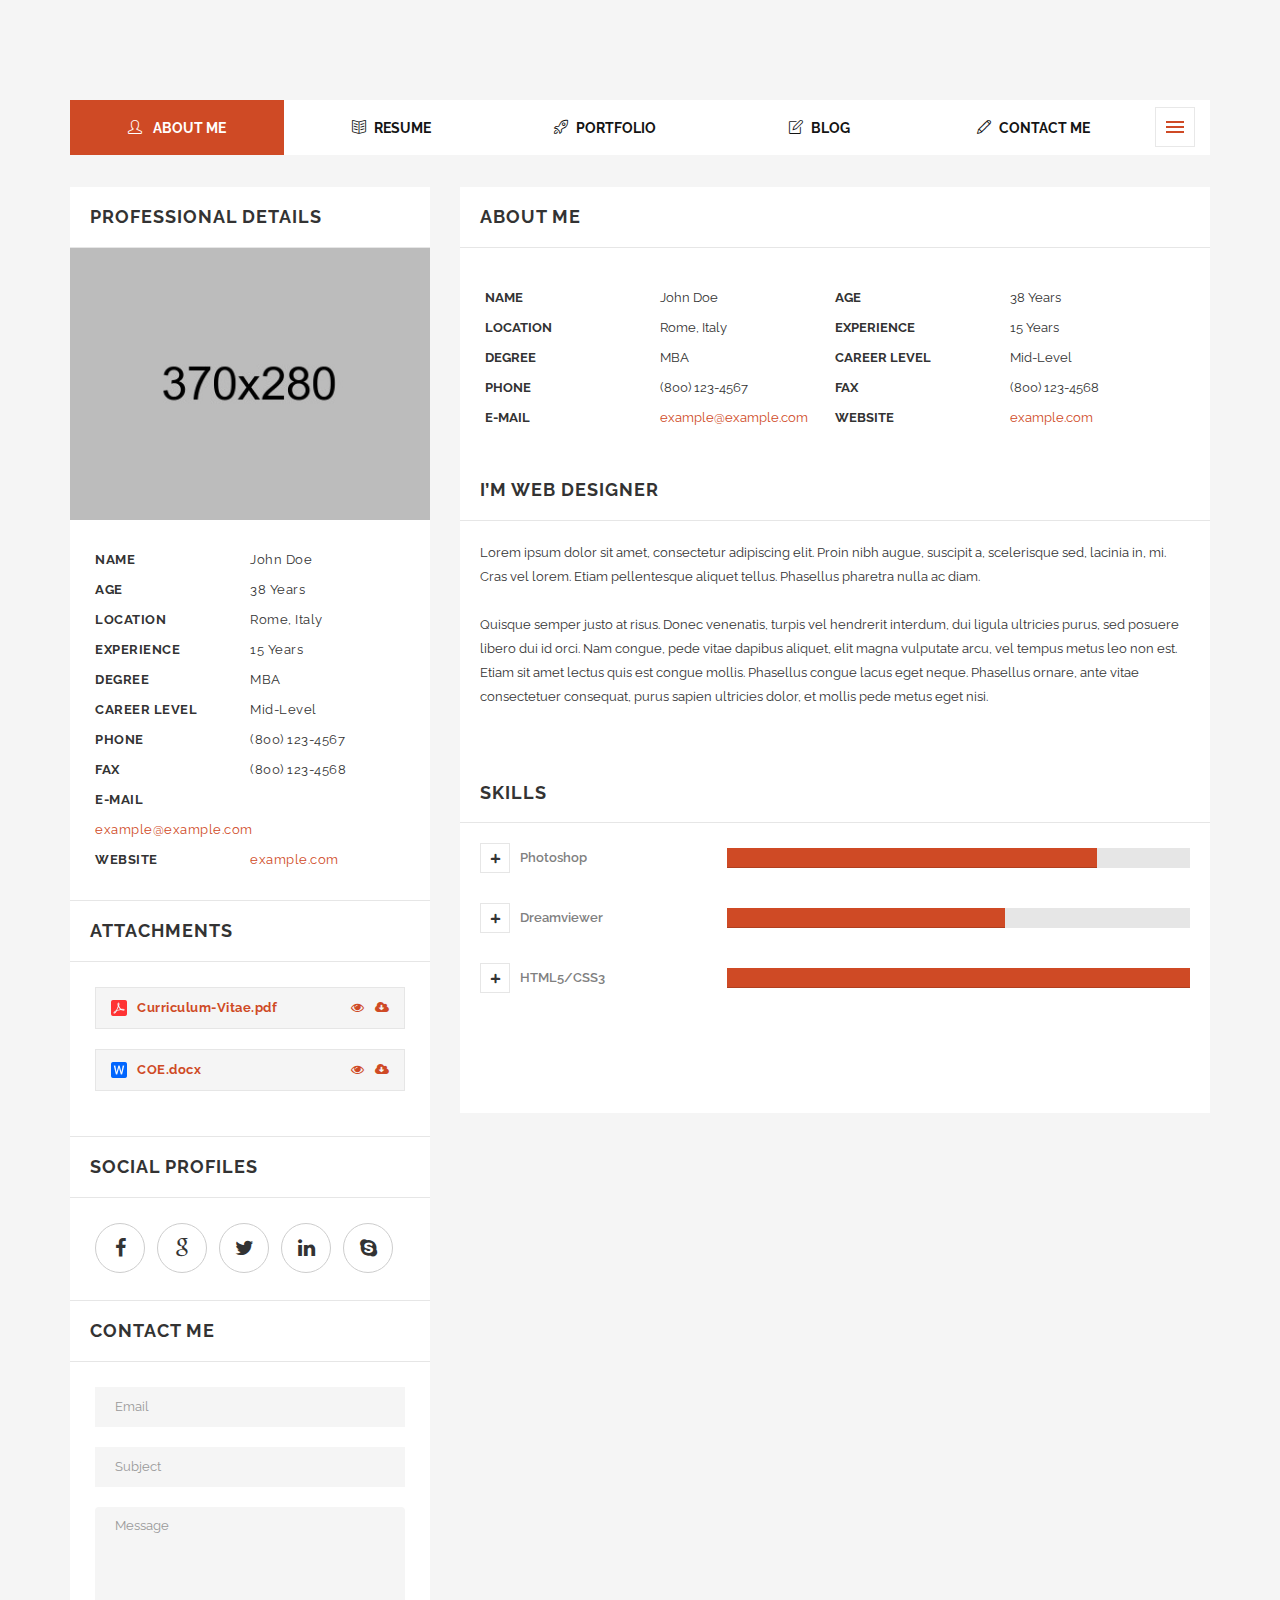
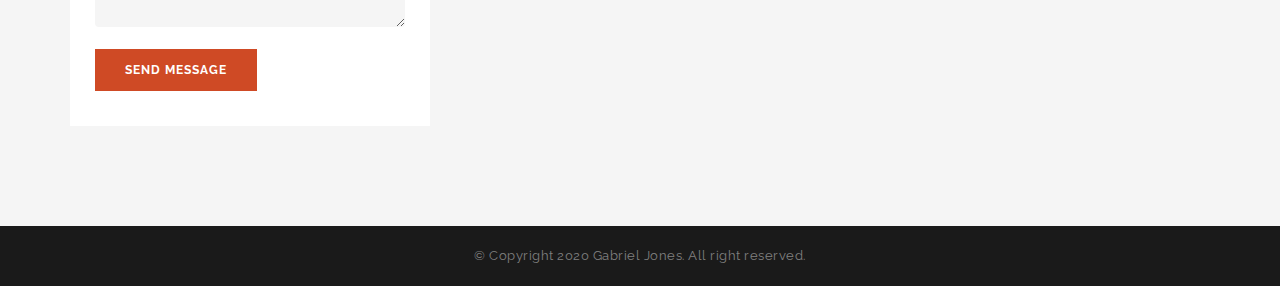
<file: about-me.html>
<!doctype html>
<html class="no-js" lang="en">
<head>
<meta name="viewport" content="width=device-width, initial-scale=1.0" />
<meta http-equiv="content-type" content="text/html; charset=utf-8" />
<meta name="author" content="M_Adnan" />
<!-- Document Title -->
<title>Resume / CV HTML5 Template</title>

<!-- StyleSheets -->
<link rel="stylesheet" href="css/ionicons.min.css">
<link rel="stylesheet" href="css/bootstrap/bootstrap.min.css">
<link rel="stylesheet" href="css/font-awesome.min.css">
<link rel="stylesheet" href="css/main.css">
<link rel="stylesheet" href="css/style.css">
<link rel="stylesheet" href="css/responsive.css">

<!-- FontsOnline -->
<link href="https://fonts.googleapis.com/css?family=Raleway:100,200,300,400,500,600,700,800,900" rel="stylesheet">

<!-- JavaScripts -->
<script src="js/vendors/modernizr.js"></script>
<!-- HTML5 Shim and Respond.js IE8 support of HTML5 elements and media queries -->
<!-- WARNING: Respond.js doesn't work if you view the page via file:// -->
<!--[if lt IE 9]>
    <script src="https://oss.maxcdn.com/html5shiv/3.7.2/html5shiv.min.js"></script>
    <script src="https://oss.maxcdn.com/respond/1.4.2/respond.min.js"></script>
    <![endif]-->
</head>
<body>

<!-- Page Wrapper -->
<div id="wrap"> 
  
  <!-- Header -->
  <nav id="cd-lateral-nav">
    <h5 class="tittle">MotiCv</h5>
    <ul class="cd-navigation">
      <li><a href="index.html">Index Main</a></li>
      <li><a href="index-1.html">Index 2</a></li>
      <li><a href="index-2.html">Index 3</a></li>
      <li><a href="index-3-pages.html">Index Links</a></li>
      <li><a href="about-me.html">About Me</a></li>
      <li><a href="portfolio.html">Portfolio</a></li>
      <li><a href="blog.html">Blog</a></li>
      <li class="item-has-children"> <a href="index.html">Pages</a>
        <ul class="sub-menu">
          <li><a href="blog-single.html">Blog Details</a></li>
          <li><a href="resume(edit-mode).html">Resume (edit mode)</a></li>
          <li><a href="resume(edit-professional-experience).html">Resume (edit professional experience)</a></li>
        </ul>
      </li>
    </ul>
    <h5 class="tittle">Latest Post</h5>
    <ul class="latest-post">
      
      <!-- Post Small -->
      <li>
        <div class="media">
          <div class="media-left"> <a href="#."><img src="images/small-img.jpg" alt=""></a></div>
          <div class="media-body"> <a href="#.">Hello Itaewon 
            Project</a>
            <p class="font-crimson font-italic">Webdesign</p>
          </div>
        </div>
      </li>
      <!-- Post Small -->
      <li>
        <div class="media">
          <div class="media-left"> <a href="#."><img src="images/small-img-1.jpg" alt=""></a></div>
          <div class="media-body"> <a href="#.">Casual in grey</a>
            <p class="font-crimson font-italic">Webdesign</p>
          </div>
        </div>
      </li>
      <!-- Post Small -->
      <li>
        <div class="media">
          <div class="media-left"> <a href="#."><img src="images/small-img-2.jpg" alt=""></a></div>
          <div class="media-body"> <a href="#.">Transittions</a>
            <p class="font-crimson font-italic">Webdesign</p>
          </div>
        </div>
      </li>
    </ul>
  </nav>  
  <!-- End Header -->  
  
  <!-- Content -->
    <main class="cd-main-content">
  <div id="content">
    <div class="resume">
      <div class="container"> 
        

         <!-- NAV LINKS -->
          <nav> 
            <!-- Brand and toggle get grouped for better mobile display -->
            <button type="button" class="navbar-toggle collapsed" data-toggle="collapse" data-target="#nav-tabis" aria-expanded="false"> <span class="tittle">MENU</span> <span class="fa fa-navicon icon-nav"></span> </button>
            <!-- Collect the nav links, forms, and other content for toggling -->
            <div class="collapse navbar-collapse" id="nav-tabis">
              <ul class="isop-filter main-nav">
                <li class="active"><a href="#." ><i class="icon-user"></i> ABOUT ME</a></li>
                <li ><a href="resume.html" ><i class="icon-book-open"></i>RESUME</a></li>
                <li ><a href="portfolio.html" ><i class="icon-rocket"></i>PORTFOLIO</a></li>
                <li ><a href="blog.html" ><i class="icon-note"></i>BLOG</a></li>
                <li ><a href="contact.html" ><i class="icon-pencil"></i>CONTACT ME</a></li>
                <li ><a id="cd-menu-trigger" href="#0"><span class="cd-menu-icon"></span></a></li>
              </ul>
            </div>
          </nav>
          <!-- NAV LINKS END -->

          
        <!-- Resume -->
        <div class="row"> 
          
            <!-- Sidebar -->
          <div class="col-md-4">
            <div class="side-bar"> 
              
              <!-- Professional Details -->
              <h5 class="tittle">Professional Details</h5>
              <img src="images/avatar.jpg" class="img-responsive" alt="">
              <ul class="personal-info">
                <li>
                  <p> <span> Name</span> John Doe </p>
                </li>
                <li>
                  <p> <span> Age</span> 38 Years </p>
                </li>
                <li>
                  <p> <span> Location</span> Rome, Italy </p>
                </li>
                <li>
                  <p> <span> Experience</span> 15 Years </p>
                </li>
                <li>
                  <p> <span> Degree</span> MBA </p>
                </li>
                <li>
                  <p> <span> Career Level</span> Mid-Level </p>
                </li>
                <li>
                  <p> <span> Phone</span> (800) 123-4567 </p>
                </li>
                <li>
                  <p> <span> FAX</span> (800) 123-4568 </p>
                </li>
                <li>
                  <p> <span> E-mail</span> <a href="#."> example@example.com</a> </p>
                </li>
                <li>
                  <p> <span> Website</span><a href="#."> example.com </a></p>
                </li>
              </ul>
              
              <!-- Attachments -->
              <h5 class="tittle">Attachments</h5>
              <div class="attach bor-btm padding-25">
                <ul>
                  <li>
                    <p><img src="images/pdf-icon.jpg" alt="" > Curriculum-Vitae.pdf <a href="#."><i class="fa fa-cloud-download"></i></a> <a href="#."><i class="fa fa-eye"></i></a></p>
                  </li>
                  <li>
                    <p><img src="images/word-icon.jpg" alt="" > COE.docx <a href="#."><i class="fa fa-cloud-download"></i></a> <a href="#."><i class="fa fa-eye"></i></a></p>
                  </li>
                </ul>
              </div>
              
              <!-- Social Profiles -->
              <h5 class="tittle">Social Profiles</h5>
              <div class="social-icon bor-btm padding-25">
                <ul>
                  <li> <a href="#."> <i class="fa fa-facebook"></i></a> </li>
                  <li> <a href="#."> <i class="fa fa-google"></i></a> </li>
                  <li> <a href="#."> <i class="fa fa-twitter"></i></a> </li>
                  <li> <a href="#."> <i class="fa fa-linkedin"></i></a> </li>
                  <li> <a href="#."> <i class="fa fa-skype"></i></a> </li>
                </ul>
              </div>
              
              <!-- Contact Me -->
              <h5 class="tittle">Contact Me</h5>
              <div class="contact padding-25"> 
                <!-- Success Msg -->
                <div id="contact_message" class="success-msg"> <i class="fa fa-paper-plane-o"></i>Thank You. Your Message has been Submitted</div>
                
                <!-- FORM -->
                <form role="form" id="contact_form" class="contact-form" method="post" onSubmit="return false">
                  <ul class="row">
                    <li class="col-sm-12">
                      <label>
                        <input type="text" class="form-control" name="email" id="email" placeholder="Email">
                      </label>
                    </li>
                    <li class="col-sm-12">
                      <label>
                        <input type="text" class="form-control" name="company" id="company" placeholder="Subject">
                      </label>
                    </li>
                    <li class="col-sm-12">
                      <label>
                        <textarea class="form-control" name="message" id="message" rows="5" placeholder="Message"></textarea>
                      </label>
                    </li>
                    <li class="col-sm-12">
                      <button type="submit"  value="submit" id="btn_submit" onClick="proceed();">Send Message</button>
                    </li>
                  </ul>
                </form>
              </div>
            </div>
          </div>

          
          <!-- MAIN CONTENT -->
          <div class="col-md-8">
            <div class="inside-sec"> 
              <!-- BIO AND SKILLS -->
              <h5 class="tittle">About Me</h5>
              
              <!-- Blog -->
              <section class="about-me padding-top-10 padding-bottom-50"> 
                
                <!-- Personal Info -->
                <ul class="personal-info">
                  <li>
                    <p> <span> Name</span> John Doe </p>
                  </li>
                  <li>
                    <p> <span> Age</span> 38 Years </p>
                  </li>
                  <li>
                    <p> <span> Location</span> Rome, Italy </p>
                  </li>
                  <li>
                    <p> <span> Experience</span> 15 Years </p>
                  </li>
                  <li>
                    <p> <span> Degree</span> MBA </p>
                  </li>
                  <li>
                    <p> <span> Career Level</span> Mid-Level </p>
                  </li>
                  <li>
                    <p> <span> Phone</span> (800) 123-4567 </p>
                  </li>
                  <li>
                    <p> <span> FAX</span> (800) 123-4568 </p>
                  </li>
                  <li>
                    <p> <span> E-mail</span> <a href="#."> example@example.com</a> </p>
                  </li>
                  <li>
                    <p> <span> Website</span><a href="#."> example.com </a></p>
                  </li>
                </ul>
                
                <!-- I’m Web Designer -->
                <h5 class="tittle">I’m Web Designer</h5>
                <div class="padding-20">
                  <p>Lorem ipsum dolor sit amet, consectetur adipiscing elit. Proin nibh augue, suscipit a, scelerisque sed, lacinia in, mi. Cras vel lorem. Etiam pellentesque aliquet tellus. Phasellus pharetra nulla ac diam. <br>
                    <br>
                    Quisque semper justo at risus. Donec venenatis, turpis vel hendrerit interdum, dui ligula ultricies purus, sed posuere libero dui id orci. Nam congue, pede vitae dapibus aliquet, elit magna vulputate arcu, vel tempus metus leo non est. Etiam sit amet lectus quis est congue mollis. Phasellus congue lacus eget neque. Phasellus ornare, ante vitae consectetuer consequat, purus sapien ultricies dolor, et mollis pede metus eget nisi. <br>
                    <br>
                  </p>
                </div>
                
                <!-- Skills -->
                <h5 class="tittle">Skills</h5>
                
                <!-- Sound Engineering -->
                <div class="panel-group accordion padding-20" id="accordion">
                  <div class="panel panel-default">
                    <div class="row">
                      <div class="col-sm-4"> 
                        <!-- PANEL HEADING -->
                        <div class="panel-heading">
                          <h4 class="panel-title"> <a data-toggle="collapse" data-parent="#accordion" href="#collapseOne" class="collapsed"> Photoshop</a> </h4>
                        </div>
                      </div>
                      
                      <!-- Skillls Bars -->
                      <div class="col-sm-8">
                        <div class="progress">
                          <div class="progress-bar" role="progressbar" aria-valuenow="80" aria-valuemin="0" aria-valuemax="100" style="width: 80%;"> <span class="sr-only">60% Complete</span> </div>
                        </div>
                        
                        <!-- Skillls Text -->
                        <div id="collapseOne" class="panel-collapse collapse">
                          <div class="panel-body">
                            <p>Lorem ipsum dolor sit amet, consectetur adipiscing elit. Proin nibh augue, suscipit a, scelerisque sed, lacinia in, mi. Cras vel lorem.</p>
                          </div>
                        </div>
                      </div>
                    </div>
                  </div>
                  
                  <!-- Business Administration -->
                  
                  <div class="panel panel-default">
                    <div class="row">
                      <div class="col-sm-4"> 
                        <!-- PANEL HEADING -->
                        <div class="panel-heading">
                          <h4 class="panel-title"> <a data-toggle="collapse" data-parent="#accordion" href="#collapsetwo" class="collapsed"> Dreamviewer</a> </h4>
                        </div>
                      </div>
                      
                      <!-- Skillls Bars -->
                      <div class="col-sm-8">
                        <div class="progress">
                          <div class="progress-bar" role="progressbar" aria-valuenow="60" aria-valuemin="0" aria-valuemax="100" style="width: 60%;"> <span class="sr-only">60% Complete</span> </div>
                        </div>
                        
                        <!-- Skillls Text -->
                        <div id="collapsetwo" class="panel-collapse collapse">
                          <div class="panel-body">
                            <p>Lorem ipsum dolor sit amet, consectetur adipiscing elit. Proin nibh augue, suscipit a, scelerisque sed, lacinia in, mi. Cras vel lorem.</p>
                          </div>
                        </div>
                      </div>
                    </div>
                  </div>
                  
                  <!-- HTML -->
                  <div class="panel panel-default">
                    <div class="row">
                      <div class="col-sm-4"> 
                        <!-- PANEL HEADING -->
                        <div class="panel-heading">
                          <h4 class="panel-title"> <a data-toggle="collapse" data-parent="#accordion" href="#collapsethree" class="collapsed"> HTML5/CSS3</a> </h4>
                        </div>
                      </div>
                      
                      <!-- Skillls Bars -->
                      <div class="col-sm-8">
                        <div class="progress">
                          <div class="progress-bar" role="progressbar" aria-valuenow="100" aria-valuemin="0" aria-valuemax="100" style="width: 100%;"> <span class="sr-only">60% Complete</span> </div>
                        </div>
                        
                        <!-- Skillls Text -->
                        <div id="collapsethree" class="panel-collapse collapse">
                          <div class="panel-body">
                            <p>Lorem ipsum dolor sit amet, consectetur adipiscing elit. Proin nibh augue, suscipit a, scelerisque sed, lacinia in, mi. Cras vel lorem.</p>
                          </div>
                        </div>
                      </div>
                    </div>
                  </div>
                </div>
              </section>
            </div>
          </div>
        </div>
      </div>
    </div>
  </div>
    </main>
  <!-- End Content --> 
  
  <!-- Footer -->
  <footer class="footer">
    <div class="rights">
      <p>© Copyright 2020 Gabriel Jones. All right reserved.</p>
    </div>
  </footer>
  <!-- End Footer --> 
  
</div>
<!-- End Page Wrapper --> 

<!-- JavaScripts --> 
<script src="js/vendors/jquery/jquery.min.js"></script> 
<script src="js/vendors/bootstrap.min.js"></script> 
<script src="js/vendors/owl.carousel.min.js"></script> 
<script src="js/vendors/jquery.isotope.min.js"></script> 
<script src="js/main.js"></script>
</body>
</html>
</file>
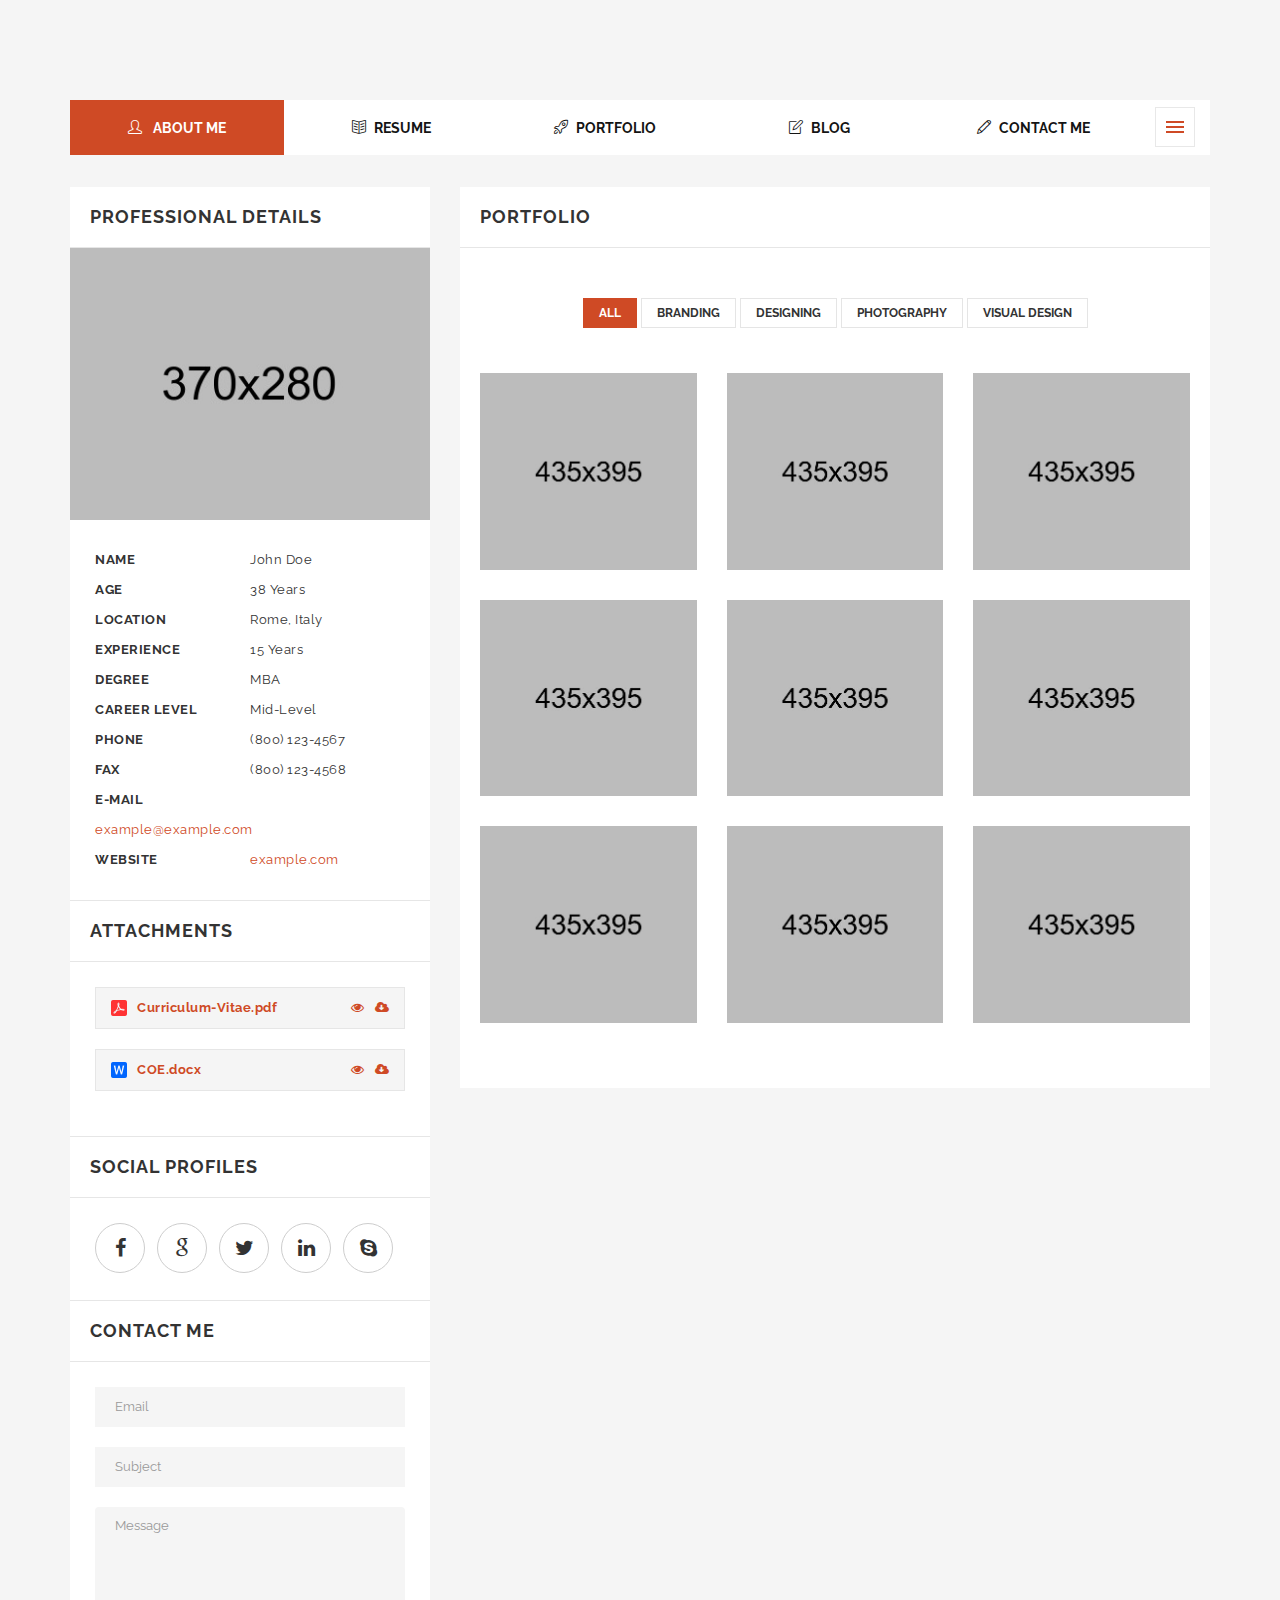
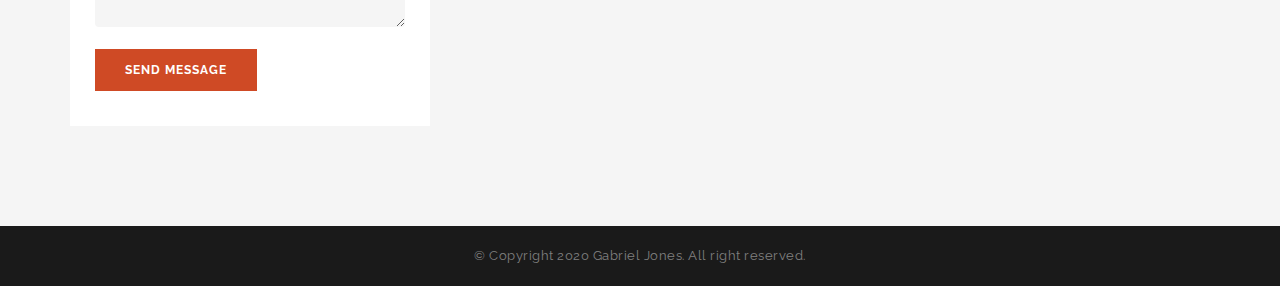
<file: portfolio.html>
<!doctype html>
<html class="no-js" lang="en">
<head>
<meta name="viewport" content="width=device-width, initial-scale=1.0" />
<meta http-equiv="content-type" content="text/html; charset=utf-8" />
<meta name="author" content="M_Adnan" />
<!-- Document Title -->
<title>Resume / CV HTML5 Template</title>

<!-- StyleSheets -->
<link rel="stylesheet" href="css/ionicons.min.css">
<link rel="stylesheet" href="css/bootstrap/bootstrap.min.css">
<link rel="stylesheet" href="css/font-awesome.min.css">
<link rel="stylesheet" href="css/main.css">
<link rel="stylesheet" href="css/style.css">
<link rel="stylesheet" href="css/responsive.css">

<!-- FontsOnline -->
<link href="https://fonts.googleapis.com/css?family=Raleway:100,200,300,400,500,600,700,800,900" rel="stylesheet">

<!-- JavaScripts -->
<script src="js/vendors/modernizr.js"></script>
<!-- HTML5 Shim and Respond.js IE8 support of HTML5 elements and media queries -->
<!-- WARNING: Respond.js doesn't work if you view the page via file:// -->
<!--[if lt IE 9]>
    <script src="https://oss.maxcdn.com/html5shiv/3.7.2/html5shiv.min.js"></script>
    <script src="https://oss.maxcdn.com/respond/1.4.2/respond.min.js"></script>
    <![endif]-->
</head>
<body>

<!-- Page Wrapper -->
<div id="wrap"> 
  
  <!-- Header -->
  <nav id="cd-lateral-nav">
    <h5 class="tittle">MotiCv</h5>
    <ul class="cd-navigation">
      <li><a href="index.html">Index Main</a></li>
      <li><a href="index-1.html">Index 2</a></li>
      <li><a href="index-2.html">Index 3</a></li>
      <li><a href="index-3-pages.html">Index Links</a></li>
      <li><a href="about-me.html">About Me</a></li>
      <li><a href="portfolio.html">Portfolio</a></li>
      <li><a href="blog.html">Blog</a></li>
      <li class="item-has-children"> <a href="index.html">Pages</a>
        <ul class="sub-menu">
          <li><a href="blog-single.html">Blog Details</a></li>
          <li><a href="resume(edit-mode).html">Resume (edit mode)</a></li>
          <li><a href="resume(edit-professional-experience).html">Resume (edit professional experience)</a></li>
        </ul>
      </li>
    </ul>
    <h5 class="tittle">Latest Post</h5>
    <ul class="latest-post">
      
      <!-- Post Small -->
      <li>
        <div class="media">
          <div class="media-left"> <a href="#."><img src="images/small-img.jpg" alt=""></a></div>
          <div class="media-body"> <a href="#.">Hello Itaewon 
            Project</a>
            <p class="font-crimson font-italic">Webdesign</p>
          </div>
        </div>
      </li>
      <!-- Post Small -->
      <li>
        <div class="media">
          <div class="media-left"> <a href="#."><img src="images/small-img-1.jpg" alt=""></a></div>
          <div class="media-body"> <a href="#.">Casual in grey</a>
            <p class="font-crimson font-italic">Webdesign</p>
          </div>
        </div>
      </li>
      <!-- Post Small -->
      <li>
        <div class="media">
          <div class="media-left"> <a href="#."><img src="images/small-img-2.jpg" alt=""></a></div>
          <div class="media-body"> <a href="#.">Transittions</a>
            <p class="font-crimson font-italic">Webdesign</p>
          </div>
        </div>
      </li>
    </ul>
  </nav>  
  <!-- End Header --> 
  
  <!-- Content -->
    <main class="cd-main-content">
  <div id="content">
    <div class="resume">
      <div class="container"> 

       <!-- NAV LINKS -->
          <nav> 
            <!-- Brand and toggle get grouped for better mobile display -->
            <button type="button" class="navbar-toggle collapsed" data-toggle="collapse" data-target="#nav-tabis" aria-expanded="false"> <span class="tittle">MENU</span> <span class="fa fa-navicon icon-nav"></span> </button>
            <!-- Collect the nav links, forms, and other content for toggling -->
            <div class="collapse navbar-collapse" id="nav-tabis">
              <ul class="isop-filter main-nav">
                <li class="active"><a href="#." ><i class="icon-user"></i> ABOUT ME</a></li>
                <li ><a href="resume.html" ><i class="icon-book-open"></i>RESUME</a></li>
                <li ><a href="portfolio.html" ><i class="icon-rocket"></i>PORTFOLIO</a></li>
                <li ><a href="blog.html" ><i class="icon-note"></i>BLOG</a></li>
                <li ><a href="contact.html" ><i class="icon-pencil"></i>CONTACT ME</a></li>
                <li ><a id="cd-menu-trigger" href="#0"><span class="cd-menu-icon"></span></a></li>
              </ul>
            </div>
          </nav>
          <!-- NAV LINKS END -->
        
        <!-- Resume -->
        <div class="row"> 
          
           <!-- Sidebar -->
          <div class="col-md-4">
            <div class="side-bar"> 
              
              <!-- Professional Details -->
              <h5 class="tittle">Professional Details</h5>
              <img src="images/avatar.jpg" class="img-responsive" alt="">
              <ul class="personal-info">
                <li>
                  <p> <span> Name</span> John Doe </p>
                </li>
                <li>
                  <p> <span> Age</span> 38 Years </p>
                </li>
                <li>
                  <p> <span> Location</span> Rome, Italy </p>
                </li>
                <li>
                  <p> <span> Experience</span> 15 Years </p>
                </li>
                <li>
                  <p> <span> Degree</span> MBA </p>
                </li>
                <li>
                  <p> <span> Career Level</span> Mid-Level </p>
                </li>
                <li>
                  <p> <span> Phone</span> (800) 123-4567 </p>
                </li>
                <li>
                  <p> <span> FAX</span> (800) 123-4568 </p>
                </li>
                <li>
                  <p> <span> E-mail</span> <a href="#."> example@example.com</a> </p>
                </li>
                <li>
                  <p> <span> Website</span><a href="#."> example.com </a></p>
                </li>
              </ul>
              
              <!-- Attachments -->
              <h5 class="tittle">Attachments</h5>
              <div class="attach bor-btm padding-25">
                <ul>
                  <li>
                    <p><img src="images/pdf-icon.jpg" alt="" > Curriculum-Vitae.pdf <a href="#."><i class="fa fa-cloud-download"></i></a> <a href="#."><i class="fa fa-eye"></i></a></p>
                  </li>
                  <li>
                    <p><img src="images/word-icon.jpg" alt="" > COE.docx <a href="#."><i class="fa fa-cloud-download"></i></a> <a href="#."><i class="fa fa-eye"></i></a></p>
                  </li>
                </ul>
              </div>
              
              <!-- Social Profiles -->
              <h5 class="tittle">Social Profiles</h5>
              <div class="social-icon bor-btm padding-25">
                <ul>
                  <li> <a href="#."> <i class="fa fa-facebook"></i></a> </li>
                  <li> <a href="#."> <i class="fa fa-google"></i></a> </li>
                  <li> <a href="#."> <i class="fa fa-twitter"></i></a> </li>
                  <li> <a href="#."> <i class="fa fa-linkedin"></i></a> </li>
                  <li> <a href="#."> <i class="fa fa-skype"></i></a> </li>
                </ul>
              </div>
              
              <!-- Contact Me -->
              <h5 class="tittle">Contact Me</h5>
              <div class="contact padding-25"> 
                <!-- Success Msg -->
                <div id="contact_message" class="success-msg"> <i class="fa fa-paper-plane-o"></i>Thank You. Your Message has been Submitted</div>
                
                <!-- FORM -->
                <form role="form" id="contact_form" class="contact-form" method="post" onSubmit="return false">
                  <ul class="row">
                    <li class="col-sm-12">
                      <label>
                        <input type="text" class="form-control" name="email" id="email" placeholder="Email">
                      </label>
                    </li>
                    <li class="col-sm-12">
                      <label>
                        <input type="text" class="form-control" name="company" id="company" placeholder="Subject">
                      </label>
                    </li>
                    <li class="col-sm-12">
                      <label>
                        <textarea class="form-control" name="message" id="message" rows="5" placeholder="Message"></textarea>
                      </label>
                    </li>
                    <li class="col-sm-12">
                      <button type="submit"  value="submit" id="btn_submit" onClick="proceed();">Send Message</button>
                    </li>
                  </ul>
                </form>
              </div>
            </div>
          </div>

          
          <!-- MAIN CONTENT -->
          <div class="col-md-8"> 
            
            <!-- MAIN NAV -->
            
            <div class="inside-sec"> 
              <!-- BIO AND SKILLS -->
              <h5 class="tittle">PORTFOLIO</h5>
              
              <!-- PORTFOLIO -->
                    <section class="portfolio padding-top-50 padding-bottom-50"> 
                      <!-- Work Filter -->
                      <ul class="tabs portfolio-filter text-center margin-bottom-30">
                        <li class="filter" data-filter="all">all</li>
                        <li class="filter" data-filter=".brand">Branding</li>
                        <li class="filter" data-filter=".design">designing</li>
                        <li class="filter" data-filter=".photo">photography</li>
                        <li class="filter" data-filter=".visual">visual design</li>
                      </ul>
                      
                      <!-- PORTFOLIO ITEMS -->
                      <div id="Container" class="item-space row col-3"> 
                        
                        <!-- ITEM -->
                        <article class="portfolio-item mix  design photo visual">
                          <div class="portfolio-image"> <a href="#."> <img class="img-responsive" alt="Open Imagination" src="images/portfolio/5/img-1.jpg"> </a>
                            <div class="portfolio-overlay style-4">
                              <div class="detail-info">
                                <div class="position-center-center">
                                  <h3 class="no-margin">Assembly Branding</h3>
                                  <span><a href="#.">Fashion / trending</a></span> <a href="#." class="go"><i class="fa fa-search"></i></a> <a href="#." class="go"><i class="fa fa-link"></i></a> </div>
                              </div>
                            </div>
                          </div>
                        </article>
                        
                        <!-- ITEM -->
                        <article class="portfolio-item mix brand  photo ">
                          <div class="portfolio-image"> <a href="#."> <img class="img-responsive" alt="Open Imagination" src="images/portfolio/5/img-2.jpg"> </a>
                            <div class="portfolio-overlay style-4">
                              <div class="detail-info">
                                <div class="position-center-center">
                                  <h3 class="no-margin">Assembly Branding</h3>
                                  <span><a href="#.">Fashion / trending</a></span> <a href="#." class="go"><i class="fa fa-search"></i></a> <a href="#." class="go"><i class="fa fa-link"></i></a> </div>
                              </div>
                            </div>
                          </div>
                        </article>
                        
                        <!-- ITEM -->
                        <article class="portfolio-item mix  photo visual">
                          <div class="portfolio-image"> <a href="#."> <img class="img-responsive" alt="Open Imagination" src="images/portfolio/5/img-3.jpg"> </a>
                            <div class="portfolio-overlay style-4">
                              <div class="detail-info">
                                <div class="position-center-center">
                                  <h3 class="no-margin">Assembly Branding</h3>
                                  <span><a href="#.">Fashion / trending</a></span> <a href="#." class="go"><i class="fa fa-search"></i></a> <a href="#." class="go"><i class="fa fa-link"></i></a> </div>
                              </div>
                            </div>
                          </div>
                        </article>
                        
                        <!-- ITEM -->
                        <article class="portfolio-item mix  design  visual ">
                          <div class="portfolio-image"> <a href="#."> <img class="img-responsive" alt="Open Imagination" src="images/portfolio/5/img-4.jpg"> </a>
                            <div class="portfolio-overlay style-4">
                              <div class="detail-info">
                                <div class="position-center-center">
                                  <h3 class="no-margin">Assembly Branding</h3>
                                  <span><a href="#.">Fashion / trending</a></span> <a href="#." class="go"><i class="fa fa-search"></i></a> <a href="#." class="go"><i class="fa fa-link"></i></a> </div>
                              </div>
                            </div>
                          </div>
                        </article>
                        
                        <!-- ITEM -->
                        <article class="portfolio-item mix brand  photo ">
                          <div class="portfolio-image"> <a href="#."> <img class="img-responsive" alt="Open Imagination" src="images/portfolio/5/img-5.jpg"> </a>
                            <div class="portfolio-overlay style-4">
                              <div class="detail-info">
                                <div class="position-center-center">
                                  <h3 class="no-margin">Assembly Branding</h3>
                                  <span><a href="#.">Fashion / trending</a></span> <a href="#." class="go"><i class="fa fa-search"></i></a> <a href="#." class="go"><i class="fa fa-link"></i></a> </div>
                              </div>
                            </div>
                          </div>
                        </article>
                        
                        <!-- ITEM -->
                        <article class="portfolio-item mix brand ">
                          <div class="portfolio-image"> <a href="#."> <img class="img-responsive" alt="Open Imagination" src="images/portfolio/5/img-9.jpg"> </a>
                            <div class="portfolio-overlay style-4">
                              <div class="detail-info">
                                <div class="position-center-center">
                                  <h3 class="no-margin">Assembly Branding</h3>
                                  <span><a href="#.">Fashion / trending</a></span> <a href="#." class="go"><i class="fa fa-search"></i></a> <a href="#." class="go"><i class="fa fa-link"></i></a> </div>
                              </div>
                            </div>
                          </div>
                        </article>
                        
                        <!-- ITEM -->
                        <article class="portfolio-item mix  photo visual">
                          <div class="portfolio-image"> <a href="#."> <img class="img-responsive" alt="Open Imagination" src="images/portfolio/5/img-7.jpg"> </a>
                            <div class="portfolio-overlay style-4">
                              <div class="detail-info">
                                <div class="position-center-center">
                                  <h3 class="no-margin">Assembly Branding</h3>
                                  <span><a href="#.">Fashion / trending</a></span> <a href="#." class="go"><i class="fa fa-search"></i></a> <a href="#." class="go"><i class="fa fa-link"></i></a> </div>
                              </div>
                            </div>
                          </div>
                        </article>
                        
                        <!-- ITEM -->
                        <article class="portfolio-item mix brand design visual">
                          <div class="portfolio-image"> <a href="#."> <img class="img-responsive" alt="Open Imagination" src="images/portfolio/5/img-8.jpg"> </a>
                            <div class="portfolio-overlay style-4">
                              <div class="detail-info">
                                <div class="position-center-center">
                                  <h3 class="no-margin">Assembly Branding</h3>
                                  <span><a href="#.">Fashion / trending</a></span> <a href="#." class="go"><i class="fa fa-search"></i></a> <a href="#." class="go"><i class="fa fa-link"></i></a> </div>
                              </div>
                            </div>
                          </div>
                        </article>
                        
                        <!-- ITEM -->
                        <article class="portfolio-item mix brand design photo">
                          <div class="portfolio-image"> <a href="#."> <img class="img-responsive" alt="Open Imagination" src="images/portfolio/5/img-9.jpg"> </a>
                            <div class="portfolio-overlay style-4">
                              <div class="detail-info">
                                <div class="position-center-center">
                                  <h3 class="no-margin">Assembly Branding</h3>
                                  <span><a href="#.">Fashion / trending</a></span> <a href="#." class="go"><i class="fa fa-search"></i></a> <a href="#." class="go"><i class="fa fa-link"></i></a> </div>
                              </div>
                            </div>
                          </div>
                        </article>
                      </div>
                    </section>
            </div>
          </div>
        </div>
      </div>
    </div>
  </div>
    </main>
  <!-- End Content --> 
  
  <!-- Footer -->
  <footer class="footer">
    <div class="rights">
      <p>© Copyright 2020 Gabriel Jones. All right reserved.</p>
    </div>
  </footer>
  <!-- End Footer --> 
  
</div>
<!-- End Page Wrapper --> 

<!-- JavaScripts --> 
<script src="js/vendors/jquery/jquery.min.js"></script> 
<script src="js/vendors/bootstrap.min.js"></script> 
<script src="js/vendors/owl.carousel.min.js"></script> 
<script src="js/vendors/jquery.isotope.min.js"></script> 
<script src="js/main.js"></script>
</body>
</html>
</file>
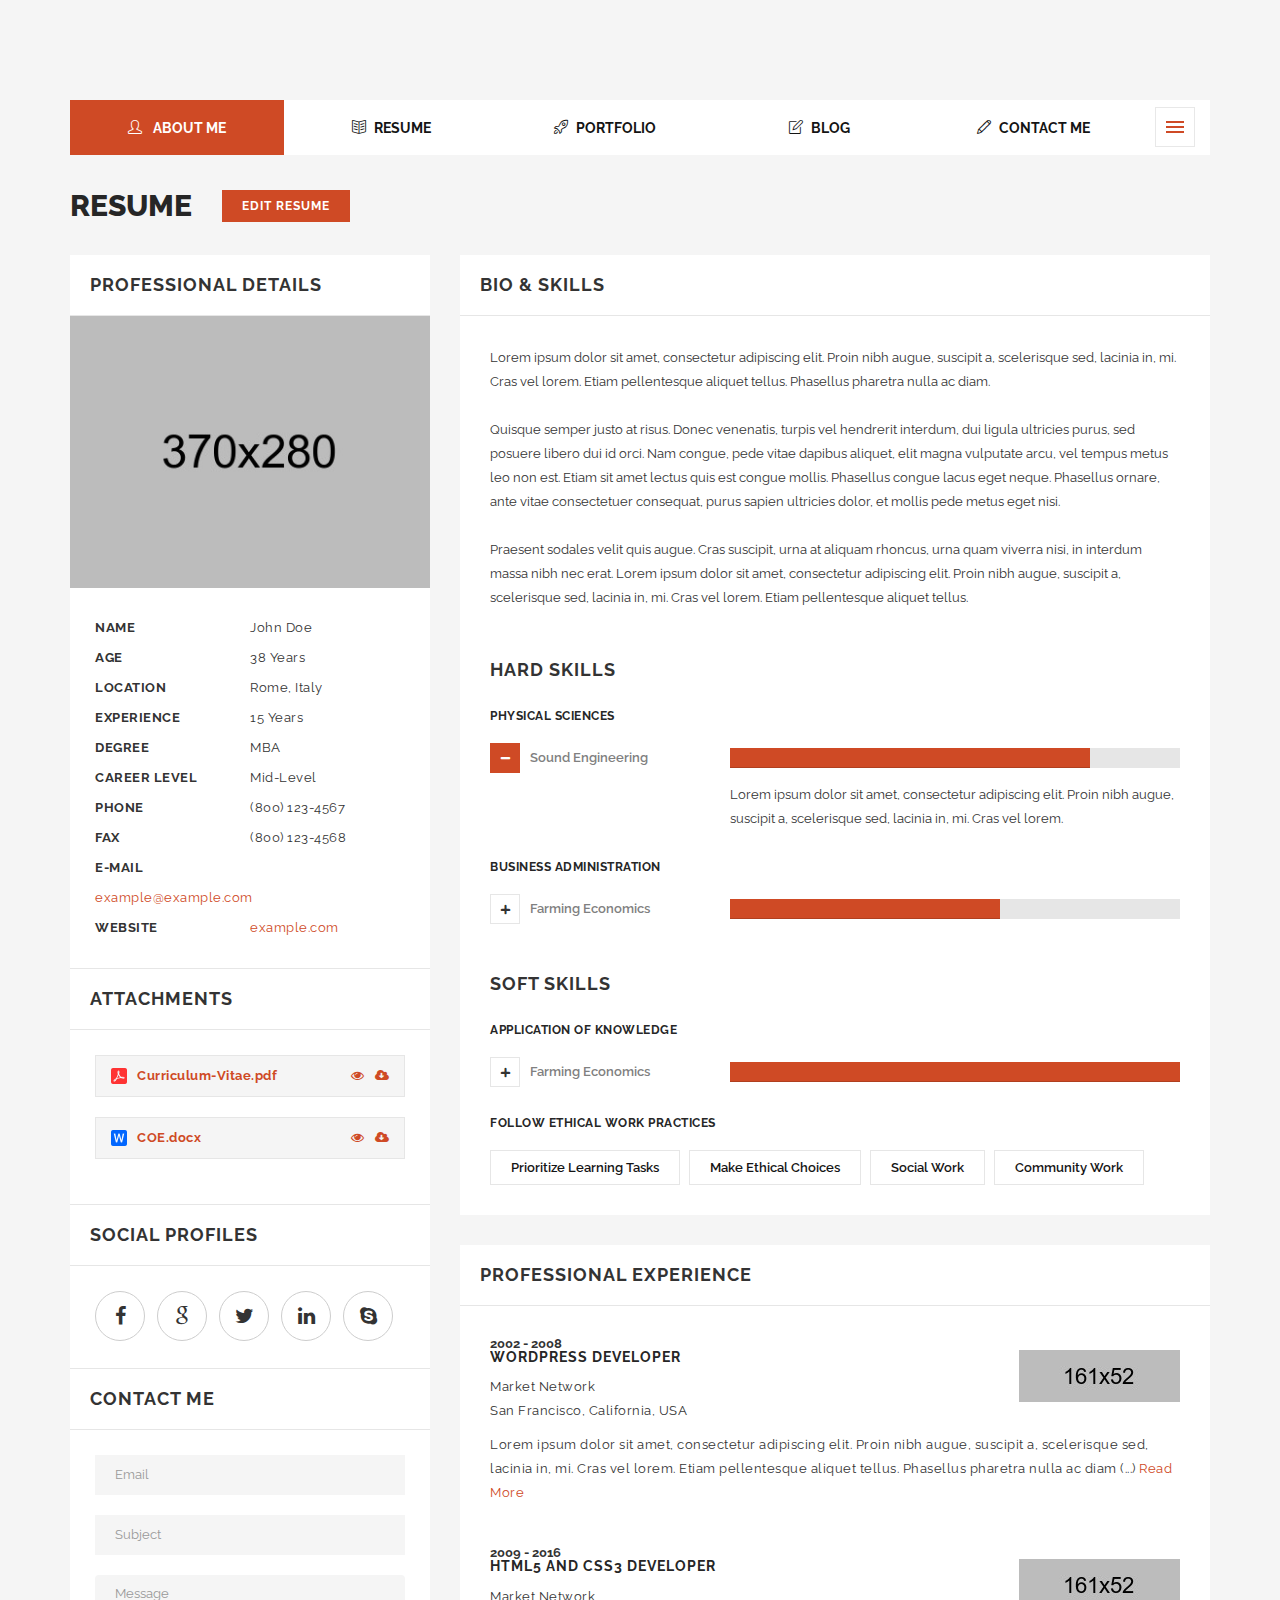
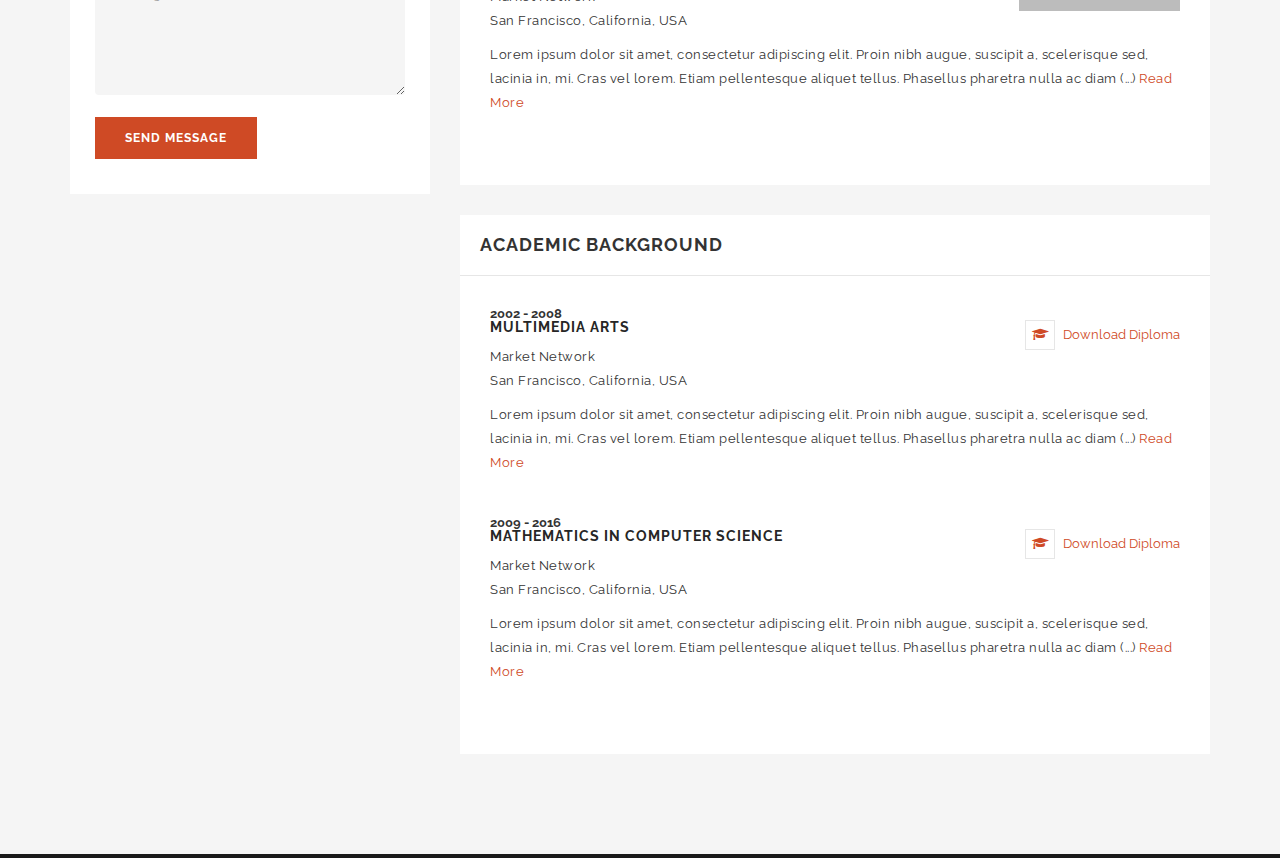
<file: resume.html>
<!doctype html>
<html class="no-js" lang="en">
<head>
<meta name="viewport" content="width=device-width, initial-scale=1.0" />
<meta http-equiv="content-type" content="text/html; charset=utf-8" />
<meta name="author" content="M_Adnan" />
<!-- Document Title -->
<title>Resume / CV HTML5 Template</title>

<!-- StyleSheets -->
<link rel="stylesheet" href="css/ionicons.min.css">
<link rel="stylesheet" href="css/bootstrap/bootstrap.min.css">
<link rel="stylesheet" href="css/font-awesome.min.css">
<link rel="stylesheet" href="css/main.css">
<link rel="stylesheet" href="css/style.css">
<link rel="stylesheet" href="css/responsive.css">

<!-- FontsOnline -->
<link href="https://fonts.googleapis.com/css?family=Raleway:100,200,300,400,500,600,700,800,900" rel="stylesheet">

<!-- JavaScripts -->
<script src="js/vendors/modernizr.js"></script>
<!-- HTML5 Shim and Respond.js IE8 support of HTML5 elements and media queries -->
<!-- WARNING: Respond.js doesn't work if you view the page via file:// -->
<!--[if lt IE 9]>
    <script src="https://oss.maxcdn.com/html5shiv/3.7.2/html5shiv.min.js"></script>
    <script src="https://oss.maxcdn.com/respond/1.4.2/respond.min.js"></script>
    <![endif]-->
</head>
<body>

<!-- Page Wrapper -->
<div id="wrap"> 
  
  <!-- Header -->
  <nav id="cd-lateral-nav">
    <h5 class="tittle">MotiCv</h5>
    <ul class="cd-navigation">
      <li><a href="index.html">Index Main</a></li>
      <li><a href="index-1.html">Index 2</a></li>
      <li><a href="index-2.html">Index 3</a></li>
      <li><a href="index-3-pages.html">Index Links</a></li>
      <li><a href="about-me.html">About Me</a></li>
      <li><a href="portfolio.html">Portfolio</a></li>
      <li><a href="blog.html">Blog</a></li>
      <li class="item-has-children"> <a href="index.html">Pages</a>
        <ul class="sub-menu">
          <li><a href="blog-single.html">Blog Details</a></li>
          <li><a href="resume(edit-mode).html">Resume (edit mode)</a></li>
          <li><a href="resume(edit-professional-experience).html">Resume (edit professional experience)</a></li>
        </ul>
      </li>
    </ul>
    <h5 class="tittle">Latest Post</h5>
    <ul class="latest-post">
      
      <!-- Post Small -->
      <li>
        <div class="media">
          <div class="media-left"> <a href="#."><img src="images/small-img.jpg" alt=""></a></div>
          <div class="media-body"> <a href="#.">Hello Itaewon 
            Project</a>
            <p class="font-crimson font-italic">Webdesign</p>
          </div>
        </div>
      </li>
      <!-- Post Small -->
      <li>
        <div class="media">
          <div class="media-left"> <a href="#."><img src="images/small-img-1.jpg" alt=""></a></div>
          <div class="media-body"> <a href="#.">Casual in grey</a>
            <p class="font-crimson font-italic">Webdesign</p>
          </div>
        </div>
      </li>
      <!-- Post Small -->
      <li>
        <div class="media">
          <div class="media-left"> <a href="#."><img src="images/small-img-2.jpg" alt=""></a></div>
          <div class="media-body"> <a href="#.">Transittions</a>
            <p class="font-crimson font-italic">Webdesign</p>
          </div>
        </div>
      </li>
    </ul>
  </nav>  
  <!-- End Header --> 


  
  <!-- Content -->
    <main class="cd-main-content">
  <div id="content">
    <div class="resume">
      <div class="container"> 
        

         <!-- NAV LINKS -->
          <nav> 
            <!-- Brand and toggle get grouped for better mobile display -->
            <button type="button" class="navbar-toggle collapsed" data-toggle="collapse" data-target="#nav-tabis" aria-expanded="false"> <span class="tittle">MENU</span> <span class="fa fa-navicon icon-nav"></span> </button>
            <!-- Collect the nav links, forms, and other content for toggling -->
            <div class="collapse navbar-collapse" id="nav-tabis">
              <ul class="isop-filter main-nav">
                <li class="active"><a href="#." ><i class="icon-user"></i> ABOUT ME</a></li>
                <li ><a href="resume.html" ><i class="icon-book-open"></i>RESUME</a></li>
                <li ><a href="portfolio.html" ><i class="icon-rocket"></i>PORTFOLIO</a></li>
                <li ><a href="blog.html" ><i class="icon-note"></i>BLOG</a></li>
                <li ><a href="contact.html" ><i class="icon-pencil"></i>CONTACT ME</a></li>
                <li ><a id="cd-menu-trigger" href="#."><span class="cd-menu-icon"></span></a></li>
              </ul>
            </div>
          </nav>
          <!-- NAV LINKS END --> 



        <!-- TOP HEAD -->
        <div class="top-head">
          <div class="row">
            <div class="col-sm-6">
              <h4>Resume </h4>
              <a href="#.">Edit Resume</a> </div>
          </div>
        </div>
        
        <!-- Resume -->
        <div class="row"> 
          
          <!-- Sidebar -->
          <div class="col-md-4">
            <div class="side-bar"> 
              
              <!-- Professional Details -->
              <h5 class="tittle">Professional Details</h5>
              <img src="images/avatar.jpg" class="img-responsive" alt="">
              <ul class="personal-info">
                <li>
                  <p> <span> Name</span> John Doe </p>
                </li>
                <li>
                  <p> <span> Age</span> 38 Years </p>
                </li>
                <li>
                  <p> <span> Location</span> Rome, Italy </p>
                </li>
                <li>
                  <p> <span> Experience</span> 15 Years </p>
                </li>
                <li>
                  <p> <span> Degree</span> MBA </p>
                </li>
                <li>
                  <p> <span> Career Level</span> Mid-Level </p>
                </li>
                <li>
                  <p> <span> Phone</span> (800) 123-4567 </p>
                </li>
                <li>
                  <p> <span> FAX</span> (800) 123-4568 </p>
                </li>
                <li>
                  <p> <span> E-mail</span> <a href="#."> example@example.com</a> </p>
                </li>
                <li>
                  <p> <span> Website</span><a href="#."> example.com </a></p>
                </li>
              </ul>
              
              <!-- Attachments -->
              <h5 class="tittle">Attachments</h5>
              <div class="attach bor-btm padding-25">
                <ul>
                  <li>
                    <p><img src="images/pdf-icon.jpg" alt="" > Curriculum-Vitae.pdf <a href="#."><i class="fa fa-cloud-download"></i></a> <a href="#."><i class="fa fa-eye"></i></a></p>
                  </li>
                  <li>
                    <p><img src="images/word-icon.jpg" alt="" > COE.docx <a href="#."><i class="fa fa-cloud-download"></i></a> <a href="#."><i class="fa fa-eye"></i></a></p>
                  </li>
                </ul>
              </div>
              
              <!-- Social Profiles -->
              <h5 class="tittle">Social Profiles</h5>
              <div class="social-icon bor-btm padding-25">
                <ul>
                  <li> <a href="#."> <i class="fa fa-facebook"></i></a> </li>
                  <li> <a href="#."> <i class="fa fa-google"></i></a> </li>
                  <li> <a href="#."> <i class="fa fa-twitter"></i></a> </li>
                  <li> <a href="#."> <i class="fa fa-linkedin"></i></a> </li>
                  <li> <a href="#."> <i class="fa fa-skype"></i></a> </li>
                </ul>
              </div>
              
              <!-- Contact Me -->
              <h5 class="tittle">Contact Me</h5>
              <div class="contact padding-25"> 
                <!-- Success Msg -->
                <div id="contact_message" class="success-msg"> <i class="fa fa-paper-plane-o"></i>Thank You. Your Message has been Submitted</div>
                
                <!-- FORM -->
                <form role="form" id="contact_form" class="contact-form" method="post" onSubmit="return false">
                  <ul class="row">
                    <li class="col-sm-12">
                      <label>
                        <input type="text" class="form-control" name="email" id="email" placeholder="Email">
                      </label>
                    </li>
                    <li class="col-sm-12">
                      <label>
                        <input type="text" class="form-control" name="company" id="company" placeholder="Subject">
                      </label>
                    </li>
                    <li class="col-sm-12">
                      <label>
                        <textarea class="form-control" name="message" id="message" rows="5" placeholder="Message"></textarea>
                      </label>
                    </li>
                    <li class="col-sm-12">
                      <button type="submit"  value="submit" id="btn_submit" onClick="proceed();">Send Message</button>
                    </li>
                  </ul>
                </form>
              </div>
            </div>
          </div>
          
          <!-- MAIN CONTENT -->
          <div class="col-md-8">
            <div class="inside-sec"> 
              <!-- BIO AND SKILLS -->
              <h5 class="tittle">Bio & Skills</h5>
              <div class="bio-info padding-30">
                <p>Lorem ipsum dolor sit amet, consectetur adipiscing elit. Proin nibh augue, suscipit a, scelerisque sed, lacinia in, mi. Cras vel lorem. Etiam pellentesque aliquet tellus. Phasellus pharetra nulla ac diam.<br>
                  <br>
                  Quisque semper justo at risus. Donec venenatis, turpis vel hendrerit interdum, dui ligula ultricies purus, sed posuere libero dui id orci. Nam congue, pede vitae dapibus aliquet, elit magna vulputate arcu, vel tempus metus leo non est. Etiam sit amet lectus quis est congue mollis. Phasellus congue lacus eget neque. Phasellus ornare, ante vitae consectetuer consequat, purus sapien ultricies dolor, et mollis pede metus eget nisi. <br>
                  <br>
                  Praesent sodales velit quis augue. Cras suscipit, urna at aliquam rhoncus, urna quam viverra nisi, in interdum massa nibh nec erat. Lorem ipsum dolor sit amet, consectetur adipiscing elit. Proin nibh augue, suscipit a, scelerisque sed, lacinia in, mi. Cras vel lorem. Etiam pellentesque aliquet tellus. </p>
                <div class="skills"> 
                  
                  <!-- HARD SKILLS -->
                  <h5 class="margin-top-30">Hard Skills</h5>
                  <h6>Physical SCiences</h6>
                  
                  <!-- Sound Engineering -->
                  <div class="panel-group accordion" id="accordion">
                    <div class="panel panel-default">
                      <div class="row">
                        <div class="col-sm-4"> 
                          <!-- PANEL HEADING -->
                          <div class="panel-heading">
                            <h4 class="panel-title"> <a data-toggle="collapse" data-parent="#accordion" href="#collapseOne"> Sound Engineering</a> </h4>
                          </div>
                        </div>
                        
                        <!-- Skillls Bars -->
                        <div class="col-sm-8">
                          <div class="progress">
                            <div class="progress-bar" role="progressbar" aria-valuenow="80" aria-valuemin="0" aria-valuemax="100" style="width: 80%;"> <span class="sr-only">60% Complete</span> </div>
                          </div>
                          
                          <!-- Skillls Text -->
                          <div id="collapseOne" class="panel-collapse collapse in">
                            <div class="panel-body">
                              <p>Lorem ipsum dolor sit amet, consectetur adipiscing elit. Proin nibh augue, suscipit a, scelerisque sed, lacinia in, mi. Cras vel lorem.</p>
                            </div>
                          </div>
                        </div>
                      </div>
                    </div>
                    
                    <!-- Business Administration -->
                    <h6>Business Administration</h6>
                    <div class="panel panel-default">
                      <div class="row">
                        <div class="col-sm-4"> 
                          <!-- PANEL HEADING -->
                          <div class="panel-heading">
                            <h4 class="panel-title"> <a data-toggle="collapse" data-parent="#accordion" href="#collapsetwo" class="collapsed"> Farming Economics</a> </h4>
                          </div>
                        </div>
                        
                        <!-- Skillls Bars -->
                        <div class="col-sm-8">
                          <div class="progress">
                            <div class="progress-bar" role="progressbar" aria-valuenow="60" aria-valuemin="0" aria-valuemax="100" style="width: 60%;"> <span class="sr-only">60% Complete</span> </div>
                          </div>
                          
                          <!-- Skillls Text -->
                          <div id="collapsetwo" class="panel-collapse collapse">
                            <div class="panel-body">
                              <p>Lorem ipsum dolor sit amet, consectetur adipiscing elit. Proin nibh augue, suscipit a, scelerisque sed, lacinia in, mi. Cras vel lorem.</p>
                            </div>
                          </div>
                        </div>
                      </div>
                    </div>
                  </div>
                  
                  <!-- Soft Skills -->
                  <h5 class="margin-top-30">Soft Skills</h5>
                  
                  <!-- Application of knowledge -->
                  <h6>Application of knowledge</h6>
                  <div class="panel-group accordion" id="accordion1">
                    <div class="panel panel-default">
                      <div class="row">
                        <div class="col-sm-4"> 
                          <!-- PANEL HEADING -->
                          <div class="panel-heading">
                            <h4 class="panel-title"> <a data-toggle="collapse" data-parent="#accordion1" href="#collapsethr" class="collapsed"> Farming Economics</a> </h4>
                          </div>
                        </div>
                        
                        <!-- Skillls Bars -->
                        <div class="col-sm-8">
                          <div class="progress">
                            <div class="progress-bar" role="progressbar" aria-valuenow="100" aria-valuemin="0" aria-valuemax="100" style="width: 100%;"> <span class="sr-only">60% Complete</span> </div>
                          </div>
                          
                          <!-- Skillls Text -->
                          <div id="collapsethr" class="panel-collapse collapse">
                            <div class="panel-body">
                              <p>Lorem ipsum dolor sit amet, consectetur adipiscing elit. Proin nibh augue, suscipit a, scelerisque sed, lacinia in, mi. Cras vel lorem.</p>
                            </div>
                          </div>
                        </div>
                      </div>
                    </div>
                  </div>
                  
                  <!-- Follow ethical -->
                  <div class="ethical">
                    <h6>Follow ethical work practices</h6>
                    <a href="#.">Prioritize Learning Tasks</a> <a href="#.">Make Ethical Choices</a> <a href="#.">Social Work</a> <a href="#.">Community Work</a> </div>
                </div>
              </div>
            </div>
            
            <!-- Professional Experience -->
            <div class="inside-sec margin-top-30"> 
              <!-- Professional Experience -->
              <h5 class="tittle">Professional Experience</h5>
              <div class="padding-30 exp-history"> 
                
                <!-- Wordpress Developer -->
                <div class="exp">
                  <div class="media-left"> <span class="sun">2002 - 2008</span> </div>
                  <div class="media-body"> 
                    
                    <!-- COmpany Logo -->
                    <div class="company-logo"> <img src="images/company-logo-1.jpg" alt="" > </div>
                    <h6>Wordpress Developer</h6>
                    <p>Market Network</p>
                    <p>San Francisco, California, USA</p>
                    <p class="margin-top-10"> Lorem ipsum dolor sit amet, consectetur adipiscing elit. Proin nibh augue, suscipit a, scelerisque sed, lacinia in, mi. Cras vel lorem. Etiam pellentesque aliquet tellus. Phasellus pharetra nulla ac diam (...) <a href="#.">Read More</a> </p>
                  </div>
                </div>
                
                <!-- html5 and css3 Developer -->
                <div class="exp">
                  <div class="media-left"> <span class="sun">2009 - 2016</span> </div>
                  <div class="media-body"> 
                    
                    <!-- COmpany Logo -->
                    <div class="company-logo"> <img src="images/company-logo-2.jpg" alt="" > </div>
                    <h6>html5 and css3 Developer</h6>
                    <p>Market Network</p>
                    <p>San Francisco, California, USA</p>
                    <p class="margin-top-10"> Lorem ipsum dolor sit amet, consectetur adipiscing elit. Proin nibh augue, suscipit a, scelerisque sed, lacinia in, mi. Cras vel lorem. Etiam pellentesque aliquet tellus. Phasellus pharetra nulla ac diam (...) <a href="#.">Read More</a> </p>
                  </div>
                </div>
              </div>
            </div>
            
            <!-- Academic Background -->
            <div class="inside-sec margin-top-30"> 
              <!-- Academic Background -->
              <h5 class="tittle">Academic Background</h5>
              <div class="padding-30 exp-history"> 
                
                <!-- Wordpress Developer -->
                <div class="exp">
                  <div class="media-left"> <span class="sun">2002 - 2008</span> </div>
                  <div class="media-body"> 
                    <!-- COmpany Logo -->
                    <div class="company-logo"> <span class="diploma"><i class="fa fa-graduation-cap"></i> Download Diploma</span> </div>
                    <h6>Multimedia Arts</h6>
                    <p>Market Network</p>
                    <p>San Francisco, California, USA</p>
                    <p class="margin-top-10"> Lorem ipsum dolor sit amet, consectetur adipiscing elit. Proin nibh augue, suscipit a, scelerisque sed, lacinia in, mi. Cras vel lorem. Etiam pellentesque aliquet tellus. Phasellus pharetra nulla ac diam (...) <a href="#.">Read More</a> </p>
                  </div>
                </div>
                
                <!-- html5 and css3 Developer -->
                <div class="exp">
                  <div class="media-left"> <span class="sun">2009 - 2016</span> </div>
                  <div class="media-body"> 
                    <!-- COmpany Logo -->
                    <div class="company-logo"> <span class="diploma"><i class="fa fa-graduation-cap"></i> Download Diploma</span> </div>
                    <h6>Mathematics in computer science</h6>
                    <p>Market Network</p>
                    <p>San Francisco, California, USA</p>
                    <p class="margin-top-10"> Lorem ipsum dolor sit amet, consectetur adipiscing elit. Proin nibh augue, suscipit a, scelerisque sed, lacinia in, mi. Cras vel lorem. Etiam pellentesque aliquet tellus. Phasellus pharetra nulla ac diam (...) <a href="#.">Read More</a> </p>
                  </div>
                </div>
              </div>
            </div>
          </div>
        </div>
      </div>
    </div>
  </div>
  </main>
  <!-- End Content --> 
  
  <!-- Footer -->
  <footer class="footer">
    <div class="rights">
      <p>© Copyright 2020 Gabriel Jones. All right reserved.</p>
    </div>
  </footer>
  <!-- End Footer --> 
  
</div>
<!-- End Page Wrapper --> 

<!-- JavaScripts --> 
<script src="js/vendors/jquery/jquery.min.js"></script> 
<script src="js/vendors/bootstrap.min.js"></script> 
<script src="js/vendors/owl.carousel.min.js"></script> 
<script src="js/vendors/jquery.isotope.min.js"></script> 
<script src="js/main.js"></script>
</body>
</html>
</file>
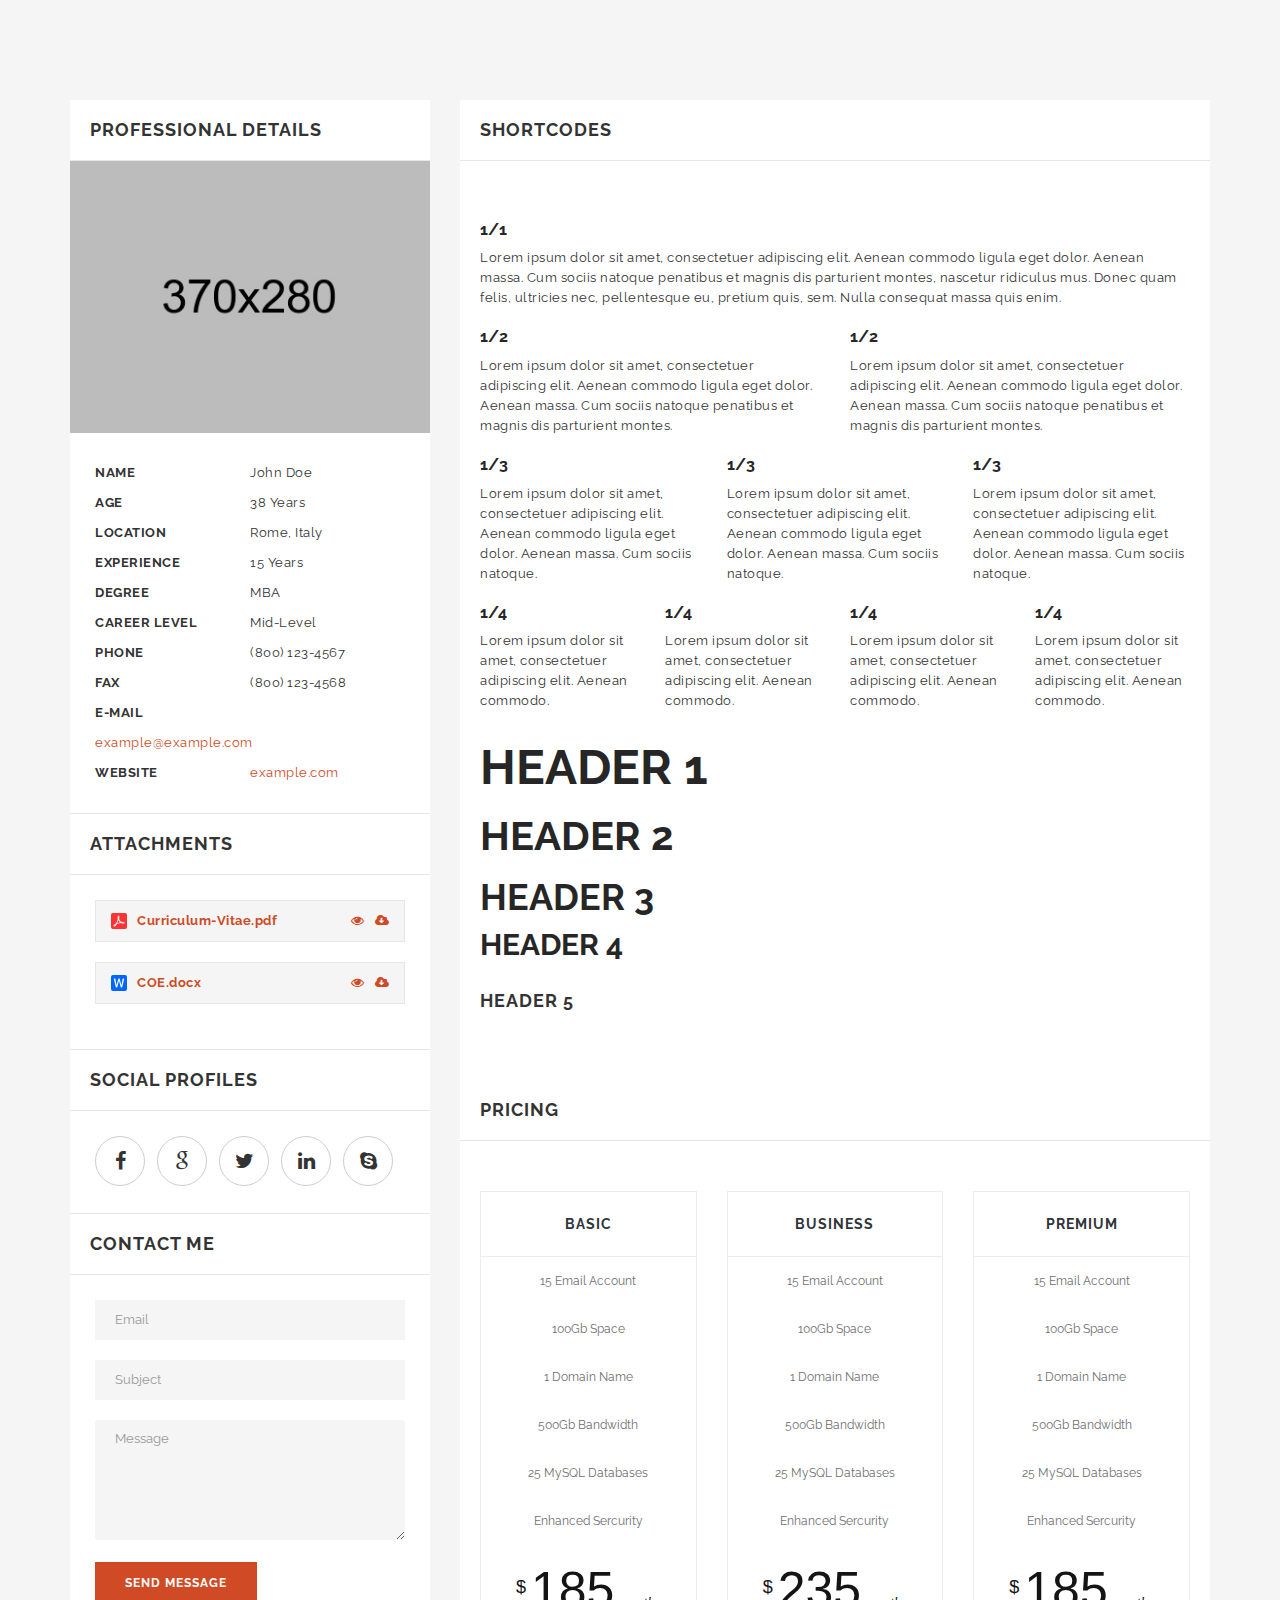
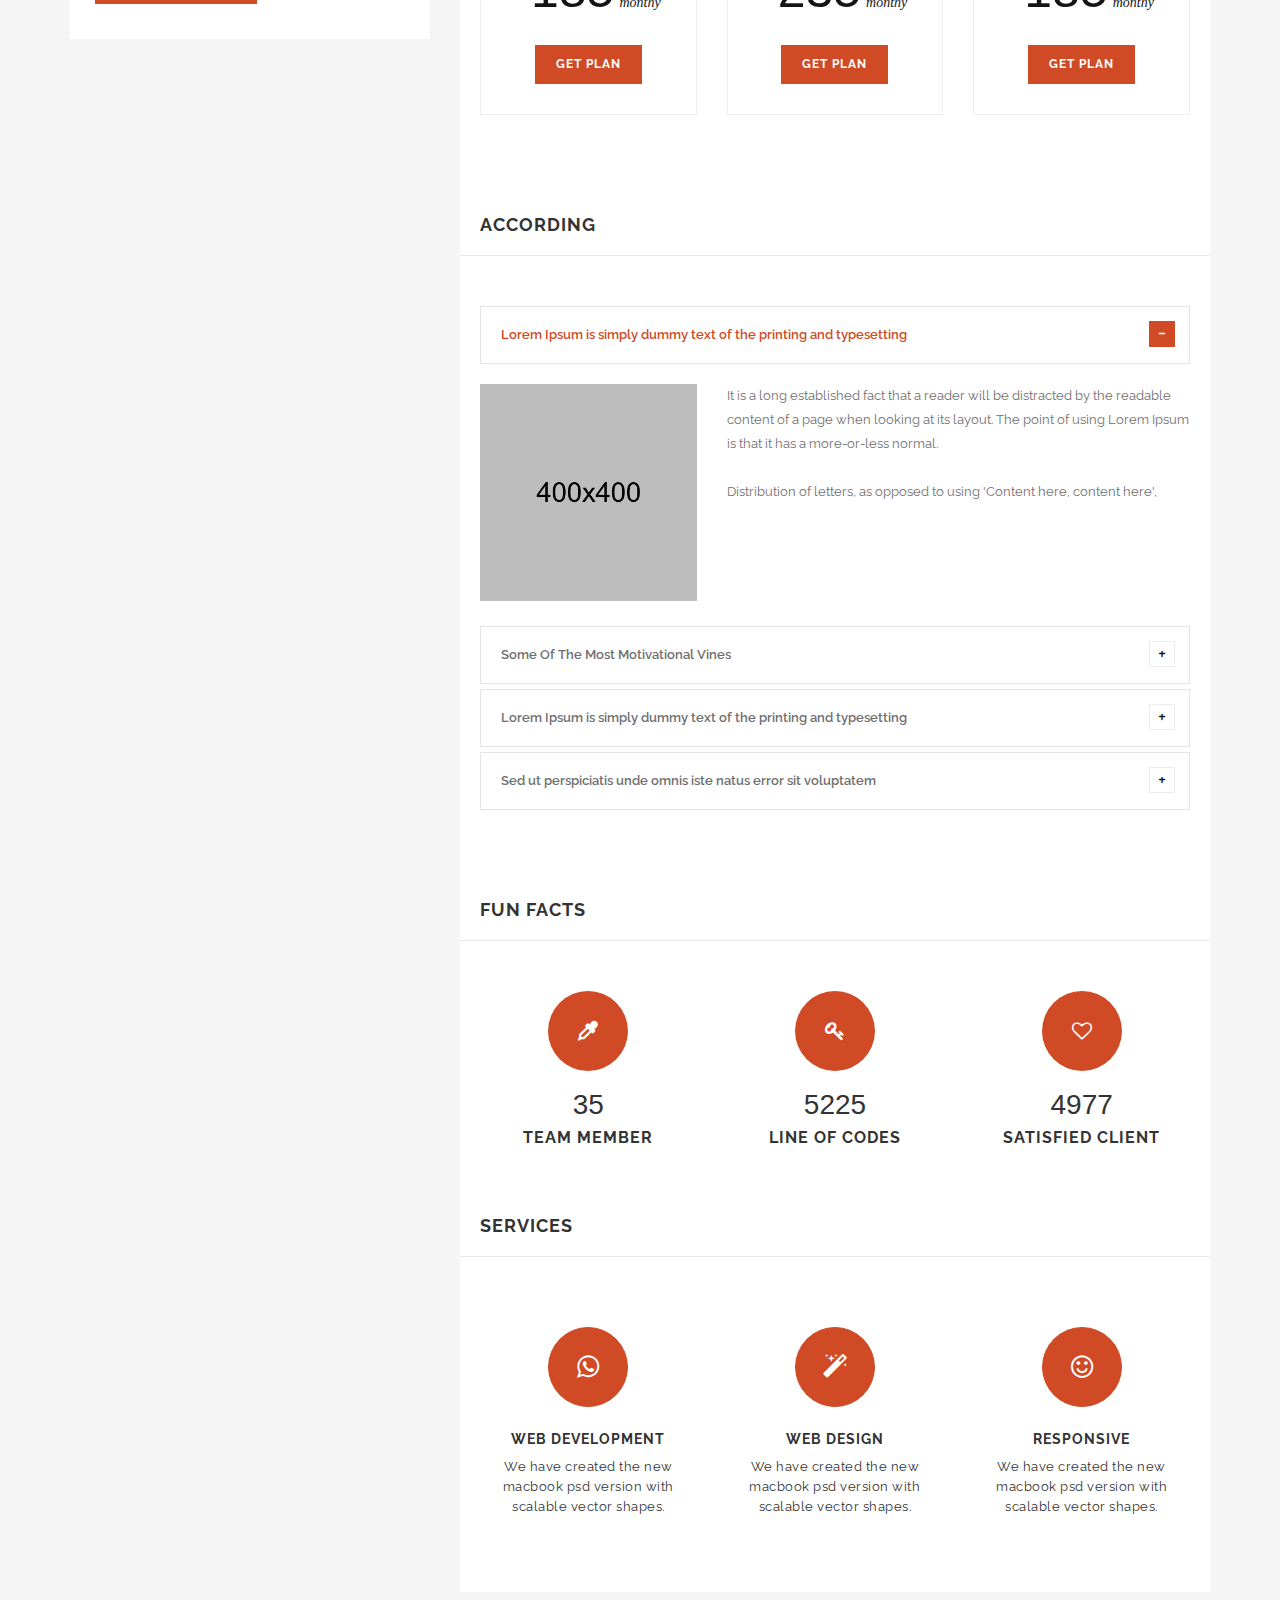
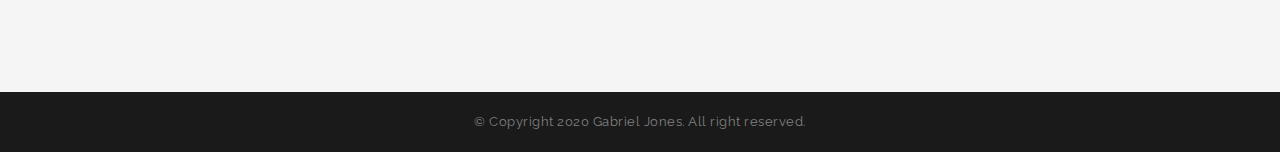
<file: shortcodes.html>
<!doctype html>
<html class="no-js" lang="en">
<head>
<meta name="viewport" content="width=device-width, initial-scale=1.0" />
<meta http-equiv="content-type" content="text/html; charset=utf-8" />
<meta name="author" content="M_Adnan" />
<!-- Document Title -->
<title>Resume / CV HTML5 Template</title>

<!-- StyleSheets -->
<link rel="stylesheet" href="css/ionicons.min.css">
<link rel="stylesheet" href="css/bootstrap/bootstrap.min.css">
<link rel="stylesheet" href="css/font-awesome.min.css">
<link rel="stylesheet" href="css/main.css">
<link rel="stylesheet" href="css/style.css">
<link rel="stylesheet" href="css/responsive.css">

<!-- FontsOnline -->
<link href="https://fonts.googleapis.com/css?family=Raleway:100,200,300,400,500,600,700,800,900" rel="stylesheet">

<!-- JavaScripts -->
<script src="js/vendors/modernizr.js"></script>
<!-- HTML5 Shim and Respond.js IE8 support of HTML5 elements and media queries -->
<!-- WARNING: Respond.js doesn't work if you view the page via file:// -->
<!--[if lt IE 9]>
    <script src="https://oss.maxcdn.com/html5shiv/3.7.2/html5shiv.min.js"></script>
    <script src="https://oss.maxcdn.com/respond/1.4.2/respond.min.js"></script>
    <![endif]-->
</head>
<body>

<!-- Page Wrapper -->
<div id="wrap"> 
  
  <!-- Content -->
  <div id="content">
    <div class="resume">
      <div class="container"> 
        
        <!-- Resume -->
        <div class="row"> 


         <!-- Sidebar -->
          <div class="col-md-4">
            <div class="side-bar"> 
              
              <!-- Professional Details -->
              <h5 class="tittle">Professional Details</h5>
              <img src="images/avatar.jpg" class="img-responsive" alt="">
              <ul class="personal-info">
                <li>
                  <p> <span> Name</span> John Doe </p>
                </li>
                <li>
                  <p> <span> Age</span> 38 Years </p>
                </li>
                <li>
                  <p> <span> Location</span> Rome, Italy </p>
                </li>
                <li>
                  <p> <span> Experience</span> 15 Years </p>
                </li>
                <li>
                  <p> <span> Degree</span> MBA </p>
                </li>
                <li>
                  <p> <span> Career Level</span> Mid-Level </p>
                </li>
                <li>
                  <p> <span> Phone</span> (800) 123-4567 </p>
                </li>
                <li>
                  <p> <span> FAX</span> (800) 123-4568 </p>
                </li>
                <li>
                  <p> <span> E-mail</span> <a href="#."> example@example.com</a> </p>
                </li>
                <li>
                  <p> <span> Website</span><a href="#."> example.com </a></p>
                </li>
              </ul>
              
              <!-- Attachments -->
              <h5 class="tittle">Attachments</h5>
              <div class="attach bor-btm padding-25">
                <ul>
                  <li>
                    <p><img src="images/pdf-icon.jpg" alt="" > Curriculum-Vitae.pdf <a href="#."><i class="fa fa-cloud-download"></i></a> <a href="#."><i class="fa fa-eye"></i></a></p>
                  </li>
                  <li>
                    <p><img src="images/word-icon.jpg" alt="" > COE.docx <a href="#."><i class="fa fa-cloud-download"></i></a> <a href="#."><i class="fa fa-eye"></i></a></p>
                  </li>
                </ul>
              </div>
              
              <!-- Social Profiles -->
              <h5 class="tittle">Social Profiles</h5>
              <div class="social-icon bor-btm padding-25">
                <ul>
                  <li> <a href="#."> <i class="fa fa-facebook"></i></a> </li>
                  <li> <a href="#."> <i class="fa fa-google"></i></a> </li>
                  <li> <a href="#."> <i class="fa fa-twitter"></i></a> </li>
                  <li> <a href="#."> <i class="fa fa-linkedin"></i></a> </li>
                  <li> <a href="#."> <i class="fa fa-skype"></i></a> </li>
                </ul>
              </div>
              
              <!-- Contact Me -->
              <h5 class="tittle">Contact Me</h5>
              <div class="contact padding-25"> 
                <!-- Success Msg -->
                <div id="contact_message" class="success-msg"> <i class="fa fa-paper-plane-o"></i>Thank You. Your Message has been Submitted</div>
                
                <!-- FORM -->
                <form role="form" id="contact_form" class="contact-form" method="post" onSubmit="return false">
                  <ul class="row">
                    <li class="col-sm-12">
                      <label>
                        <input type="text" class="form-control" name="email" id="email" placeholder="Email">
                      </label>
                    </li>
                    <li class="col-sm-12">
                      <label>
                        <input type="text" class="form-control" name="company" id="company" placeholder="Subject">
                      </label>
                    </li>
                    <li class="col-sm-12">
                      <label>
                        <textarea class="form-control" name="message" id="message" rows="5" placeholder="Message"></textarea>
                      </label>
                    </li>
                    <li class="col-sm-12">
                      <button type="submit"  value="submit" id="btn_submit" onClick="proceed();">Send Message</button>
                    </li>
                  </ul>
                </form>
              </div>
            </div>
          </div>

          <!-- MAIN CONTENT -->
          <div class="col-md-8"> 



<div class="inside-sec">

              <!-- PRICING -->
              <h5 class="tittle">SHORTCODES</h5>


<div  class="pricing padding-20 padding-top-50 padding-bottom-50">
<h6>1/1</h6>
<p>Lorem ipsum dolor sit amet, consectetuer adipiscing elit. Aenean commodo ligula eget dolor. Aenean massa. Cum sociis natoque penatibus et magnis dis parturient montes, nascetur ridiculus mus. Donec quam felis, ultricies nec, pellentesque eu, pretium quis, sem. Nulla consequat massa quis enim.</p>
<div class="row">
  <div class="col-sm-6">
    <h6>1/2</h6>
    <p>Lorem ipsum dolor sit amet, consectetuer adipiscing elit. Aenean commodo ligula eget dolor. Aenean massa. Cum sociis natoque penatibus et magnis dis parturient montes.</p>
  </div>
  <div class="col-sm-6">
    <h6>1/2</h6>
    <p>Lorem ipsum dolor sit amet, consectetuer adipiscing elit. Aenean commodo ligula eget dolor. Aenean massa. Cum sociis natoque penatibus et magnis dis parturient montes.</p>
  </div>
</div>
<div class="row">
  <div class="col-sm-4">
    <h6>1/3</h6>
    <p>Lorem ipsum dolor sit amet, consectetuer adipiscing elit. Aenean commodo ligula eget dolor. Aenean massa. Cum sociis natoque.</p>
  </div>
  <div class="col-sm-4">
    <h6>1/3</h6>
    <p>Lorem ipsum dolor sit amet, consectetuer adipiscing elit. Aenean commodo ligula eget dolor. Aenean massa. Cum sociis natoque.</p>
  </div>
  <div class="col-sm-4">
    <h6>1/3</h6>
    <p>Lorem ipsum dolor sit amet, consectetuer adipiscing elit. Aenean commodo ligula eget dolor. Aenean massa. Cum sociis natoque.</p>
  </div>
</div>
<div class="row">
  <div class="col-sm-3">
    <h6>1/4</h6>
    <p>Lorem ipsum dolor sit amet, consectetuer adipiscing elit. Aenean commodo.</p>
  </div>
  <div class="col-sm-3">
    <h6>1/4</h6>
    <p>Lorem ipsum dolor sit amet, consectetuer adipiscing elit. Aenean commodo.</p>
  </div>
  <div class="col-sm-3">
    <h6>1/4</h6>
    <p>Lorem ipsum dolor sit amet, consectetuer adipiscing elit. Aenean commodo.</p>
  </div>
  <div class="col-sm-3">
    <h6>1/4</h6>
    <p>Lorem ipsum dolor sit amet, consectetuer adipiscing elit. Aenean commodo.</p>
  </div>
</div>
<!-- GRID : end -->

<div class="row">
  <div class="col-md-6"> 
    
    <!-- HEADINGS : begin -->
    <h1>Header 1</h1>
    <h2>Header 2</h2>
    <h3>Header 3</h3>
    <h4>Header 4</h4>
    <h5>Header 5</h5>
    <!-- HEADINGS : end --> 
    
  </div>

</div>

</div>
</div>






            
            <!-- PRICING -->
            <div class="inside-sec"> 
              <!-- PRICING -->
              <h5 class="tittle">PRICING</h5>
              
              <!-- Pricing Table -->
              <section class="pricing padding-20 padding-top-50 padding-bottom-50">
                <div class="row"> 
                  <!-- Basic Plan -->
                  <div class="col-md-4 margin-bottom-30">
                    <ul class="pricing-table style-1 hover-up hover-shadow">
                      <li class="title">Basic </li>
                      <li class="bullet-item">15 Email Account</li>
                      <li class="bullet-item">100Gb Space </li>
                      <li class="bullet-item">1 Domain Name</li>
                      <li class="bullet-item">500Gb Bandwidth </li>
                      <li class="bullet-item">25 MySQL Databases</li>
                      <li class="bullet-item">Enhanced Sercurity</li>
                      <li class="price"><span class="currency">$</span>185<span class="period">monthy</span></li>
                      <li class="cta-button"><a class="btn"  href="#.">Get Plan</a></li>
                    </ul>
                  </div>
                  
                  <!-- Business Plan -->
                  <div class="col-md-4 margin-bottom-30">
                    <ul class="pricing-table style-1 hover-up hover-shadow">
                      <li class="title">Business </li>
                      <li class="bullet-item">15 Email Account</li>
                      <li class="bullet-item">100Gb Space </li>
                      <li class="bullet-item">1 Domain Name</li>
                      <li class="bullet-item">500Gb Bandwidth </li>
                      <li class="bullet-item">25 MySQL Databases</li>
                      <li class="bullet-item">Enhanced Sercurity</li>
                      <li class="price"><span class="currency">$</span>235<span class="period">monthy</span></li>
                      <li class="cta-button"><a class="btn"  href="#.">Get Plan</a></li>
                    </ul>
                  </div>
                  
                  <!-- Premium Plan -->
                  <div class="col-md-4 margin-bottom-30">
                    <ul class="pricing-table style-1 hover-up hover-shadow">
                      <li class="title">Premium</li>
                      <li class="bullet-item">15 Email Account</li>
                      <li class="bullet-item">100Gb Space </li>
                      <li class="bullet-item">1 Domain Name</li>
                      <li class="bullet-item">500Gb Bandwidth </li>
                      <li class="bullet-item">25 MySQL Databases</li>
                      <li class="bullet-item">Enhanced Sercurity</li>
                      <li class="price"><span class="currency">$</span>185<span class="period">monthy</span></li>
                      <li class="cta-button"><a class="btn"  href="#.">Get Plan</a></li>
                    </ul>
                  </div>
                </div>
              </section>
            </div>
            
            <!-- ACCORDING -->
            <div class="inside-sec"> 
              <!-- ACCORDING -->
              <h5 class="tittle">ACCORDING</h5>
              <div class="panel-group accordion gray-bg padding-20 padding-top-50 padding-bottom-50 accordion-style-2 " id="accordion-1"> 
                <!-- Accoding 1 -->
                <div class="panel panel-default">
                  <div class="panel-heading">
                    <h4 class="panel-title"> <a data-toggle="collapse" data-parent="#accordion-1" href="#collapse-2-1"> Lorem Ipsum is simply dummy text of the printing and typesetting</a> </h4>
                  </div>
                  <div id="collapse-2-1" class="panel-collapse collapse in">
                    <div class="panel-body">
                      <div class="row">
                        <div class="col-md-4"> <img class="img-responsive" src="images/portfolio/2/portfolio-1.png" alt=""> </div>
                        <div class="col-md-8"> It is a long established fact that a reader will be distracted by the readable content of a page when looking at its layout. The point of using Lorem Ipsum is that it has a more-or-less normal. <br>
                          <br>
                          Distribution of letters, as opposed to using 'Content here, content here', </div>
                      </div>
                    </div>
                  </div>
                </div>
                
                <!-- Accoding 2 -->
                <div class="panel panel-default">
                  <div class="panel-heading">
                    <h4 class="panel-title"> <a data-toggle="collapse" data-parent="#accordion-1" href="#collapse-2-2" class="collapsed"> Some Of The Most Motivational Vines</a> </h4>
                  </div>
                  <div id="collapse-2-2" class="panel-collapse collapse">
                    <div class="panel-body">
                      <div class="row">
                        <div class="col-md-8"> It is a long established fact that a reader will be distracted by the readable content of a page when looking at its layout. The point of using Lorem Ipsum is that it has a more-or-less normal. <br>
                          <br>
                          Distribution of letters, as opposed to using 'Content here, content here', </div>
                        <div class="col-md-4"> <img class="img-responsive" src="images/portfolio/2/portfolio-1.png" alt=""> </div>
                      </div>
                    </div>
                  </div>
                </div>
                
                <!-- Accoding 3 -->
                <div class="panel panel-default">
                  <div class="panel-heading">
                    <h4 class="panel-title"> <a data-toggle="collapse" data-parent="#accordion-1" href="#collapse-2-3" class="collapsed"> Lorem Ipsum is simply dummy text of the printing and typesetting</a> </h4>
                  </div>
                  <div id="collapse-2-3" class="panel-collapse collapse">
                    <div class="panel-body">
                      <div class="row">
                        <div class="col-md-4"> <img class="img-responsive" src="images/portfolio/2/portfolio-1.png" alt=""> </div>
                        <div class="col-md-8"> It is a long established fact that a reader will be distracted by the readable content of a page when looking at its layout. The point of using Lorem Ipsum is that it has a more-or-less normal. <br>
                          <br>
                          Distribution of letters, as opposed to using 'Content here, content here', </div>
                      </div>
                    </div>
                  </div>
                </div>
                
                <!-- Accoding 4 -->
                <div class="panel panel-default">
                  <div class="panel-heading">
                    <h4 class="panel-title"> <a data-toggle="collapse" data-parent="#accordion-1" href="#collapse-2-4" class="collapsed"> Sed ut perspiciatis unde omnis iste natus error sit voluptatem </a> </h4>
                  </div>
                  <div id="collapse-2-4" class="panel-collapse collapse">
                    <div class="panel-body">
                      <div class="row">
                        <div class="col-md-4"> <img class="img-responsive" src="images/portfolio/2/portfolio-1.png" alt=""> </div>
                        <div class="col-md-8"> It is a long established fact that a reader will be distracted by the readable content of a page when looking at its layout. The point of using Lorem Ipsum is that it has a more-or-less normal. <br>
                          <br>
                          Distribution of letters, as opposed to using 'Content here, content here', </div>
                      </div>
                    </div>
                  </div>
                </div>
              </div>
            </div>
            
            <!-- FUN FACTS -->
            <div class="inside-sec"> 
              <!-- FUN FACTS -->
              <h5 class="tittle">FUN FACTS</h5>
              
              <!--======= FACTS STYLE 1 =========-->
              <section class="facts  style-3 padding-20 padding-top-50 padding-bottom-50">
                <div class="row counter"> 
                  <!-- Team Member -->
                  <div class="col-md-4">
                  <div class="icon"> <i class="fa fa-eyedropper"></i> </div>

                    <div class="c-style-4 c-text-white"> <span class="number"> <span class="timer" data-speed="2000" data-refresh-interval="100" data-to="35" data-from="0">35</span> </span>
                      <h5>Team Member</h5>
                    </div>
                  </div>
                  
                  <!-- Line Of Codes -->
                  <div class="col-md-4">
                  <div class="icon"> <i class="fa fa-key"></i> </div>

                    <div class="c-style-4 c-text-white"> <span class="number"> <span class="timer" data-speed="2000" data-refresh-interval="100" data-to="5225" data-from="0">5225</span> </span>
                      <h5>Line Of Codes</h5>
                    </div>
                  </div>
                  
                  <!-- Satisfied Client -->
                  <div class="col-md-4">
<div class="icon"> <i class="fa fa-heart-o"></i> </div>

                    <div class="c-style-4"> <span class="number"> <span class="timer" data-speed="2000" data-refresh-interval="100" data-to="4977" data-from="0">4977</span> </span>
                      <h5>Satisfied Client</h5>
                    </div>
                  </div>
                  
                </div>
              </section>
            </div>









            <div class="inside-sec padding-bottom-50"> 
 <!-- Services -->
                    <h5 class="tittle">Services</h5>
                    <div class="row padding-20 margin-top-50"> 
                      
                      <!-- Icon -->
                      <div class="col-md-4 text-center">
                        <div class="icon-box i-large ib-black">
                          <div class="ib-icon"> <i class="fa fa-whatsapp"></i> </div>
                          <div class="ib-info">
                            <h4 class="h6">WEB DEVELOPMENT</h4>
                            <p>We have created the new macbook psd version with scalable vector shapes.</p>
                          </div>
                        </div>
                      </div>
                      
                      <!-- Icon -->
                      <div class="col-md-4 text-center">
                        <div class="icon-box i-large ib-black">
                          <div class="ib-icon"> <i class="fa fa-magic"></i> </div>
                          <div class="ib-info">
                            <h4 class="h6">WEB DESIGN</h4>
                            <p>We have created the new macbook psd version with scalable vector shapes.</p>
                          </div>
                        </div>
                      </div>
                      
                      <!-- Icon -->
                      <div class="col-md-4 text-center">
                        <div class="icon-box i-large ib-black">
                          <div class="ib-icon"> <i class="fa fa-smile-o"></i> </div>
                          <div class="ib-info">
                            <h4 class="h6">RESPONSIVE</h4>
                            <p>We have created the new macbook psd version with scalable vector shapes.</p>
                          </div>
                        </div>
                      </div>
                    </div>

</div>














          </div>
        </div>
      </div>
    </div>
  </div>
  <!-- End Content --> 
  
  <!-- Footer -->
  <footer class="footer">
    <div class="rights">
      <p>© Copyright 2020 Gabriel Jones. All right reserved.</p>
    </div>
  </footer>
  <!-- End Footer --> 
  
</div>
<!-- End Page Wrapper --> 

<!-- JavaScripts --> 
<script src="js/vendors/jquery/jquery.min.js"></script> 
<script src="js/vendors/bootstrap.min.js"></script> 
<script src="js/vendors/owl.carousel.min.js"></script> 
<script src="js/vendors/jquery.isotope.min.js"></script> 
<script src="js/main.js"></script>
</body>
</html>
</file>
<file: css/main.css>
/*=======================================================
			Page Loader
========================================================*/
.hom-slie{
	position:absolute !important;
}
/*=======================================================
			Page Loader
========================================================*/
#loader {
	position: fixed;
	top: 0;
	left: 0;
	height: 100%;
	width: 100%;
	background: rgba(255,255,255,1);
	z-index: 999999;
	opacity: 1;
	text-align:center;
}
.loading {
	-webkit-align-self: center;
	-ms-flex-item-align: center;
	align-self: center;
	width:100px;
	margin:0 auto;
	margin-top:25px;
	position: relative;
	text-indent: -9999em;
}
#loader p{
	font-style:italic;
	margin-top:20px;
}
.ball {
	border-radius: 50%;
	background: #eeb013;
	width: 10px;
	height: 10px;
	position: absolute;

	-webkit-animation: loading 1.2s linear infinite;
	animation: loading 1.2s linear infinite;
}
.ball:nth-of-type(2) {
	-webkit-animation-delay: 0.4s;
	animation-delay: 0.4s;
}
.ball:nth-of-type(3) {
	-webkit-animation-delay: 0.8s;
	animation-delay: 0.8s;
}
 @-webkit-keyframes loading {
 0% {
 opacity: 0;
 -webkit-transform: scale(0.5);
 transform: scale(0.5);
}
 20% {
 opacity: 1;
 -webkit-transform: scale(1);
 transform: scale(1);
}
 40% {
 -webkit-transform: translate3d(33px, 0, 0);
 transform: translate3d(33px, 0, 0);
}
 60% {
 -webkit-transform: translate3d(66px, 0, 0);
 transform: translate3d(66px, 0, 0);
}
 80% {
 -webkit-transform: translate3d(99px, 0, 0);
 transform: translate3d(99px, 0, 0);
 opacity: 1;
}
 100% {
 -webkit-transform: translate3d(99px, 0, 0) scale(0.5);
 transform: translate3d(99px, 0, 0) scale(0.5);
 opacity: 0;
}
}
 @keyframes loading {
 0% {
 opacity: 0;
 -webkit-transform: scale(0.5);
 transform: scale(0.5);
}
 20% {
 opacity: 1;
 -webkit-transform: scale(1);
 transform: scale(1);
}
 40% {
 -webkit-transform: translate3d(33px, 0, 0);
 transform: translate3d(33px, 0, 0);
}
 60% {
 -webkit-transform: translate3d(66px, 0, 0);
 transform: translate3d(66px, 0, 0);
}
 80% {
 -webkit-transform: translate3d(99px, 0, 0);
 transform: translate3d(99px, 0, 0);
 opacity: 1;
}
 100% {
 -webkit-transform: translate3d(99px, 0, 0) scale(0.5);
 transform: translate3d(99px, 0, 0) scale(0.5);
 opacity: 0;
}
}

.ownmenu{padding:0;margin:0;float:right;list-style:none;}
.ownmenu li{display:inline-block;float:left;}
.ownmenu a{-o-transition:all .3s linear;-webkit-transition:all .3s linear;-moz-transition:all .3s linear;transition:all .3s linear;outline:none;z-index:10;}
.ownmenu li{}
.ownmenu ul.dropdown, .ownmenu ul.dropdown li ul.dropdown{list-style:none;margin:0;padding:0;display:none;position:absolute;z-index:99;padding-left:0px;width:250px;background:none;padding:5px 0px; margin-top:-5px;}
.ownmenu ul.dropdown li ul.dropdown{left:100%;top:inherit;background:#272727;}
header nav .ownmenu ul.dropdown .indicator{display:block;left:0px;margin-left:0px;}
.ownmenu ul.dropdown li{clear:both;width:100%;}
.ownmenu ul.dropdown li a{width:100%;padding:12px 24px 12px;display:inline-block;float:left;clear:both;text-decoration:none;color:#999;box-sizing:border-box;-moz-box-sizing:border-box;-webkit-box-sizing:border-box;}
.ownmenu ul.dropdown li:hover > a{color:#fff !important;}
.ownmenu ul.dropdown li ul.dropdown.left{left:auto;right:100%;}
.ownmenu .indicator{position:relative;right:5px;font-size:14px;float:right;}
.ownmenu ul li .indicator{font-size:12px;top:-1px;left:10px;}
.ownmenu ul.dropdown{top:54px;}
.ownmenu > li > .megamenu{top:54px;}
.ownmenu > li > .megamenu{position:absolute;display:none;background:#fff;width:25%;font-size:12px;color:#999;z-index:99;padding:0 0px;-webkit-box-sizing:border-box;-moz-box-sizing:border-box;box-sizing:border-box;}
.ownmenu li > .megamenu ul{margin:0px;float:left;padding:0;display:block;position:relative; width:100%;}
.ownmenu li > .megamenu ul li{width:100%;padding:0px;}
.ownmenu li > .megamenu ul li.title{margin:0 0 8px;padding:0 0 5px;font-size:14px;border-bottom:solid 1px #666;}
.ownmenu li > .megamenu h5{width:100%;margin:0;padding:0;}
.ownmenu li > .megamenu a{color:#999;text-decoration:none;font-size:12px;-webkit-transition:color 0.3s linear;-moz-transition:color 0.3s linear;-o-transition:color 0.3s linear;transition:color 0.3s linear;}
.ownmenu li > .megamenu a:hover{color:#dedede;}
.ownmenu .megamenu img{width:100%;-webkit-transition:border 0.3s linear;-moz-transition:border 0.3s linear;-o-transition:border 0.3s linear;transition:border 0.3s linear;}
.ownmenu > li.fix-sub > .megamenu, .ownmenu > li.fix-sub > .megamenu.half-width, .ownmenu > li.fix-sub > .dropdown{}
.ownmenu > li > .megamenu.half-width{width:50%;}
.ownmenu > li > .megamenu.full-width{width:100%;left:0;text-align:left;}
.ownmenu li > .megamenu form{width:100%;}
.ownmenu li > .megamenu form input[type="text"], .ownmenu li > .megamenu form textarea{padding:5px;color:#999;background:#444;font-size:14px;border:solid 1px transparent;outline:none;-webkit-box-sizing:border-box;-moz-box-sizing:border-box;box-sizing:border-box;-webkit-transition:border 0.3s linear;-moz-transition:border 0.3s linear;-o-transition:border 0.3s linear;transition:border 0.3s linear;}
.ownmenu li > .megamenu form input[type="text"]:focus, .ownmenu li > .megamenu form textarea:focus{border-color:#e0e0e0;}
.ownmenu li > .megamenu form input[type="text"]{width:100%;margin-top:10px;}
.ownmenu li > .megamenu form textarea{width:100%;margin-top:10px;}
.ownmenu li > .megamenu form input[type="submit"]{width:25%;float:right;height:30px;margin-top:10px;border:none;cursor:pointer;background:#444;color:#777;-webkit-transition:background 0.3s linear;-moz-transition:background 0.3s linear;-o-transition:background 0.3s linear;transition:background 0.3s linear;}
.ownmenu li > .megamenu form input[type="submit"]:hover{background:#e0e0e0;color:#555;}
.megamenu .row{}
.ownmenu > li.right{float:right;}
.ownmenu > li.right > .megamenu, .ownmenu > li.right > .megamenu.half-width, .ownmenu > li.right > .dropdown{right:0;}
.ownmenu > li.jsright{float:right;}
.ownmenu > li.jsright.last > .megamenu, .ownmenu > li.jsright.last > .megamenu.half-width, .ownmenu > li.jsright.last > .dropdown{right:0;}
.ownmenu > li > a > i{line-height:23px !important;margin-right:6px;font-size:18px;float:left;}
.ownmenu > li.showhide{display:none;width:100%;height:50px;cursor:pointer;color:#999;}
.ownmenu > li.showhide span.title{margin:15px 0 0 25px;float:left;}
.ownmenu > li.showhide span.icon{margin:17px 20px;float:right;}
.ownmenu > li.showhide .icon em{margin-bottom:3px;display:block;width:20px;height:2px;background:#999;}
@media (max-width:767px){.ownmenu > li{display:block;width:100%;box-sizing:border-box;-moz-box-sizing:border-box;-webkit-box-sizing:border-box;}
.ownmenu > li > a{padding:15px 25px;}
.ownmenu a{width:100%;box-sizing:border-box;-moz-box-sizing:border-box;-webkit-box-sizing:border-box;}
.ownmenu ul.dropdown, .ownmenu ul.dropdown li ul.dropdown{width:100% !important;left:0;position:static !important;border:none;box-sizing:border-box;-moz-box-sizing:border-box;-webkit-box-sizing:border-box;}
.ownmenu ul.dropdown li{border:none;}
.ownmenu ul.dropdown > li > a{padding-left:40px !important;}
.ownmenu > li > .megamenu{width:100% !important;position:static;border-top:none;}
.ownmenu > li > ul.dropdown > li > ul.dropdown > li > a{padding-left:60px !important;}
.ownmenu > li > ul.dropdown > li > ul.dropdown > li > ul.dropdown > li > a{padding-left:80px !important;}
}
.flex-container a:hover, .flex-slider a:hover, .flex-container a:focus, .flex-slider a:focus {
	outline: none;
}
.slides, .slides > li, .flex-control-nav, .flex-direction-nav {
	margin: 0;
	padding: 0;
	list-style: none;
}
.flex-pauseplay span {
	text-transform: capitalize;
}
.flexslider {
	margin: 0;
	padding: 0;
}
.flexslider .slides > li {
	display: none;
	-webkit-backface-visibility: hidden;
}
.flexslider .slides img {
	width: 100%;
	display: block;
}
.flexslider .slides:after {
	content: "\0020";
	display: block;
	clear: both;
	visibility: hidden;
	line-height: 0;
	height: 0;
}
.no-js .flexslider .slides > li:first-child {
	display: block;
}
.flexslider {
	position: relative;
	zoom: 1;
}
.flexslider .slides {
	zoom: 1;
}
.flexslider .slides img {
	height: auto;
}
.flex-viewport {
	max-height: 2000px;
	-webkit-transition: all 1s ease;
	-moz-transition: all 1s ease;
	-ms-transition: all 1s ease;
	-o-transition: all 1s ease;
	transition: all 1s ease;
}
.loading .flex-viewport {
	max-height: 300px;
}
.carousel li {
	margin-right: 5px;
}
.flex-direction-nav {
*height:0;
}
.flex-direction-nav a {
	text-decoration: none;
	display: block;
	width: 40px;
	height: 40px;
	margin: -20px 0 0;
	position: absolute;
	top: 50%;
	z-index: 10;
	overflow: hidden;
	opacity: 0;
	cursor: pointer;
	color: rgba(0, 0, 0, 0.8);
	text-shadow: 1px 1px 0 rgba(255, 255, 255, 0.3);
	-webkit-transition: all 0.3s ease-in-out;
	-moz-transition: all 0.3s ease-in-out;
	-ms-transition: all 0.3s ease-in-out;
	-o-transition: all 0.3s ease-in-out;
	transition: all 0.3s ease-in-out;
}
.flex-direction-nav a:before {
	font-family: "flexslider-icon";
	font-size: 40px;
	display: inline-block;
	content: '\f001';
	color: rgba(0, 0, 0, 0.8);
	text-shadow: 1px 1px 0 rgba(255, 255, 255, 0.3);
}
.flex-direction-nav a.flex-next:before {
	content: '\f002';
}
.flex-direction-nav .flex-prev {
	left: -50px;
}
.flex-direction-nav .flex-next {
	right: -50px;
	text-align: right;
}
.flexslider:hover .flex-direction-nav .flex-prev {
	opacity: 0.7;
	left: 10px;
}
.flexslider:hover .flex-direction-nav .flex-prev:hover {
	opacity: 1;
}
.flexslider:hover .flex-direction-nav .flex-next {
	opacity: 0.7;
	right: 10px;
}
.flexslider:hover .flex-direction-nav .flex-next:hover {
	opacity: 1;
}
.flex-direction-nav .flex-disabled {
	opacity: 0!important;
	filter: alpha(opacity=0);
	cursor: default;
}
.flex-pauseplay a {
	display: block;
	width: 20px;
	height: 20px;
	position: absolute;
	bottom: 5px;
	left: 10px;
	opacity: 0.8;
	z-index: 10;
	overflow: hidden;
	cursor: pointer;
	color: #000;
}
.flex-pauseplay a:before {
	font-family: "flexslider-icon";
	font-size: 20px;
	display: inline-block;
	content: '\f004';
}
.flex-pauseplay a:hover {
	opacity: 1;
}
.flex-pauseplay a.flex-play:before {
	content: '\f003';
}
.flex-control-nav {
	width: 100%;
	position: absolute;
	bottom: -40px;
	text-align: center;
}
.flex-control-nav li {
	margin: 0 6px;
	display: inline-block;
	zoom: 1;
*display:inline;
}
.flex-control-paging li a {
	width: 11px;
	height: 11px;
	display: block;
	background: #666;
	background: rgba(0, 0, 0, 0.5);
	cursor: pointer;
	text-indent: -9999px;
	-webkit-box-shadow: inset 0 0 3px rgba(0, 0, 0, 0.3);
	-moz-box-shadow: inset 0 0 3px rgba(0, 0, 0, 0.3);
	-o-box-shadow: inset 0 0 3px rgba(0, 0, 0, 0.3);
	box-shadow: inset 0 0 3px rgba(0, 0, 0, 0.3);
	-webkit-border-radius: 20px;
	-moz-border-radius: 20px;
	border-radius: 20px;
}
.flex-control-paging li a:hover {
	background: #333;
	background: rgba(0, 0, 0, 0.7);
}
.flex-control-paging li a.flex-active {
	background: #000;
	background: rgba(0, 0, 0, 0.9);
	cursor: default;
}
.flex-control-thumbs {
	margin: 5px 0 0;
	position: static;
	overflow: hidden;
}
.flex-control-thumbs li {
	width: 33.3333%;
	float: left;
	padding: 10px;
	margin: 0;
}
.flex-control-thumbs img {
	width: 100%;
	height: auto;
	display: block;
	opacity: .7;
	cursor: pointer;
	-webkit-transition: all 1s ease;
	-moz-transition: all 1s ease;
	-ms-transition: all 1s ease;
	-o-transition: all 1s ease;
	transition: all 1s ease;
}
.flex-control-thumbs img:hover {
	opacity: 1;
}
.flex-control-thumbs .flex-active {
	opacity: 1;
	cursor: default;
}
.checkbox{}
.checkbox label{display:inline-block;vertical-align:middle;position:relative;padding-left:25px;line-height:19px;}
.checkbox label::before{content:"";display:inline-block;position:absolute;width:17px;height:17px;left:0;margin-left:-20px;border:1px solid #272727;border-radius:0px;background-color:#fff;-webkit-transition:border 0.15s ease-in-out, color 0.15s ease-in-out;-o-transition:border 0.15s ease-in-out, color 0.15s ease-in-out;transition:border 0.15s ease-in-out, color 0.15s ease-in-out;}
.checkbox label::after{display:inline-block;position:absolute;width:16px;height:16px;left:0;top:0;margin-left:0px;padding-left:3px;padding-top:1px;font-size:11px;color:#555555;line-height:15px;}
.checkbox input[type="checkbox"], .checkbox input[type="radio"]{opacity:0;z-index:1;}
.checkbox input[type="checkbox"]:focus + label::before, .checkbox input[type="radio"]:focus + label::before{outline:thin dotted;outline:5px auto -webkit-focus-ring-color;outline-offset:-2px;}
.checkbox input[type="checkbox"]:checked + label::after, .checkbox input[type="radio"]:checked + label::after{font-family:"FontAwesome";content:"\f00c";}
.checkbox input[type="checkbox"]:disabled + label, .checkbox input[type="radio"]:disabled + label{opacity:0.65;}
.checkbox input[type="checkbox"]:disabled + label::before, .checkbox input[type="radio"]:disabled + label::before{background-color:#eeeeee;cursor:not-allowed;}
.checkbox.checkbox-circle label::before{border-radius:50%;}
.checkbox.checkbox-inline{margin-top:0;}
.checkbox-primary input[type="checkbox"]:checked + label::before, .checkbox-primary input[type="radio"]:checked + label::before{background-color:#cf4a25;border-color:#cf4a25;}
.checkbox-primary input[type="checkbox"]:checked + label::after, .checkbox-primary input[type="radio"]:checked + label::after{color:#fff;}
.checkbox-danger input[type="checkbox"]:checked + label::before, .checkbox-danger input[type="radio"]:checked + label::before{background-color:#d9534f;border-color:#d9534f;}
.checkbox-danger input[type="checkbox"]:checked + label::after, .checkbox-danger input[type="radio"]:checked + label::after{color:#fff;}
.checkbox-info input[type="checkbox"]:checked + label::before, .checkbox-info input[type="radio"]:checked + label::before{background-color:#5bc0de;border-color:#5bc0de;}
.checkbox-info input[type="checkbox"]:checked + label::after, .checkbox-info input[type="radio"]:checked + label::after{color:#fff;}
.checkbox-warning input[type="checkbox"]:checked + label::before, .checkbox-warning input[type="radio"]:checked + label::before{background-color:#f0ad4e;border-color:#f0ad4e;}
.checkbox-warning input[type="checkbox"]:checked + label::after, .checkbox-warning input[type="radio"]:checked + label::after{color:#fff;}
.checkbox-success input[type="checkbox"]:checked + label::before, .checkbox-success input[type="radio"]:checked + label::before{background-color:#5cb85c;border-color:#5cb85c;}
.checkbox-success input[type="checkbox"]:checked + label::after, .checkbox-success input[type="radio"]:checked + label::after{color:#fff;}
.radio{padding-left:20px;}
.radio label{display:inline-block;vertical-align:middle;position:relative;padding-left:5px;}
.radio label::before{content:"";display:inline-block;position:absolute;width:17px;height:17px;left:0;margin-left:-20px;border:1px solid #cccccc;border-radius:50%;background-color:#fff;-webkit-transition:border 0.15s ease-in-out;-o-transition:border 0.15s ease-in-out;transition:border 0.15s ease-in-out;}
.radio label::after{display:inline-block;position:absolute;content:" ";width:11px;height:11px;left:3px;top:3px;margin-left:-20px;border-radius:50%;background-color:#555555;-webkit-transform:scale(0, 0);-ms-transform:scale(0, 0);-o-transform:scale(0, 0);transform:scale(0, 0);-webkit-transition:-webkit-transform 0.1s cubic-bezier(0.8, -0.33, 0.2, 1.33);-moz-transition:-moz-transform 0.1s cubic-bezier(0.8, -0.33, 0.2, 1.33);-o-transition:-o-transform 0.1s cubic-bezier(0.8, -0.33, 0.2, 1.33);transition:transform 0.1s cubic-bezier(0.8, -0.33, 0.2, 1.33);}
.radio input[type="radio"]{opacity:0;z-index:1;}
.radio input[type="radio"]:focus + label::before{outline:thin dotted;outline:5px auto -webkit-focus-ring-color;outline-offset:-2px;}
.radio input[type="radio"]:checked + label::after{-webkit-transform:scale(1, 1);-ms-transform:scale(1, 1);-o-transform:scale(1, 1);transform:scale(1, 1);}
.radio input[type="radio"]:disabled + label{opacity:0.65;}
.radio input[type="radio"]:disabled + label::before{cursor:not-allowed;}
.radio.radio-inline{margin-top:0;}
.radio-primary input[type="radio"] + label::after{background-color:#cf4a25;}
.radio-primary input[type="radio"]:checked + label::before{border-color:#cf4a25;}
.radio-primary input[type="radio"]:checked + label::after{background-color:#cf4a25;}
.radio-danger input[type="radio"] + label::after{background-color:#d9534f;}
.radio-danger input[type="radio"]:checked + label::before{border-color:#d9534f;}
.radio-danger input[type="radio"]:checked + label::after{background-color:#d9534f;}
.radio-info input[type="radio"] + label::after{background-color:#5bc0de;}
.radio-info input[type="radio"]:checked + label::before{border-color:#5bc0de;}
.radio-info input[type="radio"]:checked + label::after{background-color:#5bc0de;}
.radio-warning input[type="radio"] + label::after{background-color:#f0ad4e;}
.radio-warning input[type="radio"]:checked + label::before{border-color:#f0ad4e;}
.radio-warning input[type="radio"]:checked + label::after{background-color:#f0ad4e;}
.radio-success input[type="radio"] + label::after{background-color:#5cb85c;}
.radio-success input[type="radio"]:checked + label::before{border-color:#5cb85c;}
.radio-success input[type="radio"]:checked + label::after{background-color:#5cb85c;}
input[type="checkbox"].styled:checked + label:after, input[type="radio"].styled:checked + label:after{font-family:'FontAwesome';content:"\f00c";}
input[type="checkbox"] .styled:checked + label::before, input[type="radio"] .styled:checked + label::before{color:#fff;}
input[type="checkbox"] .styled:checked + label::after, input[type="radio"] .styled:checked + label::after{color:#fff;}
.bx-wrapper{position:relative;margin:0 auto 0px;padding:0;*zoom:1;}
.bx-wrapper img{max-width:100%;display:block;}
.bx-wrapper .bx-viewport{left:-5px;-webkit-transform:translatez(0);-moz-transform:translatez(0);-ms-transform:translatez(0);-o-transform:translatez(0);transform:translatez(0);}
.bx-wrapper .bx-pager, .bx-wrapper .bx-controls-auto{position:absolute;bottom:0px;width:100%;}
.bx-wrapper .bx-loading{}
.bx-wrapper .bx-pager{text-align:center;font-size:.85em;font-family:Arial;font-weight:bold;color:#666;padding-top:20px;}
.bx-wrapper .bx-pager .bx-pager-item, .bx-wrapper .bx-controls-auto .bx-controls-auto-item{display:inline-block;*zoom:1;*display:inline;}
.bx-wrapper .bx-pager.bx-default-pager a{background:#d8d8d8;text-indent:-9999px;display:block;width:12px;height:12px;margin:0 5px;outline:0;-moz-border-radius:5px;-webkit-border-radius:5px;border-radius:5px;}
.bx-wrapper .bx-pager.bx-default-pager a:hover, .bx-wrapper .bx-pager.bx-default-pager a.active{background:#eeb013;}
.bx-wrapper .bx-prev{}
.bx-wrapper .bx-prev:before{height:35px;width:35px;background:#fff;color:#181818;content:"\f105";font-family:'FontAwesome';position:relative;}
.bx-wrapper .bx-next{}
.bx-wrapper .bx-prev:hover{background-position:0 0;}
.bx-wrapper .bx-next:hover{background-position:-43px 0;}
.bx-wrapper .bx-controls-direction a{position:absolute;top:50%;margin-top:-16px;outline:0;width:35px;height:35px;background:#fff;text-indent:-9999px;z-index:9999;}
.bx-wrapper .bx-controls-direction a.disabled{display:none;}
.bx-wrapper .bx-controls-auto{text-align:center;}
.bx-wrapper .bx-controls-auto .bx-start{display:block;text-indent:-9999px;width:10px;height:11px;outline:0;margin:0 3px;}
.bx-wrapper .bx-controls-auto .bx-start:hover, .bx-wrapper .bx-controls-auto .bx-start.active{background-position:-86px 0;}
.bx-wrapper .bx-controls-auto .bx-stop{display:block;text-indent:-9999px;width:9px;height:11px;outline:0;background:url(images/controls.png) -86px -44px no-repeat;margin:0 3px;}
.bx-wrapper .bx-controls-auto .bx-stop:hover, .bx-wrapper .bx-controls-auto .bx-stop.active{background-position:-86px -33px;}
.bx-wrapper .bx-controls.bx-has-controls-auto.bx-has-pager .bx-pager{text-align:left;width:80%;}
.bx-wrapper .bx-controls.bx-has-controls-auto.bx-has-pager .bx-controls-auto{right:0;width:35px;}
.bx-wrapper .bx-caption{position:absolute;bottom:0;left:0;background:#666\9;background:rgba(80, 80, 80, 0.75);width:100%;}
.bx-wrapper .bx-caption span{color:#fff;font-family:Arial;display:block;font-size:.85em;padding:10px;}
.owl-carousel .animated{-webkit-animation-duration:1000ms;animation-duration:1000ms;-webkit-animation-fill-mode:both;animation-fill-mode:both;}
.owl-carousel .owl-animated-in{z-index:0;}
.owl-carousel .owl-animated-out{z-index:1;}
.owl-carousel .fadeOut{-webkit-animation-name:fadeOut;animation-name:fadeOut;}
@-webkit-keyframes fadeOut{0%{opacity:1;}
100%{opacity:0;}
}
@keyframes fadeOut{0%{opacity:1;}
100%{opacity:0;}
}
.owl-height{-webkit-transition:height 500ms ease-in-out;-moz-transition:height 500ms ease-in-out;-ms-transition:height 500ms ease-in-out;-o-transition:height 500ms ease-in-out;transition:height 500ms ease-in-out;}
.owl-carousel{display:none;width:100%;-webkit-tap-highlight-color:transparent;position:relative;z-index:1;}
.owl-carousel .owl-stage{position:relative;-ms-touch-action:pan-Y;}
.owl-carousel .owl-stage:after{content:".";display:block;clear:both;visibility:hidden;line-height:0;height:0;}
.owl-carousel .owl-stage-outer{position:relative;overflow:hidden;-webkit-transform:translate3d(0px, 0px, 0px);}
.owl-carousel .owl-controls .owl-nav .owl-prev, .owl-carousel .owl-controls .owl-nav .owl-next, .owl-carousel .owl-controls .owl-dot{cursor:pointer;cursor:hand;-webkit-user-select:none;-khtml-user-select:none;-moz-user-select:none;-ms-user-select:none;user-select:none;}
.owl-carousel.owl-loaded{display:block;}
.owl-carousel.owl-loading{opacity:0;display:block;}
.owl-carousel.owl-hidden{opacity:0;}
.owl-carousel .owl-refresh .owl-item{display:none;}
.owl-carousel .owl-item{position:relative;min-height:1px;float:left;-webkit-backface-visibility:hidden;-webkit-tap-highlight-color:transparent;-webkit-touch-callout:none;-webkit-user-select:none;-moz-user-select:none;-ms-user-select:none;user-select:none;}
.owl-carousel .owl-item img{display:block;-webkit-transform-style:preserve-3d;}
.owl-carousel.owl-text-select-on .owl-item{-webkit-user-select:auto;-moz-user-select:auto;-ms-user-select:auto;user-select:auto;}
.owl-carousel .owl-grab{cursor:move;cursor:-webkit-grab;cursor:-o-grab;cursor:-ms-grab;cursor:grab;}
.owl-carousel.owl-rtl{direction:rtl;}
.owl-carousel.owl-rtl .owl-item{float:right;}
.no-js .owl-carousel{display:block;}
.owl-carousel .owl-item .owl-lazy{opacity:0;-webkit-transition:opacity 400ms ease;-moz-transition:opacity 400ms ease;-ms-transition:opacity 400ms ease;-o-transition:opacity 400ms ease;transition:opacity 400ms ease;}
.owl-carousel .owl-item img{transform-style:preserve-3d;}
.owl-carousel .owl-video-wrapper{position:relative;height:100%;background:#000;}
.owl-carousel .owl-video-play-icon{position:absolute;height:80px;width:80px;left:50%;top:50%;margin-left:-40px;margin-top:-40px;cursor:pointer;z-index:1;-webkit-backface-visibility:hidden;-webkit-transition:scale 100ms ease;-moz-transition:scale 100ms ease;-ms-transition:scale 100ms ease;-o-transition:scale 100ms ease;transition:scale 100ms ease;}
.owl-carousel .owl-video-play-icon:hover{-webkit-transition:scale(1.3, 1.3);-moz-transition:scale(1.3, 1.3);-ms-transition:scale(1.3, 1.3);-o-transition:scale(1.3, 1.3);transition:scale(1.3, 1.3);}
.owl-carousel .owl-video-playing .owl-video-tn, .owl-carousel .owl-video-playing .owl-video-play-icon{display:none;}
.owl-carousel .owl-video-tn{opacity:0;height:100%;background-position:center center;background-repeat:no-repeat;-webkit-background-size:contain;-moz-background-size:contain;-o-background-size:contain;background-size:contain;-webkit-transition:opacity 400ms ease;-moz-transition:opacity 400ms ease;-ms-transition:opacity 400ms ease;-o-transition:opacity 400ms ease;transition:opacity 400ms ease;}
.owl-carousel .owl-video-frame{position:relative;z-index:1;}
@media screen and (max-width:860px){.flex-direction-nav .flex-prev{opacity:1;left:10px;}
.flex-direction-nav .flex-next{opacity:1;right:10px;}
}
.bootstrap-select{width:220px \0}
.bootstrap-select>.dropdown-toggle{width:100%;padding-right:25px}
.error .bootstrap-select .dropdown-toggle, .has-error .bootstrap-select .dropdown-toggle{border-color:#b94a48}
.bootstrap-select.fit-width{width:auto!important}
.bootstrap-select:not([class*=col-]):not([class*=form-control]):not(.input-group-btn){}
.bootstrap-select .dropdown-toggle:focus{outline:thin dotted #333!important;outline:5px auto -webkit-focus-ring-color!important;outline-offset:-2px}
.bootstrap-select.form-control{margin-bottom:0;padding:0;border:none}
.bootstrap-select.form-control:not([class*=col-]){width:100%}
.bootstrap-select.form-control.input-group-btn{z-index:auto}
.bootstrap-select.btn-group:not(.input-group-btn), .bootstrap-select.btn-group[class*=col-]{float:none;display:inline-block;margin-left:0}
.bootstrap-select.btn-group.dropdown-menu-right, .bootstrap-select.btn-group[class*=col-].dropdown-menu-right, .row .bootstrap-select.btn-group[class*=col-].dropdown-menu-right{float:right}
.form-group .bootstrap-select.btn-group, .form-horizontal .bootstrap-select.btn-group, .form-inline .bootstrap-select.btn-group{margin-bottom:0}
.form-group-lg .bootstrap-select.btn-group.form-control, .form-group-sm .bootstrap-select.btn-group.form-control{padding:0}
.form-inline .bootstrap-select.btn-group .form-control{width:100%}
.bootstrap-select.btn-group.disabled, .bootstrap-select.btn-group>.disabled{cursor:not-allowed}
.bootstrap-select.btn-group.disabled:focus, .bootstrap-select.btn-group>.disabled:focus{outline:0!important}
.bootstrap-select.btn-group .dropdown-toggle .filter-option{display:inline-block;overflow:hidden;width:100%;text-align:left}
.bootstrap-select.btn-group .dropdown-toggle .caret{position:absolute;top:50%;right:12px;margin-top:-2px;vertical-align:middle}
.bootstrap-select.btn-group[class*=col-] .dropdown-toggle{width:100%}
.bootstrap-select.btn-group .dropdown-menu{min-width:100%;z-index:1035;-webkit-box-sizing:border-box;-moz-box-sizing:border-box;box-sizing:border-box;padding:0px;}
.bootstrap-select.btn-group .dropdown-menu.inner{position:static;float:none;border:0;padding:0;margin:0;border-radius:0;-webkit-box-shadow:none;box-shadow:none}
.bootstrap-select.btn-group .dropdown-menu li{position:relative}
.bootstrap-select.btn-group .dropdown-menu li.active small{color:#fff}
.bootstrap-select.btn-group .dropdown-menu li.disabled a{cursor:not-allowed}
.bootstrap-select.btn-group .dropdown-menu li a{cursor:pointer}
.bootstrap-select.btn-group .dropdown-menu li a.opt{position:relative;padding-left:2.25em}
.bootstrap-select.btn-group .dropdown-menu li a span.check-mark{display:none}
.bootstrap-select.btn-group .dropdown-menu li a span.text{display:inline-block}
.bootstrap-select.btn-group .dropdown-menu li small{padding-left:.5em}
.bootstrap-select.btn-group .dropdown-menu .notify{position:absolute;bottom:5px;width:96%;margin:0 2%;min-height:26px;padding:3px 5px;background:#f5f5f5;border:1px solid #e3e3e3;-webkit-box-shadow:inset 0 1px 1px rgba(0,0,0,.05);box-shadow:inset 0 1px 1px rgba(0,0,0,.05);pointer-events:none;opacity:.9;-webkit-box-sizing:border-box;-moz-box-sizing:border-box;box-sizing:border-box}
.bootstrap-select.btn-group .no-results{padding:3px;background:#f5f5f5;margin:0 5px;white-space:nowrap}
.bootstrap-select.btn-group.fit-width .dropdown-toggle .filter-option{position:static}
.bootstrap-select.btn-group.fit-width .dropdown-toggle .caret{position:static;top:auto;margin-top:-1px}
.bootstrap-select.btn-group.show-tick .dropdown-menu li.selected a span.check-mark{position:absolute;display:inline-block;right:15px;margin-top:5px}
.bootstrap-select.btn-group.show-tick .dropdown-menu li a span.text{margin-right:34px}
.bootstrap-select.show-menu-arrow.open>.dropdown-toggle{z-index:1036}
.bootstrap-select.show-menu-arrow .dropdown-toggle:before{content:'';border-left:7px solid transparent;border-right:7px solid transparent;border-bottom:7px solid rgba(204,204,204,.2);position:absolute;bottom:-4px;left:9px;display:none}
.bootstrap-select.show-menu-arrow .dropdown-toggle:after{content:'';border-left:6px solid transparent;border-right:6px solid transparent;border-bottom:6px solid #fff;position:absolute;bottom:-4px;left:10px;display:none}
.bootstrap-select.show-menu-arrow.dropup .dropdown-toggle:before{bottom:auto;top:-3px;border-top:7px solid rgba(204,204,204,.2);border-bottom:0}
.bootstrap-select.show-menu-arrow.dropup .dropdown-toggle:after{bottom:auto;top:-3px;border-top:6px solid #fff;border-bottom:0}
.bootstrap-select.show-menu-arrow.pull-right .dropdown-toggle:before{right:12px;left:auto}
.bootstrap-select.show-menu-arrow.pull-right .dropdown-toggle:after{right:13px;left:auto}
.bootstrap-select.show-menu-arrow.open>.dropdown-toggle:after, .bootstrap-select.show-menu-arrow.open>.dropdown-toggle:before{display:block}
.bs-actionsbox, .bs-donebutton, .bs-searchbox{padding:4px 8px}
.bs-actionsbox{float:left;width:100%;-webkit-box-sizing:border-box;-moz-box-sizing:border-box;box-sizing:border-box}
.bs-actionsbox .btn-group button{width:50%}
.bs-donebutton{float:left;width:100%;-webkit-box-sizing:border-box;-moz-box-sizing:border-box;box-sizing:border-box}
.bs-donebutton .btn-group button{width:100%}
.bs-searchbox+.bs-actionsbox{padding:0 8px 4px}
.bs-searchbox .form-control{margin-bottom:0;width:100%}
select.bs-select-hidden, select.selectpicker{display:none!important}
select.mobile-device{position:absolute!important;top:0;left:0;display:block!important;width:100%;height:100%!important;opacity:0}
.no-margin{margin:0 !important;}
.no-margin-top{margin-top:0 !important;}
.no-margin-right{margin-right:0 !important;}
.no-margin-bottom{margin-bottom:0 !important;}
.no-margin-left{margin-left:0 !important;}
.no-padding{padding:0 !important;}
.no-padding-top{padding-top:0 !important;}
.no-padding-right{padding-right:0 !important;}
.no-padding-bottom{padding-bottom:0 !important;}
.no-padding-left{padding-left:0 !important;}
.margin-0{margin:0px !important;}
.margin-left-0{margin-left:0px !important;}
.margin-right-0{margin-right:0px !important;}
.margin-top-0{margin-top:0px !important;}
.margin-bottom-0{margin-bottom:0px !important;}
.padding-0{padding:0px !important;}
.padding-left-0{padding-left:0px !important;}
.padding-right-0{padding-right:0px !important;}
.padding-top-0{padding-top:0px !important;}
.padding-bottom-0{padding-bottom:0px !important;}
.margin-1{margin:1px !important;}
.margin-left-1{margin-left:1px !important;}
.margin-right-1{margin-right:1px !important;}
.margin-top-1{margin-top:1px !important;}
.margin-bottom-1{margin-bottom:1px !important;}
.padding-1{padding:1px !important;}
.padding-left-1{padding-left:1px !important;}
.padding-right-1{padding-right:1px !important;}
.padding-top-1{padding-top:1px !important;}
.padding-bottom-1{padding-bottom:1px !important;}
.margin-2{margin:2px !important;}
.margin-left-2{margin-left:2px !important;}
.margin-right-2{margin-right:2px !important;}
.margin-top-2{margin-top:2px !important;}
.margin-bottom-2{margin-bottom:2px !important;}
.padding-2{padding:2px !important;}
.padding-left-2{padding-left:2px !important;}
.padding-right-2{padding-right:2px !important;}
.padding-top-2{padding-top:2px !important;}
.padding-bottom-2{padding-bottom:2px !important;}
.margin-3{margin:3px !important;}
.margin-left-3{margin-left:3px !important;}
.margin-right-3{margin-right:3px !important;}
.margin-top-3{margin-top:3px !important;}
.margin-bottom-3{margin-bottom:3px !important;}
.padding-3{padding:3px !important;}
.padding-left-3{padding-left:3px !important;}
.padding-right-3{padding-right:3px !important;}
.padding-top-3{padding-top:3px !important;}
.padding-bottom-3{padding-bottom:3px !important;}
.margin-4{margin:4px !important;}
.margin-left-4{margin-left:4px !important;}
.margin-right-4{margin-right:4px !important;}
.margin-top-4{margin-top:4px !important;}
.margin-bottom-4{margin-bottom:4px !important;}
.padding-4{padding:4px !important;}
.padding-left-4{padding-left:4px !important;}
.padding-right-4{padding-right:4px !important;}
.padding-top-4{padding-top:4px !important;}
.padding-bottom-4{padding-bottom:4px !important;}
.margin-5{margin:5px !important;}
.margin-left-5{margin-left:5px !important;}
.margin-right-5{margin-right:5px !important;}
.margin-top-5{margin-top:5px !important;}
.margin-bottom-5{margin-bottom:5px !important;}
.padding-5{padding:5px !important;}
.padding-left-5{padding-left:5px !important;}
.padding-right-5{padding-right:5px !important;}
.padding-top-5{padding-top:5px !important;}
.padding-bottom-5{padding-bottom:5px !important;}
.margin-6{margin:6px !important;}
.margin-left-6{margin-left:6px !important;}
.margin-right-6{margin-right:6px !important;}
.margin-top-6{margin-top:6px !important;}
.margin-bottom-6{margin-bottom:6px !important;}
.padding-6{padding:6px !important;}
.padding-left-6{padding-left:6px !important;}
.padding-right-6{padding-right:6px !important;}
.padding-top-6{padding-top:6px !important;}
.padding-bottom-6{padding-bottom:6px !important;}
.margin-7{margin:7px !important;}
.margin-left-7{margin-left:7px !important;}
.margin-right-7{margin-right:7px !important;}
.margin-top-7{margin-top:7px !important;}
.margin-bottom-7{margin-bottom:7px !important;}
.padding-7{padding:7px !important;}
.padding-left-7{padding-left:7px !important;}
.padding-right-7{padding-right:7px !important;}
.padding-top-7{padding-top:7px !important;}
.padding-bottom-7{padding-bottom:7px !important;}
.margin-8{margin:8px !important;}
.margin-left-8{margin-left:8px !important;}
.margin-right-8{margin-right:8px !important;}
.margin-top-8{margin-top:8px !important;}
.margin-bottom-8{margin-bottom:8px !important;}
.padding-8{padding:8px !important;}
.padding-left-8{padding-left:8px !important;}
.padding-right-8{padding-right:8px !important;}
.padding-top-8{padding-top:8px !important;}
.padding-bottom-8{padding-bottom:8px !important;}
.margin-9{margin:9px !important;}
.margin-left-9{margin-left:9px !important;}
.margin-right-9{margin-right:9px !important;}
.margin-top-9{margin-top:9px !important;}
.margin-bottom-9{margin-bottom:9px !important;}
.padding-9{padding:9px !important;}
.padding-left-9{padding-left:9px !important;}
.padding-right-9{padding-right:9px !important;}
.padding-top-9{padding-top:9px !important;}
.padding-bottom-9{padding-bottom:9px !important;}
.margin-10{margin:10px !important;}
.margin-left-10{margin-left:10px !important;}
.margin-right-10{margin-right:10px !important;}
.margin-top-10{margin-top:10px !important;}
.margin-bottom-10{margin-bottom:10px !important;}
.padding-10{padding:10px !important;}
.padding-left-10{padding-left:10px !important;}
.padding-right-10{padding-right:10px !important;}
.padding-top-10{padding-top:10px !important;}
.padding-bottom-10{padding-bottom:10px !important;}
.margin-11{margin:11px !important;}
.margin-left-11{margin-left:11px !important;}
.margin-right-11{margin-right:11px !important;}
.margin-top-11{margin-top:11px !important;}
.margin-bottom-11{margin-bottom:11px !important;}
.padding-11{padding:11px !important;}
.padding-left-11{padding-left:11px !important;}
.padding-right-11{padding-right:11px !important;}
.padding-top-11{padding-top:11px !important;}
.padding-bottom-11{padding-bottom:11px !important;}
.margin-12{margin:12px !important;}
.margin-left-12{margin-left:12px !important;}
.margin-right-12{margin-right:12px !important;}
.margin-top-12{margin-top:12px !important;}
.margin-bottom-12{margin-bottom:12px !important;}
.padding-12{padding:12px !important;}
.padding-left-12{padding-left:12px !important;}
.padding-right-12{padding-right:12px !important;}
.padding-top-12{padding-top:12px !important;}
.padding-bottom-12{padding-bottom:12px !important;}
.margin-13{margin:13px !important;}
.margin-left-13{margin-left:13px !important;}
.margin-right-13{margin-right:13px !important;}
.margin-top-13{margin-top:13px !important;}
.margin-bottom-13{margin-bottom:13px !important;}
.padding-13{padding:13px !important;}
.padding-left-13{padding-left:13px !important;}
.padding-right-13{padding-right:13px !important;}
.padding-top-13{padding-top:13px !important;}
.padding-bottom-13{padding-bottom:13px !important;}
.margin-14{margin:14px !important;}
.margin-left-14{margin-left:14px !important;}
.margin-right-14{margin-right:14px !important;}
.margin-top-14{margin-top:14px !important;}
.margin-bottom-14{margin-bottom:14px !important;}
.padding-14{padding:14px !important;}
.padding-left-14{padding-left:14px !important;}
.padding-right-14{padding-right:14px !important;}
.padding-top-14{padding-top:14px !important;}
.padding-bottom-14{padding-bottom:14px !important;}
.margin-15{margin:15px !important;}
.margin-left-15{margin-left:15px !important;}
.margin-right-15{margin-right:15px !important;}
.margin-top-15{margin-top:15px !important;}
.margin-bottom-15{margin-bottom:15px !important;}
.padding-15{padding:15px !important;}
.padding-left-15{padding-left:15px !important;}
.padding-right-15{padding-right:15px !important;}
.padding-top-15{padding-top:15px !important;}
.padding-bottom-15{padding-bottom:15px !important;}
.margin-16{margin:16px !important;}
.margin-left-16{margin-left:16px !important;}
.margin-right-16{margin-right:16px !important;}
.margin-top-16{margin-top:16px !important;}
.margin-bottom-16{margin-bottom:16px !important;}
.padding-16{padding:16px !important;}
.padding-left-16{padding-left:16px !important;}
.padding-right-16{padding-right:16px !important;}
.padding-top-16{padding-top:16px !important;}
.padding-bottom-16{padding-bottom:16px !important;}
.margin-17{margin:17px !important;}
.margin-left-17{margin-left:17px !important;}
.margin-right-17{margin-right:17px !important;}
.margin-top-17{margin-top:17px !important;}
.margin-bottom-17{margin-bottom:17px !important;}
.padding-17{padding:17px !important;}
.padding-left-17{padding-left:17px !important;}
.padding-right-17{padding-right:17px !important;}
.padding-top-17{padding-top:17px !important;}
.padding-bottom-17{padding-bottom:17px !important;}
.margin-18{margin:18px !important;}
.margin-left-18{margin-left:18px !important;}
.margin-right-18{margin-right:18px !important;}
.margin-top-18{margin-top:18px !important;}
.margin-bottom-18{margin-bottom:18px !important;}
.padding-18{padding:18px !important;}
.padding-left-18{padding-left:18px !important;}
.padding-right-18{padding-right:18px !important;}
.padding-top-18{padding-top:18px !important;}
.padding-bottom-18{padding-bottom:18px !important;}
.margin-19{margin:19px !important;}
.margin-left-19{margin-left:19px !important;}
.margin-right-19{margin-right:19px !important;}
.margin-top-19{margin-top:19px !important;}
.margin-bottom-19{margin-bottom:19px !important;}
.padding-19{padding:19px !important;}
.padding-left-19{padding-left:19px !important;}
.padding-right-19{padding-right:19px !important;}
.padding-top-19{padding-top:19px !important;}
.padding-bottom-19{padding-bottom:19px !important;}
.margin-20{margin:20px !important;}
.margin-left-20{margin-left:20px !important;}
.margin-right-20{margin-right:20px !important;}
.margin-top-20{margin-top:20px !important;}
.margin-bottom-20{margin-bottom:20px !important;}
.padding-20{padding:20px !important;}
.padding-left-20{padding-left:20px !important;}
.padding-right-20{padding-right:20px !important;}
.padding-top-20{padding-top:20px !important;}
.padding-bottom-20{padding-bottom:20px !important;}
.margin-21{margin:21px !important;}
.margin-left-21{margin-left:21px !important;}
.margin-right-21{margin-right:21px !important;}
.margin-top-21{margin-top:21px !important;}
.margin-bottom-21{margin-bottom:21px !important;}
.padding-21{padding:21px !important;}
.padding-left-21{padding-left:21px !important;}
.padding-right-21{padding-right:21px !important;}
.padding-top-21{padding-top:21px !important;}
.padding-bottom-21{padding-bottom:21px !important;}
.margin-22{margin:22px !important;}
.margin-left-22{margin-left:22px !important;}
.margin-right-22{margin-right:22px !important;}
.margin-top-22{margin-top:22px !important;}
.margin-bottom-22{margin-bottom:22px !important;}
.padding-22{padding:22px !important;}
.padding-left-22{padding-left:22px !important;}
.padding-right-22{padding-right:22px !important;}
.padding-top-22{padding-top:22px !important;}
.padding-bottom-22{padding-bottom:22px !important;}
.margin-23{margin:23px !important;}
.margin-left-23{margin-left:23px !important;}
.margin-right-23{margin-right:23px !important;}
.margin-top-23{margin-top:23px !important;}
.margin-bottom-23{margin-bottom:23px !important;}
.padding-23{padding:23px !important;}
.padding-left-23{padding-left:23px !important;}
.padding-right-23{padding-right:23px !important;}
.padding-top-23{padding-top:23px !important;}
.padding-bottom-23{padding-bottom:23px !important;}
.margin-24{margin:24px !important;}
.margin-left-24{margin-left:24px !important;}
.margin-right-24{margin-right:24px !important;}
.margin-top-24{margin-top:24px !important;}
.margin-bottom-24{margin-bottom:24px !important;}
.padding-24{padding:24px !important;}
.padding-left-24{padding-left:24px !important;}
.padding-right-24{padding-right:24px !important;}
.padding-top-24{padding-top:24px !important;}
.padding-bottom-24{padding-bottom:24px !important;}
.margin-25{margin:25px !important;}
.margin-left-25{margin-left:25px !important;}
.margin-right-25{margin-right:25px !important;}
.margin-top-25{margin-top:25px !important;}
.margin-bottom-25{margin-bottom:25px !important;}
.padding-25{padding:25px !important;}
.padding-left-25{padding-left:25px !important;}
.padding-right-25{padding-right:25px !important;}
.padding-top-25{padding-top:25px !important;}
.padding-bottom-25{padding-bottom:25px !important;}
.margin-26{margin:26px !important;}
.margin-left-26{margin-left:26px !important;}
.margin-right-26{margin-right:26px !important;}
.margin-top-26{margin-top:26px !important;}
.margin-bottom-26{margin-bottom:26px !important;}
.padding-26{padding:26px !important;}
.padding-left-26{padding-left:26px !important;}
.padding-right-26{padding-right:26px !important;}
.padding-top-26{padding-top:26px !important;}
.padding-bottom-26{padding-bottom:26px !important;}
.margin-27{margin:27px !important;}
.margin-left-27{margin-left:27px !important;}
.margin-right-27{margin-right:27px !important;}
.margin-top-27{margin-top:27px !important;}
.margin-bottom-27{margin-bottom:27px !important;}
.padding-27{padding:27px !important;}
.padding-left-27{padding-left:27px !important;}
.padding-right-27{padding-right:27px !important;}
.padding-top-27{padding-top:27px !important;}
.padding-bottom-27{padding-bottom:27px !important;}
.margin-28{margin:28px !important;}
.margin-left-28{margin-left:28px !important;}
.margin-right-28{margin-right:28px !important;}
.margin-top-28{margin-top:28px !important;}
.margin-bottom-28{margin-bottom:28px !important;}
.padding-28{padding:28px !important;}
.padding-left-28{padding-left:28px !important;}
.padding-right-28{padding-right:28px !important;}
.padding-top-28{padding-top:28px !important;}
.padding-bottom-28{padding-bottom:28px !important;}
.margin-29{margin:29px !important;}
.margin-left-29{margin-left:29px !important;}
.margin-right-29{margin-right:29px !important;}
.margin-top-29{margin-top:29px !important;}
.margin-bottom-29{margin-bottom:29px !important;}
.padding-29{padding:29px !important;}
.padding-left-29{padding-left:29px !important;}
.padding-right-29{padding-right:29px !important;}
.padding-top-29{padding-top:29px !important;}
.padding-bottom-29{padding-bottom:29px !important;}
.margin-30{margin:30px !important;}
.margin-left-30{margin-left:30px !important;}
.margin-right-30{margin-right:30px !important;}
.margin-top-30{margin-top:30px !important;}
.margin-bottom-30{margin-bottom:30px !important;}
.padding-30{padding:30px !important;}
.padding-left-30{padding-left:30px !important;}
.padding-right-30{padding-right:30px !important;}
.padding-top-30{padding-top:30px !important;}
.padding-bottom-30{padding-bottom:30px !important;}
.margin-31{margin:31px !important;}
.margin-left-31{margin-left:31px !important;}
.margin-right-31{margin-right:31px !important;}
.margin-top-31{margin-top:31px !important;}
.margin-bottom-31{margin-bottom:31px !important;}
.padding-31{padding:31px !important;}
.padding-left-31{padding-left:31px !important;}
.padding-right-31{padding-right:31px !important;}
.padding-top-31{padding-top:31px !important;}
.padding-bottom-31{padding-bottom:31px !important;}
.margin-32{margin:32px !important;}
.margin-left-32{margin-left:32px !important;}
.margin-right-32{margin-right:32px !important;}
.margin-top-32{margin-top:32px !important;}
.margin-bottom-32{margin-bottom:32px !important;}
.padding-32{padding:32px !important;}
.padding-left-32{padding-left:32px !important;}
.padding-right-32{padding-right:32px !important;}
.padding-top-32{padding-top:32px !important;}
.padding-bottom-32{padding-bottom:32px !important;}
.margin-33{margin:33px !important;}
.margin-left-33{margin-left:33px !important;}
.margin-right-33{margin-right:33px !important;}
.margin-top-33{margin-top:33px !important;}
.margin-bottom-33{margin-bottom:33px !important;}
.padding-33{padding:33px !important;}
.padding-left-33{padding-left:33px !important;}
.padding-right-33{padding-right:33px !important;}
.padding-top-33{padding-top:33px !important;}
.padding-bottom-33{padding-bottom:33px !important;}
.margin-34{margin:34px !important;}
.margin-left-34{margin-left:34px !important;}
.margin-right-34{margin-right:34px !important;}
.margin-top-34{margin-top:34px !important;}
.margin-bottom-34{margin-bottom:34px !important;}
.padding-34{padding:34px !important;}
.padding-left-34{padding-left:34px !important;}
.padding-right-34{padding-right:34px !important;}
.padding-top-34{padding-top:34px !important;}
.padding-bottom-34{padding-bottom:34px !important;}
.margin-35{margin:35px !important;}
.margin-left-35{margin-left:35px !important;}
.margin-right-35{margin-right:35px !important;}
.margin-top-35{margin-top:35px !important;}
.margin-bottom-35{margin-bottom:35px !important;}
.padding-35{padding:35px !important;}
.padding-left-35{padding-left:35px !important;}
.padding-right-35{padding-right:35px !important;}
.padding-top-35{padding-top:35px !important;}
.padding-bottom-35{padding-bottom:35px !important;}
.margin-36{margin:36px !important;}
.margin-left-36{margin-left:36px !important;}
.margin-right-36{margin-right:36px !important;}
.margin-top-36{margin-top:36px !important;}
.margin-bottom-36{margin-bottom:36px !important;}
.padding-36{padding:36px !important;}
.padding-left-36{padding-left:36px !important;}
.padding-right-36{padding-right:36px !important;}
.padding-top-36{padding-top:36px !important;}
.padding-bottom-36{padding-bottom:36px !important;}
.margin-37{margin:37px !important;}
.margin-left-37{margin-left:37px !important;}
.margin-right-37{margin-right:37px !important;}
.margin-top-37{margin-top:37px !important;}
.margin-bottom-37{margin-bottom:37px !important;}
.padding-37{padding:37px !important;}
.padding-left-37{padding-left:37px !important;}
.padding-right-37{padding-right:37px !important;}
.padding-top-37{padding-top:37px !important;}
.padding-bottom-37{padding-bottom:37px !important;}
.margin-38{margin:38px !important;}
.margin-left-38{margin-left:38px !important;}
.margin-right-38{margin-right:38px !important;}
.margin-top-38{margin-top:38px !important;}
.margin-bottom-38{margin-bottom:38px !important;}
.padding-38{padding:38px !important;}
.padding-left-38{padding-left:38px !important;}
.padding-right-38{padding-right:38px !important;}
.padding-top-38{padding-top:38px !important;}
.padding-bottom-38{padding-bottom:38px !important;}
.margin-39{margin:39px !important;}
.margin-left-39{margin-left:39px !important;}
.margin-right-39{margin-right:39px !important;}
.margin-top-39{margin-top:39px !important;}
.margin-bottom-39{margin-bottom:39px !important;}
.padding-39{padding:39px !important;}
.padding-left-39{padding-left:39px !important;}
.padding-right-39{padding-right:39px !important;}
.padding-top-39{padding-top:39px !important;}
.padding-bottom-39{padding-bottom:39px !important;}
.margin-40{margin:40px !important;}
.margin-left-40{margin-left:40px !important;}
.margin-right-40{margin-right:40px !important;}
.margin-top-40{margin-top:40px !important;}
.margin-bottom-40{margin-bottom:40px !important;}
.padding-40{padding:40px !important;}
.padding-left-40{padding-left:40px !important;}
.padding-right-40{padding-right:40px !important;}
.padding-top-40{padding-top:40px !important;}
.padding-bottom-40{padding-bottom:40px !important;}
.margin-41{margin:41px !important;}
.margin-left-41{margin-left:41px !important;}
.margin-right-41{margin-right:41px !important;}
.margin-top-41{margin-top:41px !important;}
.margin-bottom-41{margin-bottom:41px !important;}
.padding-41{padding:41px !important;}
.padding-left-41{padding-left:41px !important;}
.padding-right-41{padding-right:41px !important;}
.padding-top-41{padding-top:41px !important;}
.padding-bottom-41{padding-bottom:41px !important;}
.margin-42{margin:42px !important;}
.margin-left-42{margin-left:42px !important;}
.margin-right-42{margin-right:42px !important;}
.margin-top-42{margin-top:42px !important;}
.margin-bottom-42{margin-bottom:42px !important;}
.padding-42{padding:42px !important;}
.padding-left-42{padding-left:42px !important;}
.padding-right-42{padding-right:42px !important;}
.padding-top-42{padding-top:42px !important;}
.padding-bottom-42{padding-bottom:42px !important;}
.margin-43{margin:43px !important;}
.margin-left-43{margin-left:43px !important;}
.margin-right-43{margin-right:43px !important;}
.margin-top-43{margin-top:43px !important;}
.margin-bottom-43{margin-bottom:43px !important;}
.padding-43{padding:43px !important;}
.padding-left-43{padding-left:43px !important;}
.padding-right-43{padding-right:43px !important;}
.padding-top-43{padding-top:43px !important;}
.padding-bottom-43{padding-bottom:43px !important;}
.margin-44{margin:44px !important;}
.margin-left-44{margin-left:44px !important;}
.margin-right-44{margin-right:44px !important;}
.margin-top-44{margin-top:44px !important;}
.margin-bottom-44{margin-bottom:44px !important;}
.padding-44{padding:44px !important;}
.padding-left-44{padding-left:44px !important;}
.padding-right-44{padding-right:44px !important;}
.padding-top-44{padding-top:44px !important;}
.padding-bottom-44{padding-bottom:44px !important;}
.margin-45{margin:45px !important;}
.margin-left-45{margin-left:45px !important;}
.margin-right-45{margin-right:45px !important;}
.margin-top-45{margin-top:45px !important;}
.margin-bottom-45{margin-bottom:45px !important;}
.padding-45{padding:45px !important;}
.padding-left-45{padding-left:45px !important;}
.padding-right-45{padding-right:45px !important;}
.padding-top-45{padding-top:45px !important;}
.padding-bottom-45{padding-bottom:45px !important;}
.margin-46{margin:46px !important;}
.margin-left-46{margin-left:46px !important;}
.margin-right-46{margin-right:46px !important;}
.margin-top-46{margin-top:46px !important;}
.margin-bottom-46{margin-bottom:46px !important;}
.padding-46{padding:46px !important;}
.padding-left-46{padding-left:46px !important;}
.padding-right-46{padding-right:46px !important;}
.padding-top-46{padding-top:46px !important;}
.padding-bottom-46{padding-bottom:46px !important;}
.margin-47{margin:47px !important;}
.margin-left-47{margin-left:47px !important;}
.margin-right-47{margin-right:47px !important;}
.margin-top-47{margin-top:47px !important;}
.margin-bottom-47{margin-bottom:47px !important;}
.padding-47{padding:47px !important;}
.padding-left-47{padding-left:47px !important;}
.padding-right-47{padding-right:47px !important;}
.padding-top-47{padding-top:47px !important;}
.padding-bottom-47{padding-bottom:47px !important;}
.margin-48{margin:48px !important;}
.margin-left-48{margin-left:48px !important;}
.margin-right-48{margin-right:48px !important;}
.margin-top-48{margin-top:48px !important;}
.margin-bottom-48{margin-bottom:48px !important;}
.padding-48{padding:48px !important;}
.padding-left-48{padding-left:48px !important;}
.padding-right-48{padding-right:48px !important;}
.padding-top-48{padding-top:48px !important;}
.padding-bottom-48{padding-bottom:48px !important;}
.margin-49{margin:49px !important;}
.margin-left-49{margin-left:49px !important;}
.margin-right-49{margin-right:49px !important;}
.margin-top-49{margin-top:49px !important;}
.margin-bottom-49{margin-bottom:49px !important;}
.padding-49{padding:49px !important;}
.padding-left-49{padding-left:49px !important;}
.padding-right-49{padding-right:49px !important;}
.padding-top-49{padding-top:49px !important;}
.padding-bottom-49{padding-bottom:49px !important;}
.margin-50{margin:50px !important;}
.margin-left-50{margin-left:50px !important;}
.margin-right-50{margin-right:50px !important;}
.margin-top-50{margin-top:50px !important;}
.margin-bottom-50{margin-bottom:50px !important;}
.padding-50{padding:50px !important;}
.padding-left-50{padding-left:50px !important;}
.padding-right-50{padding-right:50px !important;}
.padding-top-50{padding-top:50px !important;}
.padding-bottom-50{padding-bottom:50px !important;}
.margin-51{margin:51px !important;}
.margin-left-51{margin-left:51px !important;}
.margin-right-51{margin-right:51px !important;}
.margin-top-51{margin-top:51px !important;}
.margin-bottom-51{margin-bottom:51px !important;}
.padding-51{padding:51px !important;}
.padding-left-51{padding-left:51px !important;}
.padding-right-51{padding-right:51px !important;}
.padding-top-51{padding-top:51px !important;}
.padding-bottom-51{padding-bottom:51px !important;}
.margin-52{margin:52px !important;}
.margin-left-52{margin-left:52px !important;}
.margin-right-52{margin-right:52px !important;}
.margin-top-52{margin-top:52px !important;}
.margin-bottom-52{margin-bottom:52px !important;}
.padding-52{padding:52px !important;}
.padding-left-52{padding-left:52px !important;}
.padding-right-52{padding-right:52px !important;}
.padding-top-52{padding-top:52px !important;}
.padding-bottom-52{padding-bottom:52px !important;}
.margin-53{margin:53px !important;}
.margin-left-53{margin-left:53px !important;}
.margin-right-53{margin-right:53px !important;}
.margin-top-53{margin-top:53px !important;}
.margin-bottom-53{margin-bottom:53px !important;}
.padding-53{padding:53px !important;}
.padding-left-53{padding-left:53px !important;}
.padding-right-53{padding-right:53px !important;}
.padding-top-53{padding-top:53px !important;}
.padding-bottom-53{padding-bottom:53px !important;}
.margin-54{margin:54px !important;}
.margin-left-54{margin-left:54px !important;}
.margin-right-54{margin-right:54px !important;}
.margin-top-54{margin-top:54px !important;}
.margin-bottom-54{margin-bottom:54px !important;}
.padding-54{padding:54px !important;}
.padding-left-54{padding-left:54px !important;}
.padding-right-54{padding-right:54px !important;}
.padding-top-54{padding-top:54px !important;}
.padding-bottom-54{padding-bottom:54px !important;}
.margin-55{margin:55px !important;}
.margin-left-55{margin-left:55px !important;}
.margin-right-55{margin-right:55px !important;}
.margin-top-55{margin-top:55px !important;}
.margin-bottom-55{margin-bottom:55px !important;}
.padding-55{padding:55px !important;}
.padding-left-55{padding-left:55px !important;}
.padding-right-55{padding-right:55px !important;}
.padding-top-55{padding-top:55px !important;}
.padding-bottom-55{padding-bottom:55px !important;}
.margin-56{margin:56px !important;}
.margin-left-56{margin-left:56px !important;}
.margin-right-56{margin-right:56px !important;}
.margin-top-56{margin-top:56px !important;}
.margin-bottom-56{margin-bottom:56px !important;}
.padding-56{padding:56px !important;}
.padding-left-56{padding-left:56px !important;}
.padding-right-56{padding-right:56px !important;}
.padding-top-56{padding-top:56px !important;}
.padding-bottom-56{padding-bottom:56px !important;}
.margin-57{margin:57px !important;}
.margin-left-57{margin-left:57px !important;}
.margin-right-57{margin-right:57px !important;}
.margin-top-57{margin-top:57px !important;}
.margin-bottom-57{margin-bottom:57px !important;}
.padding-57{padding:57px !important;}
.padding-left-57{padding-left:57px !important;}
.padding-right-57{padding-right:57px !important;}
.padding-top-57{padding-top:57px !important;}
.padding-bottom-57{padding-bottom:57px !important;}
.margin-58{margin:58px !important;}
.margin-left-58{margin-left:58px !important;}
.margin-right-58{margin-right:58px !important;}
.margin-top-58{margin-top:58px !important;}
.margin-bottom-58{margin-bottom:58px !important;}
.padding-58{padding:58px !important;}
.padding-left-58{padding-left:58px !important;}
.padding-right-58{padding-right:58px !important;}
.padding-top-58{padding-top:58px !important;}
.padding-bottom-58{padding-bottom:58px !important;}
.margin-59{margin:59px !important;}
.margin-left-59{margin-left:59px !important;}
.margin-right-59{margin-right:59px !important;}
.margin-top-59{margin-top:59px !important;}
.margin-bottom-59{margin-bottom:59px !important;}
.padding-59{padding:59px !important;}
.padding-left-59{padding-left:59px !important;}
.padding-right-59{padding-right:59px !important;}
.padding-top-59{padding-top:59px !important;}
.padding-bottom-59{padding-bottom:59px !important;}
.margin-60{margin:60px !important;}
.margin-left-60{margin-left:60px !important;}
.margin-right-60{margin-right:60px !important;}
.margin-top-60{margin-top:60px !important;}
.margin-bottom-60{margin-bottom:60px !important;}
.padding-60{padding:60px !important;}
.padding-left-60{padding-left:60px !important;}
.padding-right-60{padding-right:60px !important;}
.padding-top-60{padding-top:60px !important;}
.padding-bottom-60{padding-bottom:60px !important;}
.margin-61{margin:61px !important;}
.margin-left-61{margin-left:61px !important;}
.margin-right-61{margin-right:61px !important;}
.margin-top-61{margin-top:61px !important;}
.margin-bottom-61{margin-bottom:61px !important;}
.padding-61{padding:61px !important;}
.padding-left-61{padding-left:61px !important;}
.padding-right-61{padding-right:61px !important;}
.padding-top-61{padding-top:61px !important;}
.padding-bottom-61{padding-bottom:61px !important;}
.margin-62{margin:62px !important;}
.margin-left-62{margin-left:62px !important;}
.margin-right-62{margin-right:62px !important;}
.margin-top-62{margin-top:62px !important;}
.margin-bottom-62{margin-bottom:62px !important;}
.padding-62{padding:62px !important;}
.padding-left-62{padding-left:62px !important;}
.padding-right-62{padding-right:62px !important;}
.padding-top-62{padding-top:62px !important;}
.padding-bottom-62{padding-bottom:62px !important;}
.margin-63{margin:63px !important;}
.margin-left-63{margin-left:63px !important;}
.margin-right-63{margin-right:63px !important;}
.margin-top-63{margin-top:63px !important;}
.margin-bottom-63{margin-bottom:63px !important;}
.padding-63{padding:63px !important;}
.padding-left-63{padding-left:63px !important;}
.padding-right-63{padding-right:63px !important;}
.padding-top-63{padding-top:63px !important;}
.padding-bottom-63{padding-bottom:63px !important;}
.margin-64{margin:64px !important;}
.margin-left-64{margin-left:64px !important;}
.margin-right-64{margin-right:64px !important;}
.margin-top-64{margin-top:64px !important;}
.margin-bottom-64{margin-bottom:64px !important;}
.padding-64{padding:64px !important;}
.padding-left-64{padding-left:64px !important;}
.padding-right-64{padding-right:64px !important;}
.padding-top-64{padding-top:64px !important;}
.padding-bottom-64{padding-bottom:64px !important;}
.margin-65{margin:65px !important;}
.margin-left-65{margin-left:65px !important;}
.margin-right-65{margin-right:65px !important;}
.margin-top-65{margin-top:65px !important;}
.margin-bottom-65{margin-bottom:65px !important;}
.padding-65{padding:65px !important;}
.padding-left-65{padding-left:65px !important;}
.padding-right-65{padding-right:65px !important;}
.padding-top-65{padding-top:65px !important;}
.padding-bottom-65{padding-bottom:65px !important;}
.margin-66{margin:66px !important;}
.margin-left-66{margin-left:66px !important;}
.margin-right-66{margin-right:66px !important;}
.margin-top-66{margin-top:66px !important;}
.margin-bottom-66{margin-bottom:66px !important;}
.padding-66{padding:66px !important;}
.padding-left-66{padding-left:66px !important;}
.padding-right-66{padding-right:66px !important;}
.padding-top-66{padding-top:66px !important;}
.padding-bottom-66{padding-bottom:66px !important;}
.margin-67{margin:67px !important;}
.margin-left-67{margin-left:67px !important;}
.margin-right-67{margin-right:67px !important;}
.margin-top-67{margin-top:67px !important;}
.margin-bottom-67{margin-bottom:67px !important;}
.padding-67{padding:67px !important;}
.padding-left-67{padding-left:67px !important;}
.padding-right-67{padding-right:67px !important;}
.padding-top-67{padding-top:67px !important;}
.padding-bottom-67{padding-bottom:67px !important;}
.margin-68{margin:68px !important;}
.margin-left-68{margin-left:68px !important;}
.margin-right-68{margin-right:68px !important;}
.margin-top-68{margin-top:68px !important;}
.margin-bottom-68{margin-bottom:68px !important;}
.padding-68{padding:68px !important;}
.padding-left-68{padding-left:68px !important;}
.padding-right-68{padding-right:68px !important;}
.padding-top-68{padding-top:68px !important;}
.padding-bottom-68{padding-bottom:68px !important;}
.margin-69{margin:69px !important;}
.margin-left-69{margin-left:69px !important;}
.margin-right-69{margin-right:69px !important;}
.margin-top-69{margin-top:69px !important;}
.margin-bottom-69{margin-bottom:69px !important;}
.padding-69{padding:69px !important;}
.padding-left-69{padding-left:69px !important;}
.padding-right-69{padding-right:69px !important;}
.padding-top-69{padding-top:69px !important;}
.padding-bottom-69{padding-bottom:69px !important;}
.margin-70{margin:70px !important;}
.margin-left-70{margin-left:70px !important;}
.margin-right-70{margin-right:70px !important;}
.margin-top-70{margin-top:70px !important;}
.margin-bottom-70{margin-bottom:70px !important;}
.padding-70{padding:70px !important;}
.padding-left-70{padding-left:70px !important;}
.padding-right-70{padding-right:70px !important;}
.padding-top-70{padding-top:70px !important;}
.padding-bottom-70{padding-bottom:70px !important;}
.margin-71{margin:71px !important;}
.margin-left-71{margin-left:71px !important;}
.margin-right-71{margin-right:71px !important;}
.margin-top-71{margin-top:71px !important;}
.margin-bottom-71{margin-bottom:71px !important;}
.padding-71{padding:71px !important;}
.padding-left-71{padding-left:71px !important;}
.padding-right-71{padding-right:71px !important;}
.padding-top-71{padding-top:71px !important;}
.padding-bottom-71{padding-bottom:71px !important;}
.margin-72{margin:72px !important;}
.margin-left-72{margin-left:72px !important;}
.margin-right-72{margin-right:72px !important;}
.margin-top-72{margin-top:72px !important;}
.margin-bottom-72{margin-bottom:72px !important;}
.padding-72{padding:72px !important;}
.padding-left-72{padding-left:72px !important;}
.padding-right-72{padding-right:72px !important;}
.padding-top-72{padding-top:72px !important;}
.padding-bottom-72{padding-bottom:72px !important;}
.margin-73{margin:73px !important;}
.margin-left-73{margin-left:73px !important;}
.margin-right-73{margin-right:73px !important;}
.margin-top-73{margin-top:73px !important;}
.margin-bottom-73{margin-bottom:73px !important;}
.padding-73{padding:73px !important;}
.padding-left-73{padding-left:73px !important;}
.padding-right-73{padding-right:73px !important;}
.padding-top-73{padding-top:73px !important;}
.padding-bottom-73{padding-bottom:73px !important;}
.margin-74{margin:74px !important;}
.margin-left-74{margin-left:74px !important;}
.margin-right-74{margin-right:74px !important;}
.margin-top-74{margin-top:74px !important;}
.margin-bottom-74{margin-bottom:74px !important;}
.padding-74{padding:74px !important;}
.padding-left-74{padding-left:74px !important;}
.padding-right-74{padding-right:74px !important;}
.padding-top-74{padding-top:74px !important;}
.padding-bottom-74{padding-bottom:74px !important;}
.margin-75{margin:75px !important;}
.margin-left-75{margin-left:75px !important;}
.margin-right-75{margin-right:75px !important;}
.margin-top-75{margin-top:75px !important;}
.margin-bottom-75{margin-bottom:75px !important;}
.padding-75{padding:75px !important;}
.padding-left-75{padding-left:75px !important;}
.padding-right-75{padding-right:75px !important;}
.padding-top-75{padding-top:75px !important;}
.padding-bottom-75{padding-bottom:75px !important;}
.margin-76{margin:76px !important;}
.margin-left-76{margin-left:76px !important;}
.margin-right-76{margin-right:76px !important;}
.margin-top-76{margin-top:76px !important;}
.margin-bottom-76{margin-bottom:76px !important;}
.padding-76{padding:76px !important;}
.padding-left-76{padding-left:76px !important;}
.padding-right-76{padding-right:76px !important;}
.padding-top-76{padding-top:76px !important;}
.padding-bottom-76{padding-bottom:76px !important;}
.margin-77{margin:77px !important;}
.margin-left-77{margin-left:77px !important;}
.margin-right-77{margin-right:77px !important;}
.margin-top-77{margin-top:77px !important;}
.margin-bottom-77{margin-bottom:77px !important;}
.padding-77{padding:77px !important;}
.padding-left-77{padding-left:77px !important;}
.padding-right-77{padding-right:77px !important;}
.padding-top-77{padding-top:77px !important;}
.padding-bottom-77{padding-bottom:77px !important;}
.margin-78{margin:78px !important;}
.margin-left-78{margin-left:78px !important;}
.margin-right-78{margin-right:78px !important;}
.margin-top-78{margin-top:78px !important;}
.margin-bottom-78{margin-bottom:78px !important;}
.padding-78{padding:78px !important;}
.padding-left-78{padding-left:78px !important;}
.padding-right-78{padding-right:78px !important;}
.padding-top-78{padding-top:78px !important;}
.padding-bottom-78{padding-bottom:78px !important;}
.margin-79{margin:79px !important;}
.margin-left-79{margin-left:79px !important;}
.margin-right-79{margin-right:79px !important;}
.margin-top-79{margin-top:79px !important;}
.margin-bottom-79{margin-bottom:79px !important;}
.padding-79{padding:79px !important;}
.padding-left-79{padding-left:79px !important;}
.padding-right-79{padding-right:79px !important;}
.padding-top-79{padding-top:79px !important;}
.padding-bottom-79{padding-bottom:79px !important;}
.margin-80{margin:80px !important;}
.margin-left-80{margin-left:80px !important;}
.margin-right-80{margin-right:80px !important;}
.margin-top-80{margin-top:80px !important;}
.margin-bottom-80{margin-bottom:80px !important;}
.padding-80{padding:80px !important;}
.padding-left-80{padding-left:80px !important;}
.padding-right-80{padding-right:80px !important;}
.padding-top-80{padding-top:80px !important;}
.padding-bottom-80{padding-bottom:80px !important;}
.margin-81{margin:81px !important;}
.margin-left-81{margin-left:81px !important;}
.margin-right-81{margin-right:81px !important;}
.margin-top-81{margin-top:81px !important;}
.margin-bottom-81{margin-bottom:81px !important;}
.padding-81{padding:81px !important;}
.padding-left-81{padding-left:81px !important;}
.padding-right-81{padding-right:81px !important;}
.padding-top-81{padding-top:81px !important;}
.padding-bottom-81{padding-bottom:81px !important;}
.margin-82{margin:82px !important;}
.margin-left-82{margin-left:82px !important;}
.margin-right-82{margin-right:82px !important;}
.margin-top-82{margin-top:82px !important;}
.margin-bottom-82{margin-bottom:82px !important;}
.padding-82{padding:82px !important;}
.padding-left-82{padding-left:82px !important;}
.padding-right-82{padding-right:82px !important;}
.padding-top-82{padding-top:82px !important;}
.padding-bottom-82{padding-bottom:82px !important;}
.margin-83{margin:83px !important;}
.margin-left-83{margin-left:83px !important;}
.margin-right-83{margin-right:83px !important;}
.margin-top-83{margin-top:83px !important;}
.margin-bottom-83{margin-bottom:83px !important;}
.padding-83{padding:83px !important;}
.padding-left-83{padding-left:83px !important;}
.padding-right-83{padding-right:83px !important;}
.padding-top-83{padding-top:83px !important;}
.padding-bottom-83{padding-bottom:83px !important;}
.margin-84{margin:84px !important;}
.margin-left-84{margin-left:84px !important;}
.margin-right-84{margin-right:84px !important;}
.margin-top-84{margin-top:84px !important;}
.margin-bottom-84{margin-bottom:84px !important;}
.padding-84{padding:84px !important;}
.padding-left-84{padding-left:84px !important;}
.padding-right-84{padding-right:84px !important;}
.padding-top-84{padding-top:84px !important;}
.padding-bottom-84{padding-bottom:84px !important;}
.margin-85{margin:85px !important;}
.margin-left-85{margin-left:85px !important;}
.margin-right-85{margin-right:85px !important;}
.margin-top-85{margin-top:85px !important;}
.margin-bottom-85{margin-bottom:85px !important;}
.padding-85{padding:85px !important;}
.padding-left-85{padding-left:85px !important;}
.padding-right-85{padding-right:85px !important;}
.padding-top-85{padding-top:85px !important;}
.padding-bottom-85{padding-bottom:85px !important;}
.margin-86{margin:86px !important;}
.margin-left-86{margin-left:86px !important;}
.margin-right-86{margin-right:86px !important;}
.margin-top-86{margin-top:86px !important;}
.margin-bottom-86{margin-bottom:86px !important;}
.padding-86{padding:86px !important;}
.padding-left-86{padding-left:86px !important;}
.padding-right-86{padding-right:86px !important;}
.padding-top-86{padding-top:86px !important;}
.padding-bottom-86{padding-bottom:86px !important;}
.margin-87{margin:87px !important;}
.margin-left-87{margin-left:87px !important;}
.margin-right-87{margin-right:87px !important;}
.margin-top-87{margin-top:87px !important;}
.margin-bottom-87{margin-bottom:87px !important;}
.padding-87{padding:87px !important;}
.padding-left-87{padding-left:87px !important;}
.padding-right-87{padding-right:87px !important;}
.padding-top-87{padding-top:87px !important;}
.padding-bottom-87{padding-bottom:87px !important;}
.margin-88{margin:88px !important;}
.margin-left-88{margin-left:88px !important;}
.margin-right-88{margin-right:88px !important;}
.margin-top-88{margin-top:88px !important;}
.margin-bottom-88{margin-bottom:88px !important;}
.padding-88{padding:88px !important;}
.padding-left-88{padding-left:88px !important;}
.padding-right-88{padding-right:88px !important;}
.padding-top-88{padding-top:88px !important;}
.padding-bottom-88{padding-bottom:88px !important;}
.margin-89{margin:89px !important;}
.margin-left-89{margin-left:89px !important;}
.margin-right-89{margin-right:89px !important;}
.margin-top-89{margin-top:89px !important;}
.margin-bottom-89{margin-bottom:89px !important;}
.padding-89{padding:89px !important;}
.padding-left-89{padding-left:89px !important;}
.padding-right-89{padding-right:89px !important;}
.padding-top-89{padding-top:89px !important;}
.padding-bottom-89{padding-bottom:89px !important;}
.margin-90{margin:90px !important;}
.margin-left-90{margin-left:90px !important;}
.margin-right-90{margin-right:90px !important;}
.margin-top-90{margin-top:90px !important;}
.margin-bottom-90{margin-bottom:90px !important;}
.padding-90{padding:90px !important;}
.padding-left-90{padding-left:90px !important;}
.padding-right-90{padding-right:90px !important;}
.padding-top-90{padding-top:90px !important;}
.padding-bottom-90{padding-bottom:90px !important;}
.margin-91{margin:91px !important;}
.margin-left-91{margin-left:91px !important;}
.margin-right-91{margin-right:91px !important;}
.margin-top-91{margin-top:91px !important;}
.margin-bottom-91{margin-bottom:91px !important;}
.padding-91{padding:91px !important;}
.padding-left-91{padding-left:91px !important;}
.padding-right-91{padding-right:91px !important;}
.padding-top-91{padding-top:91px !important;}
.padding-bottom-91{padding-bottom:91px !important;}
.margin-92{margin:92px !important;}
.margin-left-92{margin-left:92px !important;}
.margin-right-92{margin-right:92px !important;}
.margin-top-92{margin-top:92px !important;}
.margin-bottom-92{margin-bottom:92px !important;}
.padding-92{padding:92px !important;}
.padding-left-92{padding-left:92px !important;}
.padding-right-92{padding-right:92px !important;}
.padding-top-92{padding-top:92px !important;}
.padding-bottom-92{padding-bottom:92px !important;}
.margin-93{margin:93px !important;}
.margin-left-93{margin-left:93px !important;}
.margin-right-93{margin-right:93px !important;}
.margin-top-93{margin-top:93px !important;}
.margin-bottom-93{margin-bottom:93px !important;}
.padding-93{padding:93px !important;}
.padding-left-93{padding-left:93px !important;}
.padding-right-93{padding-right:93px !important;}
.padding-top-93{padding-top:93px !important;}
.padding-bottom-93{padding-bottom:93px !important;}
.margin-94{margin:94px !important;}
.margin-left-94{margin-left:94px !important;}
.margin-right-94{margin-right:94px !important;}
.margin-top-94{margin-top:94px !important;}
.margin-bottom-94{margin-bottom:94px !important;}
.padding-94{padding:94px !important;}
.padding-left-94{padding-left:94px !important;}
.padding-right-94{padding-right:94px !important;}
.padding-top-94{padding-top:94px !important;}
.padding-bottom-94{padding-bottom:94px !important;}
.margin-95{margin:95px !important;}
.margin-left-95{margin-left:95px !important;}
.margin-right-95{margin-right:95px !important;}
.margin-top-95{margin-top:95px !important;}
.margin-bottom-95{margin-bottom:95px !important;}
.padding-95{padding:95px !important;}
.padding-left-95{padding-left:95px !important;}
.padding-right-95{padding-right:95px !important;}
.padding-top-95{padding-top:95px !important;}
.padding-bottom-95{padding-bottom:95px !important;}
.margin-96{margin:96px !important;}
.margin-left-96{margin-left:96px !important;}
.margin-right-96{margin-right:96px !important;}
.margin-top-96{margin-top:96px !important;}
.margin-bottom-96{margin-bottom:96px !important;}
.padding-96{padding:96px !important;}
.padding-left-96{padding-left:96px !important;}
.padding-right-96{padding-right:96px !important;}
.padding-top-96{padding-top:96px !important;}
.padding-bottom-96{padding-bottom:96px !important;}
.margin-97{margin:97px !important;}
.margin-left-97{margin-left:97px !important;}
.margin-right-97{margin-right:97px !important;}
.margin-top-97{margin-top:97px !important;}
.margin-bottom-97{margin-bottom:97px !important;}
.padding-97{padding:97px !important;}
.padding-left-97{padding-left:97px !important;}
.padding-right-97{padding-right:97px !important;}
.padding-top-97{padding-top:97px !important;}
.padding-bottom-97{padding-bottom:97px !important;}
.margin-98{margin:98px !important;}
.margin-left-98{margin-left:98px !important;}
.margin-right-98{margin-right:98px !important;}
.margin-top-98{margin-top:98px !important;}
.margin-bottom-98{margin-bottom:98px !important;}
.padding-98{padding:98px !important;}
.padding-left-98{padding-left:98px !important;}
.padding-right-98{padding-right:98px !important;}
.padding-top-98{padding-top:98px !important;}
.padding-bottom-98{padding-bottom:98px !important;}
.margin-99{margin:99px !important;}
.margin-left-99{margin-left:99px !important;}
.margin-right-99{margin-right:99px !important;}
.margin-top-99{margin-top:99px !important;}
.margin-bottom-99{margin-bottom:99px !important;}
.padding-99{padding:99px !important;}
.padding-left-99{padding-left:99px !important;}
.padding-right-99{padding-right:99px !important;}
.padding-top-99{padding-top:99px !important;}
.padding-bottom-99{padding-bottom:99px !important;}
.margin-100{margin:100px !important;}
.margin-left-100{margin-left:100px !important;}
.margin-right-100{margin-right:100px !important;}
.margin-top-100{margin-top:100px !important;}
.margin-bottom-100{margin-bottom:100px !important;}
.padding-100{padding:100px !important;}
.padding-left-100{padding-left:100px !important;}
.padding-right-100{padding-right:100px !important;}
.padding-top-100{padding-top:100px !important;}
.padding-bottom-100{padding-bottom:100px !important;}
.padding-top-150{padding-top:150px !important;}
.padding-bottom-150{padding-bottom:150px !important;}
.padding-top-200{padding-top:200px !important;}
.padding-bottom-200{padding-bottom:200px !important;}
.margin-right-150{margin-right:150px !important;}
.margin-left-150{margin-left:150px !important;}
.letter-space-0{letter-spacing:0px !important;}
.letter-space-1{letter-spacing:1px !important;}
.letter-space-2{letter-spacing:2px !important;}
.letter-space-3{letter-spacing:3px !important;}
.letter-space-4{letter-spacing:4px !important;}
.letter-space-5{letter-spacing:5px !important;}
.letter-space-6{letter-spacing:6px !important;}
.letter-space-7{letter-spacing:7px !important;}
.letter-space-8{letter-spacing:8px !important;}
.letter-space-9{letter-spacing:9px !important;}
.letter-space-10{letter-spacing:10px !important;}
/*=======================================================
			Style Switcher
========================================================*/
.color-switcher {
	width: 266px;
	position: fixed;
	right: -266px;
	top: 150px;
	z-index: 999;
	padding: 0px;
	-webkit-transition: all 500ms ease;
	-moz-transition: all 500ms ease;
	-ms-transition: all 500ms ease;
	-o-transition: all 500ms ease;
	transition: all 500ms ease;
	border-bottom-right-radius: 4px;
}
.color-switcher h5 {
	font-size: 15px;
	margin-top: 0;
	padding: 0 20px 0;
}
.color-switcher p {
	font-size: 16px;
	color: #000;
	line-height: 50px;
	margin: 0px;
	    margin-top: 0 !important;
    font-family: 'Playfair Display', serif;
}
.color-switcher ul {
	list-style: none;
	padding: 0;
}
.color-switcher ul li {
	float: left;
}
.color-switcher ul li a {
	display: block;
	width: 40px;
	height: 40px;
	outline: none;
	text-align: center;
	line-height: 40px;
	font-size: 14px;
	color: #333;
}
.color-switcher ul li a.blue {
	background: #428bca;
}
.color-switcher ul li a.green {
	background: #88c136;
}
.color-switcher ul li a.red {
	background: #e54242;
}
.color-switcher ul li a.yellow {
	background: #ff9c00;
}
.color-switcher ul li a.brown {
	background: #987654;
}
.color-switcher ul li a.cyan {
	background: #1ABC9C;
}
.color-switcher ul li a.purple {
	background: #c74a73;
}
.color-switcher ul li a.sky-blue {
	background: #00cdcd;
}
.color-switcher .gray {
	background: #656565;
}
/*=======================================================
			FLAT COLORS
========================================================*/
.color-switcher .peter-river {
	background: #3498DB;
}
.color-switcher .nephritis {
	background: #27AE60;
}
.color-switcher .amethyst {
	background: #9B59B6;
}
.color-switcher .wet-asphalt {
	background: #34495E;
}
.color-switcher .night-shade {
	background: #2C3E50;
}
.color-switcher .sun-flowers {
	background: #F1C40F;
}
.color-switcher .orange {
	background: #F39C12;
}
.color-switcher .carrot {
	background: #E67E22;
}
.color-switcher .alizarin {
	background: #E74C3C;
}
.color-switcher .sliver {
	background: #BDC3C7;
}
.color-switcher .green-sea {
	background: #16A085;
}
.color-switcher .black {
	background: #000;
	display: none;
}
.color-switcher .white {
	background: #fff;
	display: none;
}
.color-switcher .light {
	background: #fff;
	width: 60px;
	color: #000;
	text-align: center;
	float: left;
	border: 1px solid #666;
	margin-top: 15px;
	margin-right: 22px;
}
.color-switcher .dark {
	background: #272727;
	width: 60px;
	float: right;
	color: #fff;
	border: 1px solid #666;
	margin-top: 15px;
}
.picker_close {
	width: 60px;
	height: 60px;
	position: absolute;
	left: -60px;
	top: 0px;
	z-index: -1;
	box-shadow: 0 0 10px rgba(0,0,0,0.2);
	text-align: center;
	background: #fff;
	border-bottom-left-radius: 4px;
	border-top-left-radius: 4px;
}
.picker_close i {
	font-size: 30px;
	line-height: 60px;
}
.position {
	right: 0;
	-webkit-transition: all 500ms ease;
	-moz-transition: all 500ms ease;
	-ms-transition: all 500ms ease;
	-o-transition: all 500ms ease;
	transition: all 500ms ease;
}
.theme-colours, .layouts, .backgrounds, .choose-header, .choose-footer {
	display: table;
	text-align: left;
	padding-top: 0px;
	width: 100%;
	padding: 18px;
	background: #fff;
	padding-top: 0px;
}
.layouts a {
	display: inline-block;
	text-align: center;
	width: 50%;
	float: left;
	font-size: 10px;
	color: #000;
	margin-bottom: 20px;
	border: 1px solid #e7e7e7;
	padding: 10px 15px;
}
.layouts a:hover {
	background: #000;
	color: #fff;
	border-color: #000;
}
.layouts{

}
.styleswitcher {
	position: fixed;
	width: 120px;
	background: #ffffff;
	color: #595959;
	top: 150px;
	right: -123px;
	z-index: 999;
}
.styleswitcher p {
	color: #000 !important;
}
.styleswitcher.ackapa {
	left: 0;
}
.styleswitcher .switch {
	padding-left: 15px;
	padding-bottom: 10px;
}
.styleswitcher .switch h5 {
	margin-top: 20px;
}
.styleswitcher .switch p {
	margin-top: 10px;
}
.stylebutton {
	cursor: pointer;
	position: absolute;
	text-align: center;
	line-height: 40px;
	background: #fff;
	font-size: 20px;
	width: 40px;
	height: 40px;
	top: 0px;
	right: -40px;
}
.styleswitcher a {
	width: 24px;
	height: 24px;
	float: left;
	margin-right: 7px;
	margin-bottom: 10px;
	position: relative;
	z-index: 99999999;
}
.color-switcher ul li {
	margin: 3px;
}
.color-switcher.position .theme-colours {
	box-shadow: 0 0 10px rgba(0,0,0,0.2);
}
</file>
<file: css/style.css>
/*------------------------------------------------------------------
    Main Style Stylesheet
    Project:        ZAP | The Multi-Purpose HTML5 Template
    Version:        1.0
    Author:         M_Adnan
    Last change:    10/02/2015
    Primary use:    Creative, Coporate, Business, Portfolio, Personal
-------------------------------------------------------------------*/

/*------------------------------------------------------------------
body 
 + WRAP
 + HEADER
 + NAVIGATION
 + BANNER
 + SERVICES
 + OUR FEATURED FOUNDERS
 + BLOG UPDATES 
 + APPOINMENT
 + NEWS FROM BLOG
 + PARTNERS / CLIENTS
 + FOOTER
 + SOCIAL ICONS
 + MEGA MENU
 + 3 MENU LEVEL 
-------------------------------------------------------------------*/
/*=======================================================
      THEME STYLING START
========================================================*/
* {
	margin: 0px;
	padding: 0px;
}
body {
	background: #FFF;
	font-weight: normal;
	position: relative;
	font-size: 14px;
	font-family: 'Raleway', sans-serif;
}
/*=======================================================
      WRAPPER
========================================================*/
#wrap {
	position: relative;
	width: 100%;
	overflow: hidden;
}
/*=======================================================
      HEADINGS
========================================================*/
h1, h2, h3, h4, h5, h6 {
	color: #262626;
	font-weight: bold;
	text-transform: uppercase;
	font-family: 'Raleway', sans-serif;
}
h1 {
	font-size: 48px;
}
h2 {
	font-size: 40px;
	font-weight: bold;
}
h3 {
	font-size: 36px;
}
h4 {
	font-size: 30px;
}
h5 {
	font-size: 18px;
	padding: 20px 0;
	margin: 0px;
	color: #333333;
	letter-spacing: 1px;
}
h6 {
	font-size: 16px;
}
p {
	color: #333333;
	font-size: 13px;
	line-height: 20px;
	letter-spacing: 0.5px;
	text-rendering: optimizeLegibility;
}
a {
	-webkit-transition: all 0.4s ease-in-out;
	-moz-transition: all 0.4s ease-in-out;
	-o-transition: all 0.4s ease-in-out;
	-ms-transition: all 0.4s ease-in-out;
	transition: all 0.4s ease-in-out;
	text-decoration: none !important;
}
img {
	-webkit-transition: 0.4s ease-in-out;
	-moz-transition: 0.4s ease-in-out;
	-ms-transition: 0.4s ease-in-out;
	-o-transition: 0.4s ease-in-out;
	transition: 0.4s ease-in-out;
	display: inline-block !important;
}
ul {
	margin-bottom: 0px;
}
li {
	list-style: none;
}
a {
	text-decoration: none;
	color: #141414;
}
.position-center-center {
	left: 50%;
	position: absolute;
	top: 50%;
	-webkit-transform: translate(-50%, -50%);
	-moz-transform: translate(-50%, -50%);
	-ms-transform: translate(-50%, -50%);
	transform: translate(-50%, -50%);
}
/*=======================================================
      SECTION
========================================================*/
section {
	position: relative;
	width: 100%;
	background: #fff;
}
.resume {
	background: #f5f5f5;
	padding: 100px 0;
}
h5.tittle {
	font-size: 18px;
	padding: 20px;
	margin: 0px;
	color: #333333;
	letter-spacing: 1px;
	border-bottom: 1px solid #e6e6e6;
}
/*=======================================================
      TOP HEAD
========================================================*/
.top-head {
	margin-bottom: 30px;
}
.top-head h4 {
	text-transform: uppercase;
	font-weight: 800;
	margin-right: 20px;
	float: left;
	margin: 0px;
	line-height: 38px;
	margin-right: 30px;
	display: inline-block;
}
.top-head a {
	letter-spacing: 1px;
	background: #cf4a25;
	color: #fff;
	padding: 10px 20px;
	text-transform: uppercase;
	font-weight: bold;
	font-size: 12px;
	margin-top: 3px;
	display: inline-block;
}
.top-head a:hover {
	background: #333;
}
/*=======================================================
      SIDE BAR
========================================================*/
.side-bar {
	background: #fff;
}
.side-bar li {
}
.side-bar .personal-info {
	padding: 25px;
	border-bottom: 1px solid #e6e6e6;
}
.side-bar .personal-info li span {
	width: 50%;
	float: left;
	text-transform: uppercase;
	font-weight: bold;
}
.side-bar .personal-info li p {
	margin: 0px;
	line-height: 30px;
}
.side-bar .personal-info li a {
	color: #cf4a25;
}
.bor-btm {
	border-bottom: 1px solid #e6e6e6;
}
.side-bar .attach li p {
	margin: 0px;
	color: #cf4a25;
	line-height: 40px;
	font-weight: bold;
}
.side-bar .attach li p a {
	margin: 0px;
	color: #cf4a25;
	font-weight: bold;
	float: right;
	margin-left: 10px;
}
.side-bar .attach li p a:hover {
	color: #333;
}
.side-bar .attach li img {
	float: left;
	margin-right: 10px;
	line-height: 40px;
	margin-top: 12px;
}
.side-bar .attach li {
	background: #f5f5f5;
	border: 1px solid #e6e6e6;
	line-height: 40px;
	padding: 0 15px;
	margin-bottom: 20px;
}
.social-icon li {
	display: inline-block;
}
.social-icon li a {
	color: #333333;
	border: 1px solid #cdcdcd;
	border-radius: 50%;
	height: 50px;
	width: 50px;
	float: left;
	text-align: center;
	font-size: 20px;
	line-height: 48px;
	margin-right: 8px;
}
.social-icon li a:hover {
	background: #333333;
	color: #fff;
	border: 1px solid #333333;
}
/*=======================================================
			CONTACT FORM
========================================================*/
.contact #contact_form {
	text-align: center;
}
.contact .error {
	border: none;
	border-bottom: 1px solid red !important;
}
.contact .error:before {
	content: "\f071";
	font-family: 'FontAwesome';
	position: absolute;
	color: red;
}
.success-msg {
	background: #fff;
	border: 1px solid #ABD0A8;
	color: #589051;
	margin-bottom: 30px;
	width: 100%;
	display: inline-block;
	text-align: center;
	padding: 11px 16px;
	border-radius: 4px;
	display: none;
}
.success-msg i {
	padding: 10px;
	border-radius: 50%;
	border: 1px solid #ABD0A8;
	margin-right: 10px;
}
.contact form li {
	text-align: left;
	margin-bottom: 10px;
	display: inline-block;
	width: 100%;
}
.contact form li input {
	border: none;
	height: 40px;
	width: 100%;
	border-radius: 0px;
	line-height: 30px;
	color: #333;
	box-shadow: none;
	padding: 0px 20px;
	font-size: 13px;
	background: #f5f5f5;
	text-transform: none;
	-webkit-transition: all 0.4s ease-in-out;
	-moz-transition: all 0.4s ease-in-out;
	-o-transition: all 0.4s ease-in-out;
	-ms-transition: all 0.4s ease-in-out;
	transition: all 0.4s ease-in-out;
}
.contact form li textarea {
	height: 120px !important;
	border: none;
	color: #333;
	box-shadow: none;
	padding: 10px 20px;
	font-size: 13px;
	background: #f5f5f5;
	text-transform: none;
	-webkit-transition: all 0.4s ease-in-out;
	-moz-transition: all 0.4s ease-in-out;
	-o-transition: all 0.4s ease-in-out;
	-ms-transition: all 0.4s ease-in-out;
	transition: all 0.4s ease-in-out;
}
.contact form li .btn {
	text-transform: uppercase;
}
.contact-form .tittle {
	text-align: center;
}
.contact-form .tittle hr {
	width: 28px;
	height: 5px;
	margin: 15px auto;
	background: #448aff;
	border: none;
}
.contact-form .tittle p {
	text-transform: none;
	font-size: 16px;
}
.contact-form label {
	font-weight: normal;
	display: inline-block;
	width: 100%;
	margin-bottom: 10px;
	color: #000;
}
.contact-form label span {
	color: #fff;
}
.contact-form textarea {
	display: inline-block;
	width: 100%;
	position: relative;
	padding: 10px 20px;
}
.contact-form button {
	border: none;
	-webkit-transition: all 0.4s ease-in-out;
	-moz-transition: all 0.4s ease-in-out;
	-o-transition: all 0.4s ease-in-out;
	-ms-transition: all 0.4s ease-in-out;
	transition: all 0.4s ease-in-out;
	letter-spacing: 1px;
	background: #cf4a25;
	color: #fff;
	padding: 15px 30px;
	text-transform: uppercase;
	font-weight: bold;
	font-size: 12px;
	display: inline-block;
}
.contact-form button:hover {
	background: #333;
	color: #fff;
	border-color: #fff;
}
.inside-sec {
	width: 100%;
	display: inline-block;
	background: #fff;
}
.bio-info p {
	line-height: 24px;
	letter-spacing: 0px;
}
.skills h6 {
	font-size: 12px;
	letter-spacing: 0.5px;
	font-weight: 700;
	margin-bottom: 20px;
}
/*=======================================================
			ACCORDION
========================================================*/
.accordion .panel-default .panel-heading .panel-title a:before {
	content: "\f208";
	font-family: "Ionicons";
	padding: 0px;
	color: #fff;
	height: 30px;
	width: 30px;
	background: #cf4a25;
	border: 1px solid #cf4a25;
	text-align: center;
	top: 0px;
	left: 15px;
	line-height: 29px;
	position: absolute;
	font-size: 12px;
}
.accordion .panel-default .panel-heading .panel-title a.collapsed:before {
	content: "\f217";
	font-family: "Ionicons";
	background: #fff;
	color: #333333;
	border: 1px solid #e6e6e6;
	-webkit-transition: all 0.4s ease-in-out;
	-moz-transition: all 0.4s ease-in-out;
	-o-transition: all 0.4s ease-in-out;
	-ms-transition: all 0.4s ease-in-out;
	transition: all 0.4s ease-in-out;
}
.side-bar .personal-info li a:hover {
	color: #333;
}
.about-me .personal-info li a:hover {
	color: #333;
}
.accordion .panel-default .panel-heading {
	background-color: #fff;
	padding: 0px;
	border-radius: 0px;
	overflow: hidden;
}
.accordion .panel-default .panel-heading a {
	text-decoration: none;
	font-size: 13px;
	width: 100%;
	font-weight: 600;
	color: #808080;
	background: #fff;
	padding: 5px 0px;
	padding-left: 40px;
	line-height: 20px;
	display: inline-block;
	text-transform: none;
	border-radius: 20px;
}
.accordion .panel-default .panel-heading .panel-title a.collapsed:hover:before {
	background: #cf4a25;
	border: 1px solid #cf4a25;
	color: #fff;
}
.accordion .panel {
	box-shadow: none;
	border-radius: 0px;
	margin-bottom: 30px;
	position: relative;
	border: none;
	margin-top: 0px;
}
.accordion .panel-body p {
	font-size: 13px;
	margin-bottom: 0px;
	letter-spacing: 0px;
}
.accordion .panel-body {
	color: #808080;
	padding: 0px;
	padding-top: 15px;
	line-height: 24px;
	font-size: 13px;
}
.accordion .panel-default>.panel-heading+.panel-collapse>.panel-body {
	border: none;
}
.progress {
	margin-bottom: 0px;
	border-radius: 0px;
	box-shadow: none;
	background: #e6e6e6;
	margin-top: 5px;
}
.progress-bar {
	background: #cf4a25;
}
.ethical a {
	font-weight: 600;
	margin-right: 5px;
	padding: 10px 20px;
	font-size: 13px;
	display: inline-block;
	border: 1px solid #e6e6e6;
}
.ethical a:hover {
	background: #cf4a25;
	color: #fff;
	border: 1px solid #cf4a25;
}
/*=======================================================
			Experiences
========================================================*/
.exp-history .sun {
	font-size: 13px;
	font-weight: bold;
	display: inline-block;
	width: 130px;
}
.exp-history .company-logo {
	position: absolute;
	right: 0px;
}
.exp-history a {
	color: #cf4a25;
}
.exp-history a:hover {
	color: #333;
}
.exp-history .exp {
	margin-bottom: 40px;
}
.exp-history h6 {
	margin-top: 0px;
	letter-spacing: 1px;
	font-size: 14px;
	font-weight: bold;
}
.exp-history p {
	margin-bottom: 0px;
	font-size: 13px;
	line-height: 24px;
}
.exp-history .media-body {
	position: relative;
}
.exp-history .diploma {
	color: #cf4a25;
	font-size: 13px;
}
.exp-history .diploma i {
	height: 30px;
	width: 30px;
	border: 1px solid #e6e6e6;
	text-align: center;
	line-height: 28px;
	margin-right: 5px;
}
.rights {
	background: #1a1a1a;
	padding: 20px 0;
	text-align: center;
}
.rights p {
	margin: 0px;
	color: #808080;
}
/*=======================================================
			Resune Edit
========================================================*/
.resune-edit input {
	display: inline-block;
	width: 100%;
	margin-bottom: 10px;
}
.resune-edit .form-control {
	font-size: 12px;
	background: #f6f6f6;
	height: 40px;
	border: 1px solid rgba(0,0,0,0.1);
	border-radius: 0px;
	box-shadow: none;
}
.resune-edit .form-control:focus {
	border: 1px solid #5dade0;
}
.resune-edit span input {
	font-weight: bold;
}
.resune-edit .side-bar .personal-info li {
	font-size: 13px;
	margin-bottom: 20px;
}
.resune-edit .side-bar .personal-info li span {
	width: 100%;
	font-weight: bold;
}
.resune-edit .btn i {
	margin-right: 5px;
}
.resune-edit .btn {
	border: none;
	-webkit-transition: all 0.4s ease-in-out;
	-moz-transition: all 0.4s ease-in-out;
	-o-transition: all 0.4s ease-in-out;
	-ms-transition: all 0.4s ease-in-out;
	transition: all 0.4s ease-in-out;
	letter-spacing: 1px;
	background: #5dade0;
	color: #fff !important;
	padding: 10px 20px;
	text-transform: uppercase;
	font-weight: bold;
	font-size: 12px;
	letter-spacing: 0px;
	border-radius: 0px;
	line-height: 18px;
	display: inline-block;
}
.resune-edit .btn:hover {
	background: #333;
}
.resune-edit .social-icon input {
	padding-left: 50px;
}
.resune-edit .social-icon li {
	position: relative;
	width: 100%;
}
.resune-edit .social-icon li i {
	height: 40px;
	width: 40px;
	text-align: center;
	color: #fff;
	text-align: center;
	line-height: 40px;
	font-size: 14px;
	position: absolute;
	background: #5dade0;
	border-bottom-left-radius: 4px;
	border-top-left-radius: 4px;
}
.resune-edit textarea.form-control {
	background: #fff;
	height: 160px;
	color: #bdbdbd;
	font-size: 13px;
	padding: 15px 20px;
	border: 1px solid #d3d3d3;
}
.resune-edit .skills select {
	width: 100%;
}
.bootstrap-select {
	width: 100%;
}
.bootstrap-select .dropdown-menu>li>a {
	font-size: 12px;
	line-height: 26px;
	font-weight: 500;
}
.bootstrap-select .dropdown-menu {
	border: none;
	border-radius: 0px;
	margin-top: 0px;
}
.bootstrap-select .dropdown-toggle:focus {
	outline: none !important;
}
.bootstrap-select .btn {
	width: 100%;
	box-shadow: none !important;
	font-weight: 500;
	font-size: 12px;
	text-transform: none;
	background: #f6f6f6 !important;
	color: #666666 !important;
}
.skills .add-custm {
	font-size: 12px;
	font-weight: 500;
	color: #333333;
	display: inline-block;
	width: 100%;
	line-height: 32px;
}
.skills .add-custm a {
	color: #999999;
	border-bottom: 1px solid #999999;
}
.disply-type {
	margin-top: 20px;
}
.disply-type label {
	font-weight: bold;
	font-size: 13px;
}
.skill-type-info {
	border: 1px solid rgba(0,0,0,0.1);
	padding: 25px;
	margin-top: 30px;
	margin-bottom: 20px;
}
.skill-type-info input {
}
.skill-type-info label {
	width: 100%;
	line-height: 30px;
	font-weight: 500;
	font-size: 13px;
}
.skill-type-info textarea.form-control {
	width: 100%;
	height: 100px;
	color: #555;
	padding: 15px 20px;
}
.resune-edit .exp label {
	width: 100%;
	font-weight: bold;
	font-size: 14px;
	line-height: 30px;
}
.save-info {
	margin-top: 30px;
	text-align: right;
}
.save-info .btn {
	margin-left: 15px;
}
.btn-file {
	position: relative;
	overflow: hidden;
	width: 100%;
	height: 200px;
	color: #fff;
	text-align: center;
	background: #d4d4d4;
	border-radius: 0px;
	padding-top: 70px;
	font-weight: bold;
	cursor: pointer;
	margin-top: 30px;
}
.btn-file i {
	width: 100%;
	font-size: 40px;
	display: inline-block;
}
.btn-file:hover {
	background: #5dade0;
}
.btn-file input[type=file] {
	position: absolute;
	top: 0;
	right: 0;
	min-width: 100%;
	min-height: 100%;
	font-size: 100px;
	text-align: right;
	filter: alpha(opacity=0);
	opacity: 0;
	outline: none;
	background: white;
	cursor: inherit;
	display: block;
}
.side-bar .btn-file {
	margin-top: 0px;
}
.edit-del {
	text-align: right;
	margin-top: 50px;
}
.edit-del a {
	display: inline-block;
	width: 28px;
	height: 28px;
	background: #dadada;
	text-align: center;
	line-height: 28px;
	color: #fff;
	font-size: 12px;
}
.edit-del a:hover {
	background: #5dade0;
}
.resune-edit .exp-history p {
	max-width: 430px;
}
/*=======================================================
      PORTFOLIO
========================================================*/
.portfolio-overlay {
	background-color: rgba(0, 0, 0, 0.8);
	height: 100%;
	left: 0;
	opacity: 0;
	position: absolute;
	text-align: center;
	top: 0;
	width: 100%;
	z-index: 2;
	transition: all 400ms ease-out;
	overflow: hidden;
}
.portfolio-overlay:before {
	background-color: #f6b138;
	bottom: 0;
	content: "";
	display: block;
	height: 20px;
	left: 0;
	position: absolute;
	width: 8px;
}
.portfolio-overlay h3, .portfolio-overlay span {
	color: #FFFFFF;
}
.portfolio-overlay h3 > a, .portfolio-overlay span > a {
	color: inherit;
	transition: all 400ms ease-out;
}
.portfolio-overlay h3 > a:hover, .portfolio-overlay h3 > a:active, .portfolio-overlay h3 > a.active, .portfolio-overlay h3 > a:focus, .portfolio-overlay span > a:hover, .portfolio-overlay span > a:active, .portfolio-overlay span > a.active, .portfolio-overlay span > a:focus {
	color: #cf4a25;
}
.portfolio-overlay .position-center-center {
	width: 100%;
	padding: 0 30px;
}
.portfolio-overlay span a {
	display: block;
	font-size: 12px;
	margin-bottom: 20px;
}
.portfolio {
	padding: 20px;
	display: inline-block;
	width: 100%;
}
.portfolio-overlay h3 {
	font-size: 15px;
	font-weight: normal;
	line-height: 24px;
	letter-spacing: 2px;
	text-transform: uppercase;
}
.portfolio-item:hover .portfolio-overlay, .portfolio-item:active .portfolio-overlay, .portfolio-item.active .portfolio-overlay, .portfolio-item:focus .portfolio-overlay {
	opacity: 1;
}
.portfolio-item:hover img {
	transform: scale(1.1);
}
.portfolio-item .portfolio-image {
	position: relative;
	overflow: hidden;
}
.portfolio .item-space .portfolio-item {
	padding: 15px;
	float: left;
}
.portfolio .portfolio-item {
	position: relative;
	overflow: hidden;
	padding: 5px;
	display: none;
}
.portfolio .item-space .portfolio-item img {
	width: 100%;
}
.portfolio-overlay.style-2 .detail-info {
	bottom: 0px;
	position: absolute;
	background: #141414;
	width: 100%;
	text-align: left;
	padding: 0 30px;
}
.portfolio-overlay.style-2 .detail-info span a {
	font-size: 18px;
	color: #8a8a8a;
}
.portfolio-overlay.style-4 {
	background: none;
	border: 10px solid;
	border-color: transparent;
}
.portfolio-overlay.style-4 .position-center-center {
}
.portfolio-overlay.style-4 .detail-info {
	background: rgba(0,0,0,0.9);
	position: absolute;
	height: 100%;
	width: 100%;
	left: 0px;
	top: 0px;
}
.portfolio-overlay.style-4 .detail-info h3 {
	color: #fff;
	font-size: 12px;
	font-weight: bold;
	letter-spacing: 0px;
}
.portfolio-overlay.style-4 .detail-info span {
	color: #fff;
	font-size: 18px;
	margin-top: 5px;
	display: inline-block;
	width: 100%;
	text-align: center;
}
.portfolio-overlay.style-4:before {
	display: none;
	background: none;
}
.portfolio-overlay.style-4 .go {
	height: 40px;
	width: 40px;
	font-size: 13px;
	background: none;
	color: #fff;
	line-height: 36px;
}
.portfolio-overlay.style-4 .go:hover {
	color: #cf4a25;
	background: none;
}
.portfolio-overlay a.go {
	color: #ffffff;
	height: 30px;
	width: 30px;
	font-size: 20px;
	line-height: 26px;
	text-align: center;
	border: 2px solid #ffffff;
	border-radius: 50%;
	display: inline-block;
}
.portfolio-overlay a.go:hover {
	border: 2px solid #cf4a25;
	color: #cf4a25;
}
.portfolio-overlay.style-2 a.go {
	color: #eeb013;
	height: 30px;
	width: 30px;
	font-size: 20px;
	line-height: 26px;
	text-align: center;
	border: 2px solid #cf4a25;
	border-radius: 50%;
	position: absolute;
	right: 20px;
	bottom: 30px;
}
.portfolio-overlay.style-3 .huge-plus {
	font-size: 200px;
	background: none;
	color: rgba(255,255,255,0.3);
}
.portfolio-overlay.style-3 .huge-plus:hover {
	color: #fff;
}
.portfolio-image img {
	width: 100%;
}
.portfolio-overlay.style-3:before {
	display: none;
}
.width-70 {
	width: 70% !important;
	float: left;
}
.width-60 {
	width: 60% !important;
	float: left;
}
.width-30 {
	width: 30% !important;
	float: left;
}
.width-40 {
	width: 40% !important;
	float: left;
}
.width-20 {
	width: 20% !important;
	float: left;
}
.width-10 {
	width: 10% !important;
	float: left;
}
.width-100 {
	width: 100% !important;
}
.nav-active .owl-nav div {
	color: #fff;
	height: 53px;
	width: 53px;
	text-align: center;
	border: 1px solid rgba(255,255,255,0.2);
	line-height: 50px;
	font-size: 18px;
}
.nav-active .owl-nav .owl-prev {
	display: block !important;
	position: absolute;
	top: 50%;
	left: -100px;
	margin-top: -25px;
}
.nav-active .owl-nav .owl-next {
	display: block !important;
	position: absolute;
	top: 50%;
	right: -100px;
	margin-top: -25px;
}
.portfolio .promo.dark {
	background: none;
	border: 1px solid #5e5e5e;
}
.portfolio .promo.dark h4 {
	color: #fff;
}
.portfolio .promo.dark .btn {
	background: #ffffff;
	color: #333;
	border-color: #fff;
}
.portfolio .promo.dark .btn:hover {
	background: none;
	color: #fff;
}
.project-info li {
	text-transform: uppercase;
}
.project-info {
	margin-top: 30px;
}
.project-info li h6 {
	font-weight: normal;
	font-size: 12px;
	margin: 0px;
	color: #141414;
	line-height: 36px;
}
.project-info li span {
	font-size: 10px;
}
.with-nav .owl-nav {
}
.with-nav .owl-nav div {
	height: 35px;
	width: 35px;
	text-align: center;
	line-height: 35px;
	background: #fff;
}
.with-nav .owl-nav .owl-next {
	right: 10px;
	position: absolute;
	top: 50%;
	margin-top: -18px;
}
.with-nav .owl-nav .owl-prev {
	left: 10px;
	position: absolute;
	top: 50%;
	margin-top: -18px;
}
/*=======================================================
      POERFOLIO COL
========================================================*/
.col-4 .portfolio-item {
	width: 25%;
	position: relative;
	float: left;
}
.col-3 .portfolio-item {
	width: 33.3333%;
	position: relative;
}
/*=======================================================
      TABS STYLE
========================================================*/
.tabs li {
	display: inline-block;
	position: relative;
}
.tabs li a {
	float: left;
	border: 1px solid #ececec;
	font-size: 10px;
	text-transform: uppercase;
	padding: 10px 20px;
	color: #141414;
	font-weight: 500;
}
.tabs li a.active {
	border: 1px solid #cf4a25;
	background: #cf4a25;
	color: #fff;
}
.tabs.style-2 {
}
.tabs.style-2 li a {
	border: none !important;
}
.tabs.style-2 li.active a {
}
.tabs.style-2 li {
}
.tabs.style-2 li a:hover:before {
	position: absolute;
	height: 8px;
	width: 8px;
	margin: 0 auto;
	left: 0px;
	right: 0px;
	content: "";
	background: #eeb013;
	margin-top: 20px;
	-webkit-transform: translate(-50%, -50%);
	-moz-transform: translate(-50%, -50%);
	-ms-transform: translate(-50%, -50%);
	transform: translate(-50%, -50%);
	-ms-transform: rotate(40deg); /* IE 9 */
	-webkit-transform: rotate(40deg); /* Safari */
	transform: rotate(40deg);
}
.tabs.style-2 li:hover a {
	color: #eeb013
}
.tabs.style-2 li.active a {
	color: #eeb013
}
.tabs.style-2 li a.active:before {
	position: absolute;
	height: 8px;
	width: 8px;
	margin: 0 auto;
	left: 0px;
	right: 0px;
	content: "";
	background: #eeb013;
	margin-top: 20px;
	-webkit-transform: translate(-50%, -50%);
	-moz-transform: translate(-50%, -50%);
	-ms-transform: translate(-50%, -50%);
	transform: translate(-50%, -50%);
	-ms-transform: rotate(50deg); /* IE 9 */
	-webkit-transform: rotate(50deg); /* Safari */
	transform: rotate(50deg);
}
.tabs.style-2 li.active a:before {
	position: absolute;
	height: 8px;
	width: 8px;
	margin: 0 auto;
	left: 0px;
	right: 0px;
	content: "";
	background: #eeb013;
	margin-top: 20px;
	-webkit-transform: translate(-50%, -50%);
	-moz-transform: translate(-50%, -50%);
	-ms-transform: translate(-50%, -50%);
	transform: translate(-50%, -50%);
	-ms-transform: rotate(50deg); /* IE 9 */
	-webkit-transform: rotate(50deg); /* Safari */
	transform: rotate(50deg);
}
.tabs.style-2.big a {
	color: #141414;
	font-size: 14px;
	font-weight: bold;
}
.tabs.style-2.big li.active a:before {
	margin-top: 30px;
}
.tabs.style-2.big li a:hover:before {
	margin-top: 30px;
}
.tabs.style-3 {
}
.nav-tabs {
	border: none;
}
.nav-tabs.tabs.style-3 {
	border: none;
	padding: 20px;
	border: 1px solid #e5e5e5;
}
.nav-tabs.tabs.style-3 .nav {
	margin-bottom: 30px;
	display: inline-block;
	width: 100%;
}
.nav-tabs.tabs.style-3 .nav li a {
	border: none;
	font-size: 11px;
	font-weight: bold;
	padding: 0px;
	display: inline-block;
	text-align: center;
	width: 100%;
	padding-bottom: 10px;
	border-bottom: 1px solid #fff;
	letter-spacing: 1px;
}
.nav-tabs.tabs.style-3 .nav li {
	float: left;
	text-align: center;
	width: 33.333%;
}
.nav-tabs.tabs.style-3 .nav li.active a {
	background: none;
	border-bottom: 2px solid #eeb013;
}
.nav-tabs.tabs.style-3 .nav li:hover a {
	background: none;
}
.nav-tabs.tabs.style-3 .tab-content p {
	font-size: 12px;
	line-height: 24px;
	margin-bottom: 0px;
}
.tabs.style-4 .nav-pills li {
	width: 100%;
	margin-bottom: 20px;
}
.tabs.style-4 .nav-pills li a {
	display: inline-block;
	width: 100%;
	padding: 20px 20px;
	font-size: 12px;
	border: none;
	background: #ececec;
	color: #6f6f6f;
	border-radius: 0px;
	text-align: center;
	letter-spacing: 2px;
}
.tabs.style-4 .nav-pills li i {
	margin-top: 3px;
	float: left;
}
.tabs.style-4 .nav-pills li.active a {
	background: #eeb013;
	color: #fff;
}
.tabs.style-4 .nav-pills li:hover a {
	background: #eeb013;
	color: #fff;
}
.nav-pills>li+li {
	margin-left: 0px;
}
.tabs.style-5 {
	border: 1px solid #ececec;
	border-top: none;
}
.tabs.style-5 .nav li {
	width: 50%;
	margin: 0px;
	padding: 0px;
	float: left;
}
.tabs.style-5 .nav {
	display: inline-block;
	width: 100%;
	margin-bottom: 30px;
}
.tabs.style-5 .tab-pane {
	padding: 20px;
	padding-top: 0px;
}
.tabs.style-5.tabs li a {
	background: none;
	border: none;
	display: inline-block;
	width: 100%;
	text-align: center;
	font-size: 12px;
	border: 1px solid #ececec;
	background: #f2f2f2;
}
.tabs.style-5.tabs li.active a {
	border: 1px solid #fff;
	border-top: 1px solid #eeb013;
	background: #fff;
}
.post-type-small {
	display: inline-block;
	width: 100%;
}
.post-type-small .media-left a {
	height: 70px;
	width: 70px;
	display: inline-block;
	margin-right: 10px;
}
.post-type-small a {
	font-size: 16px;
	color: #141414;
	display: inline-block;
	width: 100%;
}
.post-type-small span {
	color: #6f6f6f;
	font-size: 16px;
	font-style: italic;
}
.about-me {
}
.about-me p {
	line-height: 24px;
	letter-spacing: 0px;
}
.about-me .personal-info {
	padding: 25px;
	display: inline-block;
	width: 100%;
}
.about-me .personal-info li {
	width: 50%;
	float: left;
}
.about-me .personal-info li span {
	width: 50%;
	float: left;
	text-transform: uppercase;
	font-weight: bold;
}
.about-me .personal-info li p {
	margin: 0px;
	line-height: 30px;
}
.about-me .personal-info li a {
	color: #cf4a25;
}
.icon-box {
	text-align: center;
}
.ib-icon {
	display: inline-block;
	display: inline-block;
	height: 80px;
	width: 80px;
	display: inline-block;
	line-height: 78px;
	border-radius: 50%;
	font-size: 26px;
	border: 1px solid rgba(0,0,0,0.2);
	margin-bottom: 15px;
}
.ib-info p {
	margin-bottom: 5px;
}
.ib-info {
	text-align: center;
}
.map-wrapper {
	height: 420px;
	margin-bottom: 20px;
}
/*=======================================================
      BLOG
========================================================*/ 
.blog article {
	margin-bottom: 30px;
	padding-bottom: 0px;
	background: #fff;
}
.blog article {
}
.blog .post-info {
	padding: 0px;
	position: relative;
}
.blog .post-info .post-in {
	background: #f6f7f8;
}
.blog article .extra {
	margin-bottom: 15px;
}
.blog article .extra span {
	color: #576363;
	margin-top: 10px;
	font-size: 13px;
	font-weight: 500;
	margin-bottom: 10px;
	line-height: 30px;
}
.blog article .extra span i {
	height: 28px;
	font-size: 12px;
	margin-right: 10px;
	line-height: 26px;
	display: inline-block;
	border-radius: 50%;
	color: #5b6767;
	text-align: center;
}
.blog .post-info hr {
	margin: 10px 0;
	background: #444444;
}
.blog .post-in {
	padding: 25px;
	text-align: left;
}
.blog .post-in .btn-1 {
	letter-spacing: 1px;
	background: #cf4a25;
	color: #fff;
	line-height: 20px;
	margin-top: 10px;
	padding: 9px 20px;
	text-transform: uppercase;
	font-weight: bold;
	font-size: 12px;
	display: inline-block;
}
.blog .post-in .btn-1 i {
	margin-left: 10px;
}
.blog .post-in .btn-1:hover {
	background: #333;
}
.blog .post-in span.by {
	color: #fb4848;
	font-size: 12px;
	display: inline-block;
	width: 100%;
}
.blog .tittle-post {
	font-size: 16px;
	font-weight: 600;
	display: inline-block;
	width: 100%;
	letter-spacing: 1px;
	line-height: 26px;
	color: #333333;
	margin-top: 0px;
	margin-bottom: 20px;
	text-transform: uppercase;
}
.blog .post-info p {
	font-size: 14px;
	line-height: 26px;
}
.blog .post-info .read-more {
	border-bottom: 1px dotted #00b1f1;
	display: inline-block;
	float: right;
	text-transform: uppercase;
	margin-top: 20px;
	margin-right: 10px;
	font-weight: bold;
	color: #444444;
	font-size: 11px;
}
.blog .icons li {
	margin-top: 20px;
	margin-right: 10px;
	display: inline-block;
}
.blog .date-post {
	width: 70px;
	height: 100px;
	float: left;
	padding: 0 10px;
	text-align: center;
	line-height: 36px;
	background: #253030;
	color: #fff;
	text-align: center;
	padding-top: 10px;
	position: absolute;
	top: 0px;
	left: 0px;
	font-size: 26px;
	font-weight: bold;
}
.blog .date-post span {
	font-size: 12px;
	border-top: 1px solid #fff;
	text-transform: uppercase;
	padding-top: 10px;
	padding-left: 10px;
}
.pagination li {
	display: inline-block;
	text-transform: uppercase;
}
.pagination a {
	color: #fff;
	font-size: 12px;
	margin: 0 10px;
}
.pagination a i {
	margin: 0 5px;
}
.pagination a .fa-times {
	height: 35px;
	width: 35px;
	border: 1px solid rgba(255,255,255,0.3);
	display: inline-block;
	line-height: 33px;
	text-align: center;
}
.isop-filter {
	background: #fff;
	margin-bottom: 30px;
	display: inline-block;
	width: 100%;
}
.isop-filter li {
	float: left;
	width: 20%;
	text-align: center;
}
.isop-filter li a i {
	margin-right: 8px;
}
.isop-filter li a {
	float: left;
	display: inline-block;
	text-align: center;
	width: 100%;
	padding: 20px 0;
	border-radius: 0px;
	font-weight: bold;
}
.isop-filter li a:hover {
	background: #cf4a25;
	color: #fff;
}
.isop-filter li a.active {
	background: #cf4a25;
	color: #fff;
}
.portfolio-filter li {
	display: inline-block;
	text-align: center;
	border-radius: 0px;
	font-weight: bold;
	padding: 8px 15px;
	font-size: 12px;
	cursor: pointer;
	-webkit-transition: all 0.4s ease-in-out;
	-moz-transition: all 0.4s ease-in-out;
	-o-transition: all 0.4s ease-in-out;
	-ms-transition: all 0.4s ease-in-out;
	transition: all 0.4s ease-in-out;
	text-transform: uppercase;
	border: 1px solid rgba(0,0,0,0.1);
}
.portfolio-filter li:hover {
	background: #cf4a25;
	color: #fff;
}
.portfolio-filter li.active {
	background: #cf4a25;
	color: #fff;
	border: 1px solid #cf4a25;
}
.isop-filter.main-nav {
}
.isop-filter li a:hover {
	background: #cf4a25;
	color: #fff;
}
.isop-filter li.active a {
	background: #cf4a25;
	color: #fff;
}
.main-nav {
	position: relative;
	padding-right: 70px;
}
.main-nav #cd-menu-trigger {
	top: 7px;
}
/*=======================================================
			PRICINF TABLE
========================================================*/
.pricing-table {
	border: solid 1px #ededed;
	margin-left: 0;
	position: relative;
	z-index: 3;
}
.pricing-table .title {
	background-color: transparent;
	color: #303438;
	font-weight: 700;
	font-size: 14px;
	padding: 25px 0;
	text-align: center;
}
.pricing-table .price {
	background-color: transparent;
	color: #141414;
	font-family: "Montserrat", "Helvetica Neue", Helvetica, Roboto, Arial, sans-serif;
	font-size: 50px;
	font-weight: 400;
	padding: 20px 0;
	padding-bottom: 30px;
	text-align: center;
}
.pricing-table .description {
	background-color: transparent;
	border-bottom: none;
	color: #6f6f6f;
	font-weight: 400;
	text-align: center;
}
.pricing-table .bullet-item {
	background-color: transparent;
	border-bottom: none;
	color: #6f6f6f;
	font-weight: 400;
	line-height: 48px;
	text-align: center;
	font-size: 12px;
}
.pricing-table .price-label {
	background-color: #F76626;
	color: #FFFFFF;
	display: block;
	overflow: hidden;
	text-align: center;
	text-overflow: ellipsis;
	white-space: nowrap;
	font-size: 0.78571rem;
	text-transform: uppercase;
	border-radius: 50%;
	height: 3.21429rem;
	line-height: 3.21429rem;
	padding: 0 0.35714rem;
	width: 3.21429rem;
}
.pricing-table .price-label {
	position: absolute;
	top: 0;
	left: 84%;
	-webkit-transform: translate(-50%, -50%);
	-moz-transform: translate(-50%, -50%);
	-ms-transform: translate(-50%, -50%);
	-o-transform: translate(-50%, -50%);
	transform: translate(-50%, -50%);
}
.pricing-table .mixed {
	position: relative;
}
.pricing-table .mixed .price-label {
	bottom: 0;
	top: auto;
	-webkit-transform: translate(-50%, 50%);
	-moz-transform: translate(-50%, 50%);
	-ms-transform: translate(-50%, 50%);
	-o-transform: translate(-50%, 50%);
	transform: translate(-50%, 50%);
}
.pricing-table .title {
	letter-spacing: 1px;
	text-transform: uppercase;
}
.pricing-table .price .currency {
	font-family: "Montserrat", "Helvetica Neue", Helvetica, Roboto, Arial, sans-serif;
	font-size: 18px;
	padding-right: 5px;
	vertical-align: top;
	line-height: 44px;
}
.pricing-table .price .period {
	font-family: "Crimson Text", Georgia, Cambria, "Times New Roman", Times, serif;
	font-size: 14px;
	font-style: italic;
	color: #141414;
	padding-left: 5px;
}
.pricing-table .cta-button .button {
	margin: 0;
}
.pricing-table.style-1 {
	position: relative;
}
.pricing-table.style-1 .title {
	border-bottom: solid 1px #ededed;
}
.pricing-table.style-1 .cta-button {
	text-align: center;
}
.pricing-table.style-1 .cta-button .btn {
	letter-spacing: 1px;
	background: #cf4a25;
	color: #fff;
	border-radius: 0px;
	padding: 10px 20px;
	text-transform: uppercase;
	font-weight: bold;
	font-size: 12px;
	margin-bottom: 30px;
	display: inline-block;
}
.pricing-table.style-1 .cta-button .btn:hover {
	background: #333;
}
.pricing-table.mixed-skew-bottom-left .mixed:before {
	border-bottom: 20px solid #fff;
	border-left: 280px solid transparent;
	bottom: -2px;
	content: "";
	left: 0;
	position: absolute;
	-webkit-transform: rotate3d(0, 0, 1, 0deg);
	-moz-transform: rotate3d(0, 0, 1, 0deg);
	-ms-transform: rotate3d(0, 0, 1, 0deg);
	-o-transform: rotate3d(0, 0, 1, 0deg);
	transform: rotate3d(0, 0, 1, 0deg);
	-webkit-transform-origin: 0 100% 0;
	-moz-transform-origin: 0 100% 0;
	-ms-transform-origin: 0 100% 0;
	-o-transform-origin: 0 100% 0;
	transform-origin: 0 100% 0;
	width: 100%;
	z-index: 0;
}
.pricing-table.mixed-skew-bottom-right .mixed:before {
	border-bottom: 20px solid #fff;
	border-right: 280px solid transparent;
	bottom: -2px;
	content: "";
	left: 0;
	position: absolute;
	-webkit-transform: rotate3d(0, 0, 1, 0deg);
	-moz-transform: rotate3d(0, 0, 1, 0deg);
	-ms-transform: rotate3d(0, 0, 1, 0deg);
	-o-transform: rotate3d(0, 0, 1, 0deg);
	transform: rotate3d(0, 0, 1, 0deg);
	-webkit-transform-origin: 0 100% 0;
	-moz-transform-origin: 0 100% 0;
	-ms-transform-origin: 0 100% 0;
	-o-transform-origin: 0 100% 0;
	transform-origin: 0 100% 0;
	width: 100%;
	z-index: 0;
}
.pricing-table.hover-up {
	transition: all 300ms ease-out;
}
.pricing-table.hover-up.active, .pricing-table.hover-up:hover, .pricing-table.hover-up:active, .pricing-table.hover-up:focus {
}
.pricing-table.hover-shadow {
	transition: all 300ms ease-out;
}
.pricing-table.hover-shadow.active, .pricing-table.hover-shadow:hover, .pricing-table.hover-shadow:active, .pricing-table.hover-shadow:focus {
	-webkit-box-shadow: 0 8px 8px 0 rgba(0, 0, 0, 0.2), 0 6px 20px 0 rgba(236, 236, 236, 0.19);
	-moz-box-shadow: 0 8px 8px 0 rgba(0, 0, 0, 0.2), 0 6px 20px 0 rgba(236, 236, 236, 0.19);
	-ms-box-shadow: 0 8px 8px 0 rgba(0, 0, 0, 0.2), 0 6px 20px 0 rgba(236, 236, 236, 0.19);
	-o-box-shadow: 0 8px 8px 0 rgba(0, 0, 0, 0.2), 0 6px 20px 0 rgba(236, 236, 236, 0.19);
	box-shadow: 0 8px 8px 0 rgba(0, 0, 0, 0.2), 0 6px 20px 0 rgba(236, 236, 236, 0.19);
}
.pricing.style-2 .icon {
	height: 80px;
	width: 80px;
	line-height: 78px;
	border: 1px solid #eeeeee;
	border-radius: 50%;
	position: relative;
	overflow: hidden;
	text-align: center;
	z-index: 99;
	margin: 0 auto;
	position: absolute;
	left: 0px;
	right: 0px;
	top: 0px;
}
.pricing .style-2 {
	margin-top: 50px;
	padding-top: 50px;
}
.pricing .pricing-table.style-2 .title {
	border: none;
	font-size: 12px;
	padding-top: 0px;
	padding-bottom: 10px;
}
.pricing .pricing-table.style-2 .price {
	letter-spacing: -0.6px;
	font-style: italic;
	padding: 0px;
	border-bottom: 1px solid #ececec;
}
.pricing .pricing-table.style-2 .price .currency {
	font-style: normal;
	padding-right: 0px;
}
.pricing .pricing-table.style-2 .btn {
	width: 100%;
	background: #141414;
	margin-top: 20px;
	color: #fff;
	padding: 20px 0;
	font-size: 14px;
	border: none;
}
.pricing .pricing-table.style-2 .btn:hover {
	background: #eeb013;
}
.pricing .pricing-table.style-3 .price {
	padding-top: 0px;
	background-size: cover;
	color: #fff;
	font-size: 24px;
	padding-top: 30px;
	font-style: italic;
	padding-bottom: 40px;
	position: relative;
	overflow: hidden;
}
.pricing .pricing-table.style-3 .bg-img {
	position: absolute;
	left: 0px;
	top: 0px;
	width: 100%;
	z-index: -1;
}
.pricing .pricing-table.style-3 .price:before {
	content: "";
	height: 50px;
	background: #fff;
	width: 120%;
	-ms-transform: rotate(7deg); /* IE 9 */
	-webkit-transform: rotate(7deg); /* Chrome, Safari, Opera */
	transform: rotate(7deg);
	position: absolute;
	left: -20px;
	bottom: -20px;
}
.pricing .pricing-table.style-3 .period {
	color: #fff;
	font-size: 18px;
}
.pricing .pricing-table.style-3 .currency {
	font-family: "Crimson Text", Georgia, Cambria, "Times New Roman", Times, serif;
}
.pricing .pricing-table.style-3 h5 {
	color: #fff;
	font-size: 18px;
	margin-bottom: 30px;
	font-style: normal;
	border: 2px solid #fff;
	text-transform: uppercase;
	display: inline-block;
	padding: 10px 20px;
}
.pricing .pricing-table.style-3 .btn {
	width: 100%;
	background: #ececec;
	margin-top: 20px;
	color: #141414;
	padding: 20px 0;
	font-size: 14px;
	border: none;
}
.pricing .pricing-table.style-3 .btn:hover {
	background: #141414;
	color: #fff;
}
.accordion-style-2 .panel-default > .panel-heading a {
	font-size: 13px;
	text-transform: none;
	color: #cf4a25;
	border-radius: 0px;
}
.accordion-style-2 .panel-default > .panel-heading .panel-title a.collapsed {
	color: #6f6f6f;
}
.accordion-style-2 .panel {
	background: none;
	border: none;
	margin-bottom: 0px;
}
.accordion-style-2 .panel-body {
	background: #fff;
	margin-top: 0px;
	padding: 20px 0;
	color: #6f6f6f;
	line-height: 24px;
}
.accordion-style-2 .panel-default > .panel-heading .panel-title a:before {
	font-size: 8px;
	height: 26px;
	width: 26px;
	line-height: 24px;
	text-align: center;
	background: #cf4a25;
	border-color: #cf4a25;
	color: #fff;
	left: auto;
	right: 15px;
	top: 15px;
}
.accordion-style-2 .panel-default > .panel-heading .panel-title a.collapsed:before {
	border: 1px solid #ececec;
	background: #fff;
	color: #141414;
}
.accordion-style-2 .panel-default > .panel-heading a {
	padding: 15px 20px;
	line-height: 26px;
	border: 1px solid rgba(0,0,0,0.1);
}
/*=======================================================
			FACTS
========================================================*/
.facts {
}
.facts.style-2 {
	padding: 150px 0;
}
.facts.style-2:before {
	content: "";
	position: absolute;
	top: 0px;
	height: 55px;
	width: 100%;
	left: 0px;
	z-index: 9;
	background: #fff;
}
.facts.style-2:after {
	content: "";
	position: absolute;
	bottom: 0px;
	height: 150px;
	width: 100%;
	left: 0px;
	z-index: 9;
	background: #fff;
}
.facts .app-image {
	position: absolute;
	left: 0px;
	right: 0px;
	width: 100%;
	top: 0px;
	text-align: center;
	z-index: 99;
}
.facts.style-3 {
	text-align: center;
}
.facts.style-3 .icon i {
	height: 80px;
	width: 80px;
	font-size: 20px;
	text-align: center;
	line-height: 80px;
	margin-bottom: 20px;
	color: #fff;
	background: #cf4a25;
	border-radius: 50%;
	display: inline-block;
}
.facts.style-3 .number {
	font-size: 28px;
	font-family: "Montserrat", "Helvetica Neue", Helvetica, Roboto, Arial, sans-serif;
}
.facts.style-3 h5 {
	margin-top: 10px;
	padding: 0px;
	font-size: 16px;
}
.facts.style-3 .c-style-6 {
	text-align: center;
}
.facts.style-3 .c-style-6 {
	margin-bottom: 0px;
}
.facts.style-3 .c-style-6 h5 {
	font-family: "Montserrat", "Helvetica Neue", Helvetica, Roboto, Arial, sans-serif;
	font-weight: normal;
	font-size: 14px;
	color: #fff;
	text-transform: uppercase;
	margin: 0px;
}
.facts.style-4 {
	text-align: center;
}
.facts.style-4 .c-style-7 h5 {
	font-family: "Crimson Text", Georgia, Cambria, "Times New Roman", Times, serif;
	font-size: 18px;
	color: #fff;
	font-style: italic;
	text-transform: none;
	margin: 0px;
	color: #6f6f6f;
	font-weight: normal;
}
.facts.style-4 .c-style-7 .number {
	font-size: 30px;
	color: #6f6f6f;
	margin: 10px 0;
	display: inline-block;
	width: 100%;
}
.icon-box.ib-black .ib-icon {
	background-color: #cf4a25 !important;
	border-color: #cf4a25 !important;
	color: #FFFFFF !important;
	text-align: center;
}
.ib-info .h6 {
	font-weight: bold;
	font-size: 14px;
	letter-spacing: 1px;
}
.icon-box.ib-black .ib-icon i {
	color: inherit;
}
.icon-box.ib-white .ib-icon {
	background-color: #FFFFFF !important;
	border-color: #FFFFFF !important;
	color: #141414 !important;
}
.icon-box.ib-white .ib-icon i {
	color: inherit;
}
.icon-box.ib-gray .ib-icon {
	background-color: #ececec;
	border-color: #ececec;
	color: #909090;
}
.icon-box.ib-gray .ib-icon i {
	color: inherit;
}
/* HTML5 display-role reset for older browsers */
article, aside, details, figcaption, figure, footer, header, hgroup, menu, nav, section, main {
	display: block;
}
body {
	line-height: 1;
}
ol, ul {
	list-style: none;
}
blockquote, q {
	quotes: none;
}
blockquote:before, blockquote:after, q:before, q:after {
	content: '';
	content: none;
}
table {
	border-collapse: collapse;
	border-spacing: 0;
}
/* -------------------------------- 

Primary style

-------------------------------- */

/* -------------------------------- 

Modules - reusable parts of our design

-------------------------------- */
.cd-img-replace {
	/* replace text with a background-image */
	display: inline-block;
	overflow: hidden;
	text-indent: 100%;
	white-space: nowrap;
}
.overflow-hidden {
	overflow: hidden;
}
/* -------------------------------- 

Main components 

-------------------------------- */
.cd-main-content {
	/* set a min-height and a z-index to be sure that the main element completely covers the lateral menu */
	min-height: 100%;
	position: relative;
	z-index: 2;
	/* Force Hardware Acceleration in WebKit */
	-webkit-transform: translateZ(0);
	-webkit-backface-visibility: hidden;
	-webkit-transition-property: -webkit-transform;
	-moz-transition-property: -moz-transform;
	transition-property: transform;
	-webkit-transition-duration: 0.4s;
	-moz-transition-duration: 0.4s;
	transition-duration: 0.4s;
}
.cd-main-content.lateral-menu-is-open {
	/* translate to show the lateral menu - all content needs to be put in the .cd-main-content to translate*/
	-webkit-transform: translateX(-320px);
	-moz-transform: translateX(-320px);
	-ms-transform: translateX(-320px);
	-o-transform: translateX(-320px);
	transform: translateX(-320px);
}
#cd-logo {
	display: block;
	float: left;
	margin: 12px 0 0 20px;
}
#cd-logo img {
	display: block;
}
@media only screen and (min-width: 768px) {
#cd-logo {
	margin: 22px 0 0 30px;
}
}
#cd-top-nav {
	position: absolute;
	top: 0;
	right: 120px;
	height: 100%;
	display: none;
}
#cd-top-nav ul {
	height: 100%;
	padding-top: 18px;
}
#cd-top-nav li {
	display: inline-block;
	margin-right: 1em;
}
#cd-top-nav a {
	display: inline-block;
	padding: .5em;
	color: #FFF;
	text-transform: uppercase;
	font-weight: 600;
}
#cd-top-nav a.current {
	background-color: #242e30;
}
.no-touch #cd-top-nav a:hover {
	color: rgba(255, 255, 255, 0.7);
}
@media only screen and (min-width: 768px) {
#cd-top-nav {
	display: block;
}
}
#cd-menu-trigger {
	position: absolute;
	right: 15px;
	top: 0;
	height: 40px;
	width: 40px;
	border: 1px solid rgba(0,0,0,0.09);
	background-color: #fff;
	padding: 0px;
}
#cd-menu-trigger .cd-menu-text {
	height: 100%;
	text-transform: uppercase;
	color: #FFF;
	font-weight: 600;
	display: none;
}
#cd-menu-trigger .cd-menu-icon {
	/* this span is the central line in the menu menu */
	display: inline-block;
	position: absolute;
	left: 50%;
	top: 18px;
	bottom: auto;
	right: auto;
	-webkit-transform: translateX(-50%) translateY(-50%);
	-moz-transform: translateX(-50%) translateY(-50%);
	-ms-transform: translateX(-50%) translateY(-50%);
	-o-transform: translateX(-50%) translateY(-50%);
	transform: translateX(-50%) translateY(-50%);
	width: 18px;
	height: 2px;
	background-color: #cf4a25;/* these are the upper and lower lines in the menu menu */
}
#cd-menu-trigger .cd-menu-icon::before, #cd-menu-trigger .cd-menu-icon:after {
	content: '';
	width: 100%;
	height: 100%;
	position: absolute;
	background-color: inherit;
	left: 0;
}
#cd-menu-trigger .cd-menu-icon::before {
	bottom: 5px;
}
#cd-menu-trigger .cd-menu-icon::after {
	top: 5px;
}
#cd-menu-trigger.is-clicked .cd-menu-icon {
	background-color: rgba(255, 255, 255, 0);
}
#cd-menu-trigger.is-clicked .cd-menu-icon::before, #cd-menu-trigger.is-clicked .cd-menu-icon::after {
	background-color: #cf4a25;
}
#cd-menu-trigger.is-clicked .cd-menu-icon::before {
	bottom: 0;
	-webkit-transform: rotate(45deg);
	-moz-transform: rotate(45deg);
	-ms-transform: rotate(45deg);
	-o-transform: rotate(45deg);
	transform: rotate(45deg);
}
#cd-menu-trigger.is-clicked .cd-menu-icon::after {
	top: 0;
	-webkit-transform: rotate(-45deg);
	-moz-transform: rotate(-45deg);
	-ms-transform: rotate(-45deg);
	-o-transform: rotate(-45deg);
	transform: rotate(-45deg);
}
#cd-menu-trigger:hover {
	background: #cf4a25;
}
#cd-menu-trigger:hover .cd-menu-icon {
	background: #fff;
}
@media only screen and (min-width: 768px) {
#cd-menu-trigger .cd-menu-text {
	display: inline-block;
	line-height: 70px;
}
#cd-menu-trigger .cd-menu-icon {
	left: auto;
	right: 10px;
	-webkit-transform: translateX(0);
	-moz-transform: translateX(0);
	-ms-transform: translateX(0);
	-o-transform: translateX(0);
	transform: translateX(0);
}
}
#cd-lateral-nav {
	position: fixed;
	height: 100%;
	right: 0;
	top: 0;
	visibility: hidden;
	/* the secondary navigation is covered by the main element */
	z-index: 1;
	width: 320px;
	background-color: #fff;
	overflow-y: auto;
	/* Force Hardware Acceleration in WebKit */
	-webkit-transform: translateZ(0);
	-webkit-backface-visibility: hidden;
	-webkit-transition: -webkit-transform .4s 0s, visibility 0s .4s;
	-moz-transition: -moz-transform .4s 0s, visibility 0s .4s;
	transition: transform .4s 0s, visibility 0s .4s;
	/* this creates the subtle slide in animation of the navigation */
	-webkit-transform: translateX(80px);
	-moz-transform: translateX(80px);
	-ms-transform: translateX(80px);
	-o-transform: translateX(80px);
	transform: translateX(80px);
}
#cd-lateral-nav .cd-navigation {
	margin: 10px 0 16px;
}
#cd-lateral-nav .sub-menu {
	padding: 0 10px 20px 15px;
	display: none;
}
.cd-navigation li a {
	display: block;
	line-height: 36px;
	padding: 0 0px 0 20px;
	text-transform: uppercase;
	letter-spacing: 0.5px;
	font-size: 13px;
	font-weight: bold;
}
#cd-lateral-nav .sub-menu li a {
	text-transform: none;
	font-weight: normal;
}
.cd-navigation li a.current {
	background-color: #cf4a25;
	color: #FFF;
}
.no-touch .cd-navigation a:hover {
	color: #FFF;
	background: #cf4a25;
}
@media only screen and (min-width: 768px) {
#cd-lateral-nav .cd-navigation {
	margin: 20px 0;
}
}
#cd-lateral-nav.lateral-menu-is-open {
	-webkit-transform: translateX(0);
	-moz-transform: translateX(0);
	-ms-transform: translateX(0);
	-o-transform: translateX(0);
	transform: translateX(0);
	visibility: visible;
	-webkit-transition: -webkit-transform .4s 0s, visibility 0s 0s;
	-moz-transition: -moz-transform .4s 0s, visibility 0s 0s;
	transition: transform .4s 0s, visibility 0s 0s;
	/* smooth the scrolling on touch devices - webkit browsers */
	-webkit-overflow-scrolling: touch;
}
/* style menu items which have a submenu  */
#cd-lateral-nav .item-has-children > a {
	position: relative;
}
#cd-lateral-nav .item-has-children > a::after {
	content: '';
	display: block;
	height: 11px;
	width: 8px;
	position: absolute;
	top: 50%;
	bottom: auto;
	-webkit-transform: translateY(-50%);
	-moz-transform: translateY(-50%);
	-ms-transform: translateY(-50%);
	-o-transform: translateY(-50%);
	transform: translateY(-50%);
	right: 1em;
	background: url("../img/cd-arrow.svg") no-repeat center center;
	background-size: 8px 11px;
	-webkit-transition-property: -webkit-transform;
	-moz-transition-property: -moz-transform;
	transition-property: transform;
	-webkit-transition-duration: 0.2s;
	-moz-transition-duration: 0.2s;
	transition-duration: 0.2s;
}
#cd-lateral-nav .item-has-children > a.submenu-open::after {
	-webkit-transform: translateY(-50%) rotate(90deg);
	-moz-transform: translateY(-50%) rotate(90deg);
	-ms-transform: translateY(-50%) rotate(90deg);
	-o-transform: translateY(-50%) rotate(90deg);
	transform: translateY(-50%) rotate(90deg);
}
#cd-lateral-nav .socials {
	padding: 0 32px;
}
#cd-lateral-nav .socials:after {
	content: "";
	display: table;
	clear: both;
}
#cd-lateral-nav .socials a {
	height: 32px;
	width: 32px;
	float: left;
	padding: 0;
	background-image: url("../img/cd-socials.svg");
	background-repeat: no-repeat;
	background-size: 128px 64px;
	background-color: #FFF;
	margin-right: .5em;
	border-radius: 0.25em;
}
#cd-lateral-nav .socials a.cd-twitter {
	background-position: 0 0;
}
#cd-lateral-nav .socials a.cd-github {
	background-position: -32px 0;
}
#cd-lateral-nav .socials a.cd-facebook {
	background-position: -64px 0;
}
#cd-lateral-nav .socials a.cd-google {
	background-position: -96px 0;
}
.no-touch #cd-lateral-nav .socials a:hover {
	background-color: #4e6361;
}
.no-touch #cd-lateral-nav .socials a:hover.cd-twitter {
	background-position: 0 -32px;
}
.no-touch #cd-lateral-nav .socials a:hover.cd-github {
	background-position: -32px -32px;
}
.no-touch #cd-lateral-nav .socials a:hover.cd-facebook {
	background-position: -64px -32px;
}
.no-touch #cd-lateral-nav .socials a:hover.cd-google {
	background-position: -96px -32px;
}
.blog {
}
.blog .bx-wrapper .bx-pager {
	position: absolute;
	bottom: 20px;
}
.blog .blog-post {
	display: inline-block;
	width: 100%;
}
.blog .blog-post .tittle-post {
	font-size: 18px;
	color: #141414;
	display: inline-block;
	width: 100%;
	margin: 10px 0;
}
.blog .blog-post .tittle-post:hover {
	color: #eeb013;
}
.blog .blog-post p {
	line-height: 24px;
	letter-spacing: 0px;
	font-size: 13px;
}
.blog-post .post-bt {
	font-size: 13px;
	color: #141414;
	display: inline-block;
	width: 100%;
margin:
 font-weight:bold;
	margin-bottom: 10px;
}
.blog-post .post-info {
	border-top: 1px solid #ececec;
	border-bottom: 1px solid #ececec;
	padding: 10px 0;
	margin-top: 10px;
	position: relative;
	margin-top: 10px;
	margin-bottom: 20px;
}
.blog-post .post-img {
	position: relative;
	overflow: hidden;
	margin-bottom: 30px;
}
.blog-post .post-img img {
	width: 100%;
}
.blog-post .post-info li {
	display: inline-block;
	color: #6f6f6f;
	margin-right: 20px;
	font-size: 12px;
}
.blog-post .post-info li i {
	margin-right: 10px;
	font-size: 14px;
}
.blog-post .date-in {
	height: 58px;
	width: 58px;
	background: rgba(255,255,255,0.9);
	color: #121212;
	float: right;
	position: absolute;
	right: 0px;
	bottom: 0px;
	padding: 0 10px;
	text-align: center;
	padding-top: 10px;
	line-height: 20px;
	font-size: 16px;
	font-weight: bold;
}
.blog.style-2 .tittle-post {
	font-size: 20px;
	font-weight: bold;
	margin-top: 20px;
}
.blog.style-2 .date {
	height: 52px;
	width: 58px;
	background: #eeb013;
	color: #fff;
	float: right;
	position: absolute;
	left: 0px;
	bottom: 40px;
	padding: 0 10px;
	text-align: center;
	padding-top: 5px;
	font-size: 16px;
	font-style: italic;
}
.enter-round {
	border: 1px solid #fff;
	height: 83px;
	width: 83px;
	border-radius: 50%;
	line-height: 83px;
	text-align: center;
}
.side-bar .search input {
	width: 100%;
	border: none;
	border: 1px solid #e3e7f0;
	border-radius: 0px;
	height: 50px;
	padding: 0 20px;
	font-style: italic;
	color: #7b7b7b;
	font-size: 18px;
}
.side-bar .search button {
	height: 50px;
	color: #909090;
	background: none;
	border: none;
	font-size: 18px;
	position: relative;
	float: right;
	margin-top: -50px;
	width: 60px;
	text-align: center;
}
.heading-side-bar {
	margin-top: 50px;
	position: relative;
}
.heading-side-bar h4 {
	font-size: 18px;
	padding-bottom: 12px;
	margin: 0px;
	padding-left: 0px;
}
.heading-side-bar {
}
.about-me-small {
}
.about-me-small img {
	border-radius: 30px;
}
.side-bar .latest-post li {
	padding: 15px 0;
}
.side-bar .latest-post li a {
	padding: 0px !important;
	text-transform: uppercase;
	line-height: 20px;
}
.side-bar .cate li {
	line-height: 40px;
}
.side-bar .cate li a {
	color: #6f6f6f;
	width: 100%;
	font-size: 13px;
	display: inline-block;
	padding-left: 30px;
}
.side-bar .cate li a span {
	color: #b8b8b8;
}
.side-bar .cate li a:hover {
	color: #eeb013;
}
.side-bar .tags {
	display: inline-block;
	width: 100%;
}
.side-bar .tags li {
	display: inline-block;
	margin-bottom: 10px;
	margin-right: 10px;
	float: left;
}
.side-bar .tags li a {
	display: inline-block;
	background: #fff;
	border: 1px solid #ebebeb;
	color: #272727;
	float: left;
	font-size: 13px;
	font-size: 10px;
	padding: 8px 15px;
}
.side-bar .tags li a:hover {
	background: #eeb013;
	color: #fff;
	border-color: #eeb013;
}
.side-bar .top-sale li a {
	font-size: 12px;
	letter-spacing: 1px;
	display: inline-block;
}
.side-bar .top-sale li p {
	font-size: 18px;
	color: #141414;
	margin-top: 15px;
}
.side-bar .tags.size a {
	font-size: 12px;
	border: 1px solid #ececec;
	color: #141414;
}
.side-bar .tags.size a:hover {
	border: 1px solid #141414;
	background: none;
	color: #141414;
}
.split-post .blog-post .tittle-post {
	font-size: 26px;
}
.blog-detail .blog-post p {
	line-height: 30px;
}
.comments {
	margin-top: 40px;
}
#content:before {
	opacity: 0;
	position: absolute;
	height: 100%;
	width: 100%;
	left: 0px;
	right: 320px;
	margin-right: 320px;
	top: 0px;
	content: "";
	display: none;
	background: rgba(0,0,0,0.5);
	z-index: 1;
	-webkit-transition: all 0.4s ease-in-out;
	-moz-transition: all 0.4s ease-in-out;
	-o-transition: all 0.4s ease-in-out;
	-ms-transition: all 0.4s ease-in-out;
	transition: all 0.4s ease-in-out;
}
.lateral-menu-is-open #content:before {
	opacity: 1;
	display: block;
}
.comments h5 {
	font-weight: bold;
	text-transform: uppercase;
	text-align: center;
	font-size: 20px;
	margin-bottom: 40px;
}
.comments .avatar {
	margin-right: 30px;
	width: 70px;
	border-radius: 50%;
	position: relative;
	overflow: hidden;
}
.comments a i {
	margin-left: 10px;
}
.comments a {
	margin-bottom: 10px;
	display: inline-block;
	width: 100%;
	font-size: 12px;
	color: #141414;
}
.comments .a-com p {
	color: #272727;
	font-size: 12px;
	line-height: 24px;
}
.comments .more-comments {
	border: 1px solid #ececec;
	padding: 20px 30px;
	margin-top: 30px;
}
.comments .more-comments a {
	margin: 0px;
}
.comments .a-com {
	display: inline-block;
	width: 100%;
	border: 1px solid #ebebeb;
	padding: 30px;
}
.comments .date {
	color: #6f6f6f;
	font-size: 12px;
	font-weight: bold;
	margin-top: 10px;
	margin-left: 20px;
}
.comments .btn {
	width: auto;
	float: right;
	margin: 0px;
}
.comments ul {
}
.comments .com-reply {
	margin-left: 110px;
}
.comments .comment-form {
	margin-top: 40px;
}
.comments .comment-form {
}
.comments .comment-form label {
	font-weight: normal;
	margin-bottom: 20px;
}
.comments .comment-form input {
	display: inline-block;
	width: 100%;
	padding: 0 10px;
	font-weight: bold;
	color: #272727;
	font-size: 18px;
	letter-spacing: 1px;
	height: 40px;
}
.comments .comment-form .form-control {
	height: 40px;
	border: none;
	display: inline-block;
	width: 100%;
	box-shadow: none;
	margin-top: 10px;
	border-radius: 0px;
	background: #fff;
	border: 1px solid #ebebeb;
}
.comments .comment-form {
	margin-bottom: 40px;
}
.comments .comment-form ul {
	border-bottom: none;
}
.comments .comment-form textarea {
	height: 250px;
	border: none;
	padding: 15px 20px;
	display: inline-block;
	width: 100%;
	box-shadow: none;
	margin-top: 10px;
	border-radius: 0px;
	background: #fff;
	border: 1px solid #ebebeb;
}
.comments .comment-form .btn {
	margin-top: 20px;
	color: #fff;
	border: none;
	-webkit-transition: all 0.4s ease-in-out;
	-moz-transition: all 0.4s ease-in-out;
	-o-transition: all 0.4s ease-in-out;
	-ms-transition: all 0.4s ease-in-out;
	transition: all 0.4s ease-in-out;
	letter-spacing: 1px;
	background: #cf4a25;
	color: #fff;
	padding: 15px 30px;
	text-transform: uppercase;
	font-weight: bold;
	font-size: 12px;
	display: inline-block;
}
.comments .comment-form .btn:hover {
	background: #333;
	color: #fff;
	border-color: #fff;
}
.comments .comment-form label {
	width: 100%;
	font-size: 12px;
}
.comments .comment-form .form-control:focus {
	border: 1px solid #eeb013;
}
.auther-name .social-icons {
	margin-top: 20px;
}
.auther-name .social-icons a {
	background: #f0f0f0;
	height: 37px;
	width: 37px;
	line-height: 37px;
	font-size: 12px;
}
.next-prev a {
	color: #141414;
	font-size: 12px;
	font-weight: bold;
	letter-spacing: 0.5px;
}
.next-prev {
	margin-top: 50px;
	padding: 10px 0;
	border-top: 1px solid rgba(0,0,0,0.1);
	border-bottom: 1px solid rgba(0,0,0,0.1);
}
blockquote {
	padding: 10px 20px;
	margin: 0 0 20px;
	line-height: 28px;
}
.blog-post h4 {
	font-size: 20px;
}
.latest-post {
	padding: 20px;
}
.latest-post li {
	margin-bottom: 10px;
}
.latest-post li a {
	text-transform: uppercase;
	font-weight: bold;
	margin-bottom: 10px;
	display: inline-block;
	width: 100%;
	line-height: 22px;
	padding: 0px;
	letter-spacing: 0.5px;
	color: #212121 !important;
	background: none !important;
}
.latest-post li .media-left a {
	width: 60px;
}
.latest-post li .media-left a img {
	width: 100%;
}
.navbar-toggle{
	width:100%;
	margin:0px;
	border:none;
	height:50px;
	float:none;
	padding:0px 15px;
	background:#fff;
	margin-top:30px;
}
.navbar-toggle .icon-nav{
	float:right;
	border:1px solid rgba(0,0,0,0.1);
	padding:10px 10px;
	border-radius:4px;
}
.navbar-toggle .tittle{
	float:left;
    line-height: 40px;
	font-weight:bold;
}
.navbar-collapse{
	padding:0px;
}
.navbar-collapse.in{
	overflow:inherit;
}
#content {
}
#content.bg {
	background: url(../images/parallax-bg.jpg) fixed center top no-repeat;
	display: inline-block;
	width: 100%;
	padding-top: 100px;
}
#content.bg .resume {
	background: none;
	padding: 0px;
	position: relative;
}
#content.bg .resume:before {
	background: #f5f5f5;
	content: "";
	position: absolute;
	height: 100%;
	width: 100%;
	left: 0px;
	top: 225px;
}
#content.bg .top-head h4 {
	color: #fff;
}
#wrap ::-webkit-scrollbar {
 width: 12px;
}
#wrap ::-webkit-scrollbar-track {
 border-radius: 10px;
}
#wrap ::-webkit-scrollbar-thumb {
 border-radius: 10px;
 background: #f5f5f5;
 -webkit-box-shadow: inset 0 0 2px rgba(0,0,0,0.1);
}
</file>
<file: css/responsive.css>
@media(min-width:1400px) and (max-width:1920px) {
}
@media(min-width:1200px) and (max-width:1400px) {
}
@media(max-width:1600px) {
}
@media(max-width:1200px) {
}
@media(max-width:1024px) {
}
@media(min-width:992px) and (max-width:1199px) {
}
@media(min-width:768px) and (max-width:991px) {
.isop-filter {
	margin-top: 30px;
}
}
@media(max-width:767px) {
.exp-history .exp .media-left {
	width: 100%;
	display: inline-block;
	margin-bottom: 10px;
}
.navbar-collapse .isop-filter {
	margin-top: 0px;
}
#cd-menu-trigger {
	top: -100px;
}
.col-3 .portfolio-item {
	width: 50%;
}
.exp-history .company-logo {
	position: relative;
	margin-bottom: 20px;
}
.inside-sec {
	margin-top: 30px;
}
.isop-filter {
	margin-top: 30px;
}
.ib-icon {
	margin-top: 30px;
}
.about-me .personal-info li {
	width: 100%;
}
.isop-filter li {
	width: 50%;
}
.navbar-collapse .isop-filter li {
	width: 100%;
}
.top-head {
	margin-top: 30px;
	margin-bottom: 0px;
}
.resume {
	padding: 0px;
}
.side-bar {
	margin-top: 30px;
}
}
@media (max-width:640px) {
}
@media(max-width:540px) {
}
@media(max-width:440px) {
.about-me .personal-info li span {
	width: 100%;
	text-align: left;
}
.about-me .personal-info li p {
	text-align: left;
}
.col-3 .portfolio-item {
	width: 100%;
}
.side-bar .personal-info li span {
	width: 100%;
}
}
@media(max-width:320px) {
}
@media(max-height: 700px) {
}
</file>
